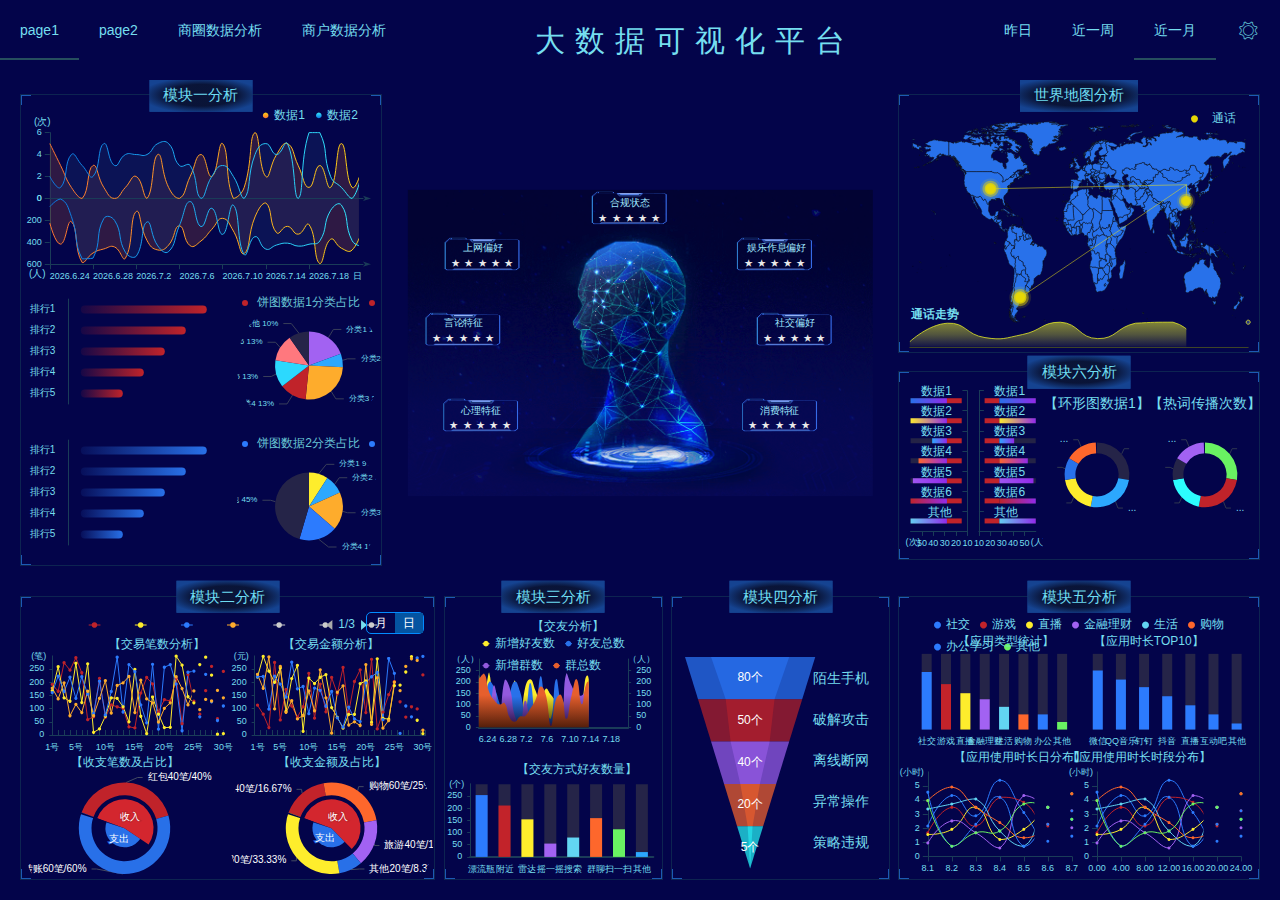
<file: index.html>
<!DOCTYPE html><html lang=""><head><meta charset="utf-8"><meta http-equiv="X-UA-Compatible" content="IE=edge"><meta name="viewport" content="width=device-width,initial-scale=1"><link rel="icon" href="favicon.ico"><title>vue-echarts</title><link href="css/chunk-087cf0ed.c0345b79.css" rel="prefetch"><link href="css/chunk-1100843c.e2dff68f.css" rel="prefetch"><link href="css/chunk-13776d78.15fb7868.css" rel="prefetch"><link href="css/chunk-155dc372.40d5e1bf.css" rel="prefetch"><link href="css/chunk-178ca788.fc63d382.css" rel="prefetch"><link href="css/chunk-1a735919.9f446139.css" rel="prefetch"><link href="css/chunk-1fd2ad98.3e1be57e.css" rel="prefetch"><link href="css/chunk-253d83af.7293dca7.css" rel="prefetch"><link href="css/chunk-279741ba.9408bfcb.css" rel="prefetch"><link href="css/chunk-285ab20e.6c55320b.css" rel="prefetch"><link href="css/chunk-3174a0b1.e8071b66.css" rel="prefetch"><link href="css/chunk-3686b894.2a9c2c71.css" rel="prefetch"><link href="css/chunk-3ec143a8.51748e42.css" rel="prefetch"><link href="css/chunk-4609d694.f9aca3ff.css" rel="prefetch"><link href="css/chunk-496d978c.e67ef600.css" rel="prefetch"><link href="css/chunk-49bce13f.c0847fd4.css" rel="prefetch"><link href="css/chunk-4c183467.2d5cb119.css" rel="prefetch"><link href="css/chunk-53f91b66.6a741239.css" rel="prefetch"><link href="css/chunk-56365722.982745ad.css" rel="prefetch"><link href="css/chunk-5939bd5a.869a0270.css" rel="prefetch"><link href="css/chunk-68d9e2b6.17cf2bab.css" rel="prefetch"><link href="css/chunk-6b915638.d0f3e0d9.css" rel="prefetch"><link href="css/chunk-71f76c63.d9e4b353.css" rel="prefetch"><link href="css/chunk-736dd790.806e64f2.css" rel="prefetch"><link href="css/chunk-7447413a.78d8d780.css" rel="prefetch"><link href="css/chunk-78b60110.3e04edbf.css" rel="prefetch"><link href="css/chunk-aa46c9e4.3d3c9787.css" rel="prefetch"><link href="css/chunk-bcad88b0.ac2dccc8.css" rel="prefetch"><link href="css/chunk-bd5b37a8.bf837e7a.css" rel="prefetch"><link href="css/chunk-c754778e.8d5126d3.css" rel="prefetch"><link href="css/chunk-cbf8414e.f3dc8f4f.css" rel="prefetch"><link href="css/chunk-dbb9c816.55970207.css" rel="prefetch"><link href="css/chunk-f7364840.34da0429.css" rel="prefetch"><link href="css/chunk-f7a430e6.8fff5a30.css" rel="prefetch"><link href="js/chunk-087cf0ed.d91e9cab.js" rel="prefetch"><link href="js/chunk-1100843c.72be1f8e.js" rel="prefetch"><link href="js/chunk-13776d78.d4170505.js" rel="prefetch"><link href="js/chunk-155dc372.edd9a229.js" rel="prefetch"><link href="js/chunk-178ca788.9455d68a.js" rel="prefetch"><link href="js/chunk-1a735919.853bb070.js" rel="prefetch"><link href="js/chunk-1fd2ad98.dc313ddf.js" rel="prefetch"><link href="js/chunk-253d83af.83bf5ee9.js" rel="prefetch"><link href="js/chunk-279741ba.847d2607.js" rel="prefetch"><link href="js/chunk-285ab20e.de0185e2.js" rel="prefetch"><link href="js/chunk-2d230f89.0599bc64.js" rel="prefetch"><link href="js/chunk-3174a0b1.dba11d60.js" rel="prefetch"><link href="js/chunk-3686b894.950072d9.js" rel="prefetch"><link href="js/chunk-3ec143a8.2f8ed329.js" rel="prefetch"><link href="js/chunk-4609d694.3b5891dc.js" rel="prefetch"><link href="js/chunk-496d978c.557a3bce.js" rel="prefetch"><link href="js/chunk-49bce13f.120bd19f.js" rel="prefetch"><link href="js/chunk-4c183467.506fe0d9.js" rel="prefetch"><link href="js/chunk-53f91b66.843a44a3.js" rel="prefetch"><link href="js/chunk-56365722.ddc324a4.js" rel="prefetch"><link href="js/chunk-5939bd5a.3605a710.js" rel="prefetch"><link href="js/chunk-68d9e2b6.95655777.js" rel="prefetch"><link href="js/chunk-6b915638.f74f7e4b.js" rel="prefetch"><link href="js/chunk-71f76c63.d465809f.js" rel="prefetch"><link href="js/chunk-736dd790.c8e15cac.js" rel="prefetch"><link href="js/chunk-7447413a.95d1eeb1.js" rel="prefetch"><link href="js/chunk-78b60110.07151059.js" rel="prefetch"><link href="js/chunk-aa46c9e4.f579d945.js" rel="prefetch"><link href="js/chunk-bcad88b0.d677bda4.js" rel="prefetch"><link href="js/chunk-bd5b37a8.0060d5d2.js" rel="prefetch"><link href="js/chunk-c754778e.83cfcf1f.js" rel="prefetch"><link href="js/chunk-cbf8414e.48d57054.js" rel="prefetch"><link href="js/chunk-dbb9c816.aa409669.js" rel="prefetch"><link href="js/chunk-f7364840.33f694cd.js" rel="prefetch"><link href="js/chunk-f7a430e6.e095fa79.js" rel="prefetch"><link href="css/app.30a0e8b7.css" rel="preload" as="style"><link href="js/app.0730423b.js" rel="preload" as="script"><link href="js/chunk-vendors.d7763226.js" rel="preload" as="script"><link href="css/app.30a0e8b7.css" rel="stylesheet"></head><body><noscript><strong>We're sorry but vue-echarts doesn't work properly without JavaScript enabled. Please enable it to continue.</strong></noscript><div id="app"></div><script src="js/chunk-vendors.d7763226.js"></script><script src="js/app.0730423b.js"></script></body><style>.BMap_cpyCtrl,
    .anchorBL {
      display: none;
     }</style><script src="https://api.map.baidu.com/api?v=3.0&ak=EX0G9G5xihrjWa3ugb5sRXGxtinIwHjq"></script></html>
</file>
<file: css/chunk-087cf0ed.c0345b79.css>
.webBar[data-v-b422ccf6]{float:left;width:60%;height:100%}
</file>
<file: css/chunk-1100843c.e2dff68f.css>
.leftBar[data-v-47143b3e]{height:100%;width:45%;float:left}.rightBar[data-v-24bb0d83]{height:100%;width:55%;float:left}
</file>
<file: css/chunk-13776d78.15fb7868.css>
.ring[data-v-047276b1]{width:100%;height:100%}
</file>
<file: css/chunk-155dc372.40d5e1bf.css>
.webcastsRisk[data-v-439a911c]{height:100%}
</file>
<file: css/chunk-178ca788.fc63d382.css>
.worldMap[data-v-2e1d7b3a]{width:100%;height:100%}
</file>
<file: css/chunk-1a735919.9f446139.css>
.pieMain[data-v-379f75be]{width:100%;height:100%}
</file>
<file: css/chunk-1fd2ad98.3e1be57e.css>
.threeBarChart[data-v-40230a2c]{height:100%;width:100%}
</file>
<file: css/chunk-253d83af.7293dca7.css>
.funnel[data-v-346964f1]{width:100%;height:100%}
</file>
<file: css/chunk-279741ba.9408bfcb.css>
.barChart[data-v-00c99212]{width:100%;height:100%}
</file>
<file: css/chunk-285ab20e.6c55320b.css>
.singleAreaChart[data-v-021f1e23]{width:100%;height:100%}
</file>
<file: css/chunk-3174a0b1.e8071b66.css>
.ring[data-v-7fd73b74]{width:100%;height:100%}
</file>
<file: css/chunk-3686b894.2a9c2c71.css>
.hot-trend[data-v-13f6b34e]{width:100%;height:100%}
</file>
<file: css/chunk-3ec143a8.51748e42.css>
.behaviorBar[data-v-2c28ab88]{height:45%}
</file>
<file: css/chunk-4609d694.f9aca3ff.css>
.hotWords[data-v-7c3e244e]{height:100%;width:70%;float:right}
</file>
<file: css/chunk-496d978c.e67ef600.css>
.store-rate[data-v-5099a8ab]{width:100%;height:100%}
</file>
<file: css/chunk-49bce13f.c0847fd4.css>
.doubleBars[data-v-490f9398]{width:100%;height:100%}
</file>
<file: css/chunk-4c183467.2d5cb119.css>
.webPie[data-v-2e6f024c]{width:100%;height:100%}.webPie .webPie-title[data-v-2e6f024c]{height:20%;text-align:center}.webPie .webPie-title .subtitle[data-v-2e6f024c]{color:#68c6d6;position:relative;font-size:12px}.webPie .webPie-title .subtitle .leftCircle[data-v-2e6f024c]{display:block;width:6px;height:6px;border-radius:50%;position:absolute;left:-15px;top:5px}.webPie .webPie-title .subtitle .rightCircle[data-v-2e6f024c]{display:block;width:6px;height:6px;border-radius:50%;position:absolute;right:-15px;top:5px}.webPie .webPie-content[data-v-2e6f024c]{height:80%}
</file>
<file: css/chunk-53f91b66.6a741239.css>
.chart[data-v-0ccc31e4]{height:100%}
</file>
<file: css/chunk-56365722.982745ad.css>
.doubleLine[data-v-48e6fc23]{height:100%;width:100%}
</file>
<file: css/chunk-5939bd5a.869a0270.css>
@keyframes scrollTop-data-v-4d902cea{0%{transform:translateZ(0)}to{transform:translate3d(0,var(--dynamic-offset),0)}}.title[data-v-4d902cea]{position:absolute;display:inline-block;color:#6eddf1;border:2px solid #6eddf1;height:18px;padding:0 2px}.title .title-text[data-v-4d902cea]{position:relative;font-size:16px;background:#09102e;display:inline-block;padding:0 4px;transform:translateY(-5px)}.public-event[data-v-4d902cea]{display:flex;padding:.5rem 5px .5rem 5px;background-color:#0c0c2c;align-items:center;transition:color .3s}.public-event div[data-v-4d902cea]:first-of-type{display:block!important;width:calc(60% - 20px)}.public-event div[data-v-4d902cea]:nth-of-type(2){justify-content:center;width:15%}.public-event div[data-v-4d902cea]:nth-of-type(3){justify-content:center;width:25%}.public-event div[data-v-4d902cea]{display:flex;align-items:center;height:100%;white-space:nowrap;overflow:hidden;text-overflow:ellipsis}.container[data-v-4d902cea]{height:calc(100% - 2rem);width:100%;margin-top:2rem}.container .ranking[data-v-4d902cea]{height:100%;cursor:default}.container .ranking #rank-top .public-event[data-v-4d902cea]{color:rgba(138,192,236,.842);height:2.2rem}.container .ranking #rank-top .public-event div[data-v-4d902cea]:hover{color:rgba(184,217,245,.842)}.container .ranking #rank-top li[data-v-4d902cea]:first-of-type{font-size:.9rem}.container .ranking #rank-top li[data-v-4d902cea]:nth-of-type(2){font-size:.8rem}.container .ranking #rank-top li[data-v-4d902cea]:nth-of-type(3){font-size:.7rem}.container .ranking #rank-other[data-v-4d902cea]{height:calc(100% - 6.6rem);overflow:hidden}.container .ranking #rank-other #scroll-area[data-v-4d902cea]{animation:scrollTop-data-v-4d902cea 8s linear infinite normal}.container .ranking #rank-other #scroll-area .public-event[data-v-4d902cea]{color:#6eddf2;height:2rem}.container .ranking #rank-other #scroll-area .public-event div[data-v-4d902cea]:hover{color:#a1edfc}
</file>
<file: css/chunk-68d9e2b6.17cf2bab.css>
#container[data-v-19bb9564]{width:100%;height:100%;display:flex;flex-direction:column;align-items:center;justify-content:center}.title[data-v-19bb9564]{margin-bottom:70px;text-align:center;background-color:#151456}.title-text[data-v-19bb9564]{color:#6eddf1;font-size:16px;font-weight:700;line-height:1.2}img.center-image[data-v-19bb9564]{max-width:100%;width:440px;height:auto;margin-top:250px}
</file>
<file: css/chunk-6b915638.d0f3e0d9.css>
.lines[data-v-576965d4]{height:100%;width:100%;position:relative}.lines #bottom_1[data-v-576965d4]{height:100%;width:100%}.lines .switchButton[data-v-576965d4]{position:absolute;z-index:5;right:10px;top:15px;border:1px solid #028bff;border-radius:5px;padding:0}.lines .switchButton .active[data-v-576965d4]{background:#0454a1}.lines .switchButton a[data-v-576965d4]{display:inline-block;color:#fff;padding:1px 8px}
</file>
<file: css/chunk-71f76c63.d9e4b353.css>
.page2[data-v-8a06fd3c]{height:100%;width:100%;padding:14px 20px 20px;background:#03044a;overflow:hidden}.page2 .content[data-v-8a06fd3c]{height:65%}.page2 .content .ivu-col[data-v-8a06fd3c]{height:100%}.page2 .content .circlePie[data-v-8a06fd3c]{height:100%;padding:0 0 40px;text-align:center;position:relative}.page2 .content .circlePie canvas[data-v-8a06fd3c]{position:absolute;left:50%;top:0;transform:translate(-50%)}.page2 .content .circlePie #dot[data-v-8a06fd3c]{background:transparent}.page2 .content .list[data-v-8a06fd3c]{height:48%}.page2 .content .list .left[data-v-8a06fd3c],.page2 .content .list .right[data-v-8a06fd3c]{background:#0d1341}.page2 .content .list .center[data-v-8a06fd3c],.page2 .content .list .left[data-v-8a06fd3c],.page2 .content .list .right[data-v-8a06fd3c]{width:100%;height:90%;border:1px solid #0d2451;position:relative}.page2 .content .list .center #center2[data-v-8a06fd3c],.page2 .content .list .center #left1[data-v-8a06fd3c],.page2 .content .list .center #left2[data-v-8a06fd3c],.page2 .content .list .center #left3[data-v-8a06fd3c],.page2 .content .list .center #right1[data-v-8a06fd3c],.page2 .content .list .center #right2[data-v-8a06fd3c],.page2 .content .list .center #right3[data-v-8a06fd3c],.page2 .content .list .left #center2[data-v-8a06fd3c],.page2 .content .list .left #left1[data-v-8a06fd3c],.page2 .content .list .left #left2[data-v-8a06fd3c],.page2 .content .list .left #left3[data-v-8a06fd3c],.page2 .content .list .left #right1[data-v-8a06fd3c],.page2 .content .list .left #right2[data-v-8a06fd3c],.page2 .content .list .left #right3[data-v-8a06fd3c],.page2 .content .list .right #center2[data-v-8a06fd3c],.page2 .content .list .right #left1[data-v-8a06fd3c],.page2 .content .list .right #left2[data-v-8a06fd3c],.page2 .content .list .right #left3[data-v-8a06fd3c],.page2 .content .list .right #right1[data-v-8a06fd3c],.page2 .content .list .right #right2[data-v-8a06fd3c],.page2 .content .list .right #right3[data-v-8a06fd3c]{height:100%}.page2 .content .list .center .chart-68[data-v-8a06fd3c],.page2 .content .list .left .chart-68[data-v-8a06fd3c],.page2 .content .list .right .chart-68[data-v-8a06fd3c]{width:68%;height:100%;float:left}.page2 .content .list .center .chart-32[data-v-8a06fd3c],.page2 .content .list .left .chart-32[data-v-8a06fd3c],.page2 .content .list .right .chart-32[data-v-8a06fd3c]{width:32%;height:100%;float:left}.page2 .bottom-list[data-v-8a06fd3c]{height:35%}.page2 .bottom-list .ivu-col[data-v-8a06fd3c]{height:100%}.page2 .bottom-list .ivu-col .list[data-v-8a06fd3c]{height:100%;width:33.3333%;padding-right:1.5%;float:left}.page2 .bottom-list .ivu-col .list #bottom_4[data-v-8a06fd3c]{padding:0 20px}.page2 .bottom-list .ivu-col .list .bottom[data-v-8a06fd3c]{width:100%;height:100%;border:1px solid #0d2451;position:relative}.page2 .bottom-list .ivu-col .right-bottom[data-v-8a06fd3c]{width:100%;padding-right:0}.page2 .bottom-list .ivu-col .right-bottom .bottom1[data-v-8a06fd3c]{width:100%}
</file>
<file: css/chunk-736dd790.806e64f2.css>
.main[data-v-9b24ceec]{width:100%;height:100%;position:relative}.main .guideLine[data-v-9b24ceec]{width:100%;height:100%}.main .guideLine #textBox_1[data-v-9b24ceec]{opacity:0}.main .guideLine .title_1[data-v-9b24ceec]{font-size:15px;cursor:pointer}.main .guideLine .title_1 .title-text-box[data-v-9b24ceec]{background:transparent;justify-content:center;align-items:center;display:-webkit-flex;height:100%}.main .guideLine .title_1 .title-text-box p[data-v-9b24ceec]{width:100%;background:transparent;color:#a0e8ff;font-size:15px;text-align:center}.main .guideLine .title_1 .title-text-box p .titleText[data-v-9b24ceec]{margin-left:-5px;font-size:15px;display:block}.main .guideLine .title_1 .title-text-box p[data-v-9b24ceec] .ivu-rate{font-size:14px}.main .guideLine .title_1 .title-text-box p[data-v-9b24ceec] .ivu-rate .ivu-rate-star{margin-right:6px}.main .guideLine .text[data-v-9b24ceec]{opacity:0;color:#fff;font-size:15px;text-align:center}.main .guideLine .text .text-box[data-v-9b24ceec]{background:transparent;justify-content:center;align-items:center;display:-webkit-flex}.main .guideLine .text .text-box .promptBox[data-v-9b24ceec]{width:100%;height:100%;padding:10px 20px}.main .guideLine .text .text-box .promptBox .promptTitle[data-v-9b24ceec]{color:#fff;font-size:16px;font-weight:700;margin-bottom:5px}.main .guideLine .text .text-box .promptBox p[data-v-9b24ceec]{background:transparent;color:#a0e8ff;font-size:16px;text-align:left}.main .guideLine .text .text-box .psychologyContent[data-v-9b24ceec]{color:#afe5fb;font-size:16px;text-align:left}.main .guideLine .text .text-box .psychologyContent div[data-v-9b24ceec]{line-height:2em}.main .guideLine .text .text-box .psychologyContent div span[data-v-9b24ceec]:first-child{color:#fed723;cursor:pointer}.main .guideLine .swap1[data-v-9b24ceec]{stroke-dasharray:130;stroke-dashoffset:130}.main .guideLine .swap2[data-v-9b24ceec]{stroke-dasharray:190;stroke-dashoffset:190}.main .guideLine .swap3[data-v-9b24ceec]{stroke-dasharray:240;stroke-dashoffset:240}.main .guideLine .swap4[data-v-9b24ceec]{stroke-dasharray:295;stroke-dashoffset:295}.main .guideLine .circle-point[data-v-9b24ceec]:hover{fill:#000}
</file>
<file: css/chunk-7447413a.78d8d780.css>
.doubleBarChart[data-v-a7d26160]{width:100%;height:100%}
</file>
<file: css/chunk-78b60110.3e04edbf.css>
.ring[data-v-20c8244e]{width:100%;height:33.33333%;text-align:center}
</file>
<file: css/chunk-aa46c9e4.3d3c9787.css>
.page3[data-v-26e48d41]{height:100%;width:100%;padding:14px 20px 20px;background:#03044a;overflow:hidden}.page3 .ivu-col[data-v-26e48d41]{height:100%;float:left}.page3 .center-bottom[data-v-26e48d41],.page3 .center-top[data-v-26e48d41],.page3 .left[data-v-26e48d41],.page3 .right1-1[data-v-26e48d41]{height:100%;border:1px solid #0d2451;position:relative;background:#151456}.page3 .center-bottom #left_5[data-v-26e48d41],.page3 .center-top #left_5[data-v-26e48d41],.page3 .left #left_5[data-v-26e48d41],.page3 .right1-1 #left_5[data-v-26e48d41]{height:100%;width:45%;float:left}.page3 .center-bottom #left_6[data-v-26e48d41],.page3 .center-top #left_6[data-v-26e48d41],.page3 .left #left_6[data-v-26e48d41],.page3 .right1-1 #left_6[data-v-26e48d41]{height:100%;width:55%;float:left}.page3 .center-bottom .circular[data-v-26e48d41],.page3 .center-top .circular[data-v-26e48d41],.page3 .left .circular[data-v-26e48d41],.page3 .right1-1 .circular[data-v-26e48d41]{height:100%}.page3 .center-bottom .circular .canvas[data-v-26e48d41],.page3 .center-top .circular .canvas[data-v-26e48d41],.page3 .left .circular .canvas[data-v-26e48d41],.page3 .right1-1 .circular .canvas[data-v-26e48d41]{height:100%;width:30%;float:left}.page3 .center-bottom .circular .canvas .subtitle[data-v-26e48d41],.page3 .center-top .circular .canvas .subtitle[data-v-26e48d41],.page3 .left .circular .canvas .subtitle[data-v-26e48d41],.page3 .right1-1 .circular .canvas .subtitle[data-v-26e48d41]{font-size:12px;font-weight:700;color:#fff;height:25px;padding:10px 0;text-align:center}.page3 .center-bottom .circular .canvas .canvasList[data-v-26e48d41],.page3 .center-top .circular .canvas .canvasList[data-v-26e48d41],.page3 .left .circular .canvas .canvasList[data-v-26e48d41],.page3 .right1-1 .circular .canvas .canvasList[data-v-26e48d41]{height:calc(100% - 25px);text-align:center;margin-top:15px}.page3 .center-bottom .left1[data-v-26e48d41],.page3 .center-top .left1[data-v-26e48d41],.page3 .left .left1[data-v-26e48d41],.page3 .right1-1 .left1[data-v-26e48d41]{border-bottom:1px solid #0d2451;background:#151456}.page3 .center-bottom .title[data-v-26e48d41],.page3 .center-top .title[data-v-26e48d41],.page3 .left .title[data-v-26e48d41],.page3 .right1-1 .title[data-v-26e48d41]{position:absolute;display:inline-block;color:#6eddf1;border:2px solid #6eddf1;height:18px;padding:0 2px;left:50%;transform:translate(-50%,-50%)}.page3 .center-bottom .title .title-text[data-v-26e48d41],.page3 .center-top .title .title-text[data-v-26e48d41],.page3 .left .title .title-text[data-v-26e48d41],.page3 .right1-1 .title .title-text[data-v-26e48d41]{position:relative;font-size:16px;background:#09102e;display:inline-block;padding:0 4px;transform:translateY(-5px)}.page3 .center-top[data-v-26e48d41]{height:60%}.page3 .center-bottom[data-v-26e48d41]{height:40%}.page3 .center-bottom .bottom-radars[data-v-26e48d41]{height:55%}.page3 .center-bottom .bottom-bars[data-v-26e48d41]{height:45%}.page3 .right-1[data-v-26e48d41]{height:40%}.page3 .right-1 .right1-1[data-v-26e48d41]{height:92%}.page3 .right-2[data-v-26e48d41]{height:60%}.page3 .ring-container[data-v-26e48d41]{width:100%;height:100%;display:grid;grid-template-columns:1fr 1fr;gap:20px}.page3 .list[data-v-26e48d41]{width:100%;height:100%;float:left}
</file>
<file: css/chunk-bcad88b0.ac2dccc8.css>
.page3[data-v-97951de0]{height:100%;width:100%;padding:14px 20px 20px;background:#03044a;overflow:hidden}.page3 .ivu-col[data-v-97951de0]{height:100%;float:left}.page3 .center-bottom[data-v-97951de0],.page3 .left[data-v-97951de0],.page3 .right1-1[data-v-97951de0]{height:100%;border:1px solid #0d2451;position:relative;background:#151456}.page3 .center-bottom #left_5[data-v-97951de0],.page3 .left #left_5[data-v-97951de0],.page3 .right1-1 #left_5[data-v-97951de0]{height:100%;width:45%;float:left}.page3 .center-bottom #left_6[data-v-97951de0],.page3 .left #left_6[data-v-97951de0],.page3 .right1-1 #left_6[data-v-97951de0]{height:100%;width:55%;float:left}.page3 .center-bottom .circular[data-v-97951de0],.page3 .left .circular[data-v-97951de0],.page3 .right1-1 .circular[data-v-97951de0]{height:100%}.page3 .center-bottom .circular .canvas[data-v-97951de0],.page3 .left .circular .canvas[data-v-97951de0],.page3 .right1-1 .circular .canvas[data-v-97951de0]{height:100%;width:30%;float:left}.page3 .center-bottom .circular .canvas .subtitle[data-v-97951de0],.page3 .left .circular .canvas .subtitle[data-v-97951de0],.page3 .right1-1 .circular .canvas .subtitle[data-v-97951de0]{font-size:12px;font-weight:700;color:#fff;height:25px;padding:10px 0;text-align:center}.page3 .center-bottom .circular .canvas .canvasList[data-v-97951de0],.page3 .left .circular .canvas .canvasList[data-v-97951de0],.page3 .right1-1 .circular .canvas .canvasList[data-v-97951de0]{height:calc(100% - 25px);text-align:center;margin-top:15px}.page3 .center-bottom .left1[data-v-97951de0],.page3 .left .left1[data-v-97951de0],.page3 .right1-1 .left1[data-v-97951de0]{border-bottom:1px solid #0d2451;background:#151456}.page3 .center-bottom .title[data-v-97951de0],.page3 .left .title[data-v-97951de0],.page3 .right1-1 .title[data-v-97951de0]{position:absolute;display:inline-block;color:#6eddf1;border:2px solid #6eddf1;height:18px;padding:0 2px;left:50%;transform:translate(-50%,-50%)}.page3 .center-bottom .title .title-text[data-v-97951de0],.page3 .left .title .title-text[data-v-97951de0],.page3 .right1-1 .title .title-text[data-v-97951de0]{position:relative;font-size:16px;background:#09102e;display:inline-block;padding:0 4px;transform:translateY(-5px)}.page3 .center-top[data-v-97951de0]{height:60%}.page3 .center-bottom[data-v-97951de0]{height:40%}.page3 .center-bottom .bottom-radars[data-v-97951de0]{height:55%}.page3 .center-bottom .bottom-bars[data-v-97951de0]{height:45%}.page3 .right-1[data-v-97951de0]{height:40%}.page3 .right-1 .right1-1[data-v-97951de0]{height:92%}.page3 .right-2[data-v-97951de0]{height:60%}.page3 .ring-container[data-v-97951de0]{width:100%;height:100%;display:grid;grid-template-columns:1fr 1fr;gap:20px}.page3 .list[data-v-97951de0]{width:100%;height:100%;float:left}
</file>
<file: css/chunk-bd5b37a8.bf837e7a.css>
.popularBar[data-v-f286bf2e]{height:100%;width:100%}
</file>
<file: css/chunk-c754778e.8d5126d3.css>
.pieChart[data-v-2b0fa4d6]{height:100%;width:100%;padding:0 20px}
</file>
<file: css/chunk-cbf8414e.f3dc8f4f.css>
.page1{height:100%;width:100%;padding:14px 20px 20px;background:#03044a;overflow:hidden}.page1 .listTop{height:60%}.page1 .listTop .ivu-col{height:100%}.page1 .listTop .ivu-col .leftTop{width:100%;height:100%;border:1px solid #0d2451;position:relative}.page1 .listTop .ivu-col .leftTop .left1{width:100%;height:40%}.page1 .listTop .ivu-col .leftTop .left2,.page1 .listTop .ivu-col .leftTop .left3{width:100%;height:30%;padding:10px 0}.page1 .listTop .ivu-col .rightTop-1{width:100%;height:55%;border:1px solid #0d2451;position:relative}.page1 .listTop .ivu-col .rightTop-2{width:100%;margin-top:5%;height:40%;border:1px solid #0d2451;position:relative}.page1 .listTop .ivu-col .rightTop-2 .rightTop-list{width:100%;height:100%}.page1 .listTop .ivu-col .rightTop-2 .rightTop-list .list{width:30%;height:100%;float:left}.page1 .listTop .ivu-col .rightTop-2 .rightTop-list .list:first-child{width:40%}.page1 .listBottom{height:40%}.page1 .listBottom .ivu-col-span-9{width:33.5%;margin-right:.6667%}.page1 .listBottom .ivu-col-span-4{width:17.66667%;margin-right:.6667%}.page1 .listBottom .ivu-col{height:100%}.page1 .listBottom .ivu-col .content{margin-top:30px;height:calc(100% - 30px);border:1px solid #0d2451;position:relative}.page1 .listBottom .ivu-col .content .ivu-row.topLine{height:55%}.page1 .listBottom .ivu-col .content .ivu-row.bottomPie{height:45%}.page1 .listBottom .ivu-col .content .ivu-row .ivu-col{height:100%}.page1 .listBottom .ivu-col .content .appUse,.page1 .listBottom .ivu-col .content .behavior,.page1 .listBottom .ivu-col .content .ivu-row .ivu-col .charts-list{height:100%;width:100%}
</file>
<file: css/chunk-dbb9c816.55970207.css>
.anchorBL[data-v-7e937c7c],.BMap_cpyCtrl[data-v-7e937c7c]{display:none}.map[data-v-7e937c7c]{width:100%;height:430px}.button-container[data-v-7e937c7c]{display:flex;flex-direction:column;align-items:flex-start}.info-box[data-v-7e937c7c]{display:flex;align-items:center}.color-box[data-v-7e937c7c]{width:20px;height:20px;margin-right:10px}.text-box[data-v-7e937c7c]{flex:1}
</file>
<file: css/chunk-f7364840.34da0429.css>
.area[data-v-a29d2834]{height:100%}
</file>
<file: css/chunk-f7a430e6.8fff5a30.css>
.doubleArea[data-v-32f804ff]{width:100%;height:100%}
</file>
<file: css/app.30a0e8b7.css>
body,html{height:100%;width:100%;padding:0;margin:0}html{font-size:20px}body{transform-origin:left top;background-size:100% 100%}#app{height:100%;font-family:Avenir,Helvetica,Arial,sans-serif;-webkit-font-smoothing:antialiased;-moz-osx-font-smoothing:grayscale}.ivu-modal .ivu-modal-content{background:#071332}.ivu-modal .ivu-modal-content .ivu-modal-header{border-bottom:1px solid #1a3c58}.ivu-modal .ivu-modal-content .ivu-modal-header .ivu-modal-header-inner{color:#75deef}.ivu-modal .ivu-modal-content .ivu-modal-body{text-align:center}.ivu-modal .ivu-modal-content .ivu-modal-body .ivu-icon{color:#75deef}.ivu-modal .ivu-modal-content .ivu-modal-body .ivu-modal-confirm-body{padding-left:0;color:#75deef}.ivu-modal .ivu-modal-content .ivu-modal-body .ivu-input{background-color:transparent;border:1px solid #1a3c58;color:#75deef}.ivu-modal .ivu-modal-content .ivu-modal-body .ivu-input::-webkit-input-placeholder{color:#75deef}.ivu-modal .ivu-modal-content .ivu-modal-body .ivu-input::-moz-placeholder{color:#75deef}.ivu-modal .ivu-modal-content .ivu-modal-body .ivu-input::-ms-input-placeholder{color:#75deef}.ivu-modal .ivu-modal-content .ivu-modal-body .ivu-picker-panel-body{background:#071332}.ivu-modal .ivu-modal-content .ivu-modal-body .ivu-picker-panel-body .ivu-date-picker-header{color:#75deef;border-bottom:1px solid #1a3c58}.ivu-modal .ivu-modal-content .ivu-modal-body .ivu-picker-panel-body .ivu-date-picker-cells-cell{color:#75deef}.ivu-modal .ivu-modal-content .ivu-modal-body .ivu-picker-panel-body .ivu-date-picker-cells-cell:hover em{background:#1a3c58}.ivu-modal .ivu-modal-content .ivu-modal-body .ivu-picker-panel-body .ivu-date-picker-cells-cell-disabled{background:transparent;color:#eee}.ivu-modal .ivu-modal-content .ivu-modal-body .ivu-picker-panel-body .ivu-date-picker-cells-focused em{box-shadow:inset 0 0 0 1px #1a3c58}.ivu-modal .ivu-modal-content .ivu-modal-body .ivu-picker-panel-body .ivu-date-picker-cells-focused em:after{background:#1a3c58}.ivu-modal .ivu-modal-content .ivu-modal-footer{border-top:1px solid #1a3c58}.ivu-modal .ivu-modal-content .ivu-modal-footer .ivu-btn-primary{color:#75deef;background:#1a3c58}.ivu-modal .ivu-modal-content .ivu-modal-footer .ivu-btn-text{color:#ddd}.ivu-modal .ivu-modal-content .ivu-modal-footer .ivu-btn-text:hover{color:#75deef;background:#1a3c58}.header{height:80px;background:#03044a;display:flex;justify-content:space-between;align-items:center}.header-title{color:#75deef;font-size:30px;letter-spacing:10px}.header .selectRange{height:100%}.header .selectRange .ivu-menu-horizontal{background:hsla(0,0%,100%,0)}.header .selectRange .ivu-menu-horizontal:after{height:0}.header .selectRange .ivu-menu-horizontal .ivu-menu-item-active{border-bottom:2px solid #264e5e}.header .selectRange .ivu-menu-horizontal .ivu-menu-item,.header .selectRange .ivu-menu-horizontal .ivu-menu-submenu{color:#75deef}.header .selectRange .ivu-menu-horizontal .ivu-menu-item:hover,.header .selectRange .ivu-menu-horizontal .ivu-menu-submenu:hover{border-bottom:2px solid #264e5e}.header .selectRange .ivu-menu-horizontal .ivu-select-dropdown{background:#09102e}.header .selectRange .ivu-menu-horizontal .ivu-select-dropdown .ivu-menu-item{color:#75deef}.header .selectRange .ivu-menu-horizontal .ivu-select-dropdown .ivu-menu-item:hover{border-bottom:2px solid #264e5e;background-color:hsla(0,0%,100%,0)}.header .selectRange .ivu-menu-horizontal .ivu-menu-submenu-title i{margin-right:0}.header .selectRange .ivu-menu-horizontal .ivu-menu-submenu-title .ivu-icon-ios-arrow-down{display:none}.page{height:calc(100% - 80px)}.ivu-load-loop{animation:ani-load-loop 1s linear infinite}@keyframes ani-load-loop{0%{transform:rotate(0deg)}50%{transform:rotate(180deg)}to{transform:rotate(1turn)}}.input-group-error-append,.input-group-error-prepend{background-color:#fff;border:1px solid #ed4014}.input-group-error-append .ivu-select-selection,.input-group-error-prepend .ivu-select-selection{background-color:inherit;border:1px solid transparent}.input-group-error-prepend{border-right:0}.input-group-error-append{border-left:0}
/*! normalize.css v5.0.0 | MIT License | github.com/necolas/normalize.css */html{font-family:sans-serif;line-height:1.15;-ms-text-size-adjust:100%;-webkit-text-size-adjust:100%}body{margin:0}article,aside,footer,header,nav,section{display:block}h1{font-size:2em;margin:.67em 0}figcaption,figure,main{display:block}figure{margin:1em 40px}hr{box-sizing:content-box;height:0;overflow:visible}pre{font-family:monospace,monospace;font-size:1em}a{background-color:transparent;-webkit-text-decoration-skip:objects}a:active,a:hover{outline-width:0}abbr[title]{border-bottom:none;text-decoration:underline;-webkit-text-decoration:underline dotted;text-decoration:underline dotted}b,strong{font-weight:inherit;font-weight:bolder}code,kbd,samp{font-family:monospace,monospace;font-size:1em}dfn{font-style:italic}mark{background-color:#ff0;color:#000}small{font-size:80%}sub,sup{font-size:75%;line-height:0;position:relative;vertical-align:baseline}sub{bottom:-.25em}sup{top:-.5em}audio,video{display:inline-block}audio:not([controls]){display:none;height:0}img{border-style:none}svg:not(:root){overflow:hidden}button,input,optgroup,select,textarea{font-family:sans-serif;font-size:100%;line-height:1.15;margin:0}button,input{overflow:visible}button,select{text-transform:none}[type=reset],[type=submit],button,html [type=button]{-webkit-appearance:button}[type=button]::-moz-focus-inner,[type=reset]::-moz-focus-inner,[type=submit]::-moz-focus-inner,button::-moz-focus-inner{border-style:none;padding:0}[type=button]:-moz-focusring,[type=reset]:-moz-focusring,[type=submit]:-moz-focusring,button:-moz-focusring{outline:1px dotted ButtonText}fieldset{border:1px solid silver;margin:0 2px;padding:.35em .625em .75em}legend{box-sizing:border-box;color:inherit;display:table;max-width:100%;padding:0;white-space:normal}progress{display:inline-block;vertical-align:baseline}textarea{overflow:auto;resize:vertical}[type=checkbox],[type=radio]{box-sizing:border-box;padding:0}[type=number]::-webkit-inner-spin-button,[type=number]::-webkit-outer-spin-button{height:auto}[type=search]{-webkit-appearance:textfield;outline-offset:-2px}[type=search]::-webkit-search-cancel-button,[type=search]::-webkit-search-decoration{-webkit-appearance:none}::-webkit-file-upload-button{-webkit-appearance:button;font:inherit}details,menu{display:block}summary{display:list-item}canvas{display:inline-block}[hidden],template{display:none}*{-webkit-tap-highlight-color:rgba(0,0,0,0)}*,:after,:before{box-sizing:border-box}body{font-family:Helvetica Neue,Helvetica,PingFang SC,Hiragino Sans GB,Microsoft YaHei,微软雅黑,Arial,sans-serif;font-size:12px;line-height:1.5;color:#515a6e;background-color:#fff;-webkit-font-smoothing:antialiased;-moz-osx-font-smoothing:grayscale}article,aside,blockquote,body,button,dd,details,div,dl,dt,fieldset,figcaption,figure,footer,form,h1,h2,h3,h4,h5,h6,header,hgroup,hr,input,legend,li,menu,nav,ol,p,section,td,textarea,th,ul{margin:0;padding:0}button,input,select,textarea{font-family:inherit;font-size:inherit;line-height:inherit}input::-ms-clear,input::-ms-reveal{display:none}a{color:#2d8cf0;background:transparent;text-decoration:none;outline:none;cursor:pointer;transition:color .2s ease}a:hover{color:#57a3f3}a:active{color:#2b85e4}a:active,a:hover{outline:0;text-decoration:none}a[disabled]{color:#ccc;cursor:not-allowed;pointer-events:none}code,kbd,pre,samp{font-family:Consolas,Menlo,Courier,monospace}@font-face{font-family:Ionicons;src:url(../fonts/ionicons.143146fa.woff2) format("woff2"),url(../fonts/ionicons.99ac3308.woff) format("woff"),url(../fonts/ionicons.d535a25a.ttf) format("truetype"),url(../img/ionicons.a2c4a261.svg#Ionicons) format("svg");font-weight:400;font-style:normal}.ivu-icon{display:inline-block;font-family:Ionicons;speak:none;font-style:normal;font-weight:400;font-variant:normal;text-transform:none;text-rendering:auto;line-height:1;-webkit-font-smoothing:antialiased;-moz-osx-font-smoothing:grayscale;vertical-align:middle}.ivu-icon-ios-add-circle-outline:before{content:"\f100"}.ivu-icon-ios-add-circle:before{content:"\f101"}.ivu-icon-ios-add:before{content:"\f102"}.ivu-icon-ios-alarm-outline:before{content:"\f103"}.ivu-icon-ios-alarm:before{content:"\f104"}.ivu-icon-ios-albums-outline:before{content:"\f105"}.ivu-icon-ios-albums:before{content:"\f106"}.ivu-icon-ios-alert-outline:before{content:"\f107"}.ivu-icon-ios-alert:before{content:"\f108"}.ivu-icon-ios-american-football-outline:before{content:"\f109"}.ivu-icon-ios-american-football:before{content:"\f10a"}.ivu-icon-ios-analytics-outline:before{content:"\f10b"}.ivu-icon-ios-analytics:before{content:"\f10c"}.ivu-icon-ios-aperture-outline:before{content:"\f10d"}.ivu-icon-ios-aperture:before{content:"\f10e"}.ivu-icon-ios-apps-outline:before{content:"\f10f"}.ivu-icon-ios-apps:before{content:"\f110"}.ivu-icon-ios-appstore-outline:before{content:"\f111"}.ivu-icon-ios-appstore:before{content:"\f112"}.ivu-icon-ios-archive-outline:before{content:"\f113"}.ivu-icon-ios-archive:before{content:"\f114"}.ivu-icon-ios-arrow-back:before{content:"\f115"}.ivu-icon-ios-arrow-down:before{content:"\f116"}.ivu-icon-ios-arrow-dropdown-circle:before{content:"\f117"}.ivu-icon-ios-arrow-dropdown:before{content:"\f118"}.ivu-icon-ios-arrow-dropleft-circle:before{content:"\f119"}.ivu-icon-ios-arrow-dropleft:before{content:"\f11a"}.ivu-icon-ios-arrow-dropright-circle:before{content:"\f11b"}.ivu-icon-ios-arrow-dropright:before{content:"\f11c"}.ivu-icon-ios-arrow-dropup-circle:before{content:"\f11d"}.ivu-icon-ios-arrow-dropup:before{content:"\f11e"}.ivu-icon-ios-arrow-forward:before{content:"\f11f"}.ivu-icon-ios-arrow-round-back:before{content:"\f120"}.ivu-icon-ios-arrow-round-down:before{content:"\f121"}.ivu-icon-ios-arrow-round-forward:before{content:"\f122"}.ivu-icon-ios-arrow-round-up:before{content:"\f123"}.ivu-icon-ios-arrow-up:before{content:"\f124"}.ivu-icon-ios-at-outline:before{content:"\f125"}.ivu-icon-ios-at:before{content:"\f126"}.ivu-icon-ios-attach:before{content:"\f127"}.ivu-icon-ios-backspace-outline:before{content:"\f128"}.ivu-icon-ios-backspace:before{content:"\f129"}.ivu-icon-ios-barcode-outline:before{content:"\f12a"}.ivu-icon-ios-barcode:before{content:"\f12b"}.ivu-icon-ios-baseball-outline:before{content:"\f12c"}.ivu-icon-ios-baseball:before{content:"\f12d"}.ivu-icon-ios-basket-outline:before{content:"\f12e"}.ivu-icon-ios-basket:before{content:"\f12f"}.ivu-icon-ios-basketball-outline:before{content:"\f130"}.ivu-icon-ios-basketball:before{content:"\f131"}.ivu-icon-ios-battery-charging:before{content:"\f132"}.ivu-icon-ios-battery-dead:before{content:"\f133"}.ivu-icon-ios-battery-full:before{content:"\f134"}.ivu-icon-ios-beaker-outline:before{content:"\f135"}.ivu-icon-ios-beaker:before{content:"\f136"}.ivu-icon-ios-beer-outline:before{content:"\f137"}.ivu-icon-ios-beer:before{content:"\f138"}.ivu-icon-ios-bicycle:before{content:"\f139"}.ivu-icon-ios-bluetooth:before{content:"\f13a"}.ivu-icon-ios-boat-outline:before{content:"\f13b"}.ivu-icon-ios-boat:before{content:"\f13c"}.ivu-icon-ios-body-outline:before{content:"\f13d"}.ivu-icon-ios-body:before{content:"\f13e"}.ivu-icon-ios-bonfire-outline:before{content:"\f13f"}.ivu-icon-ios-bonfire:before{content:"\f140"}.ivu-icon-ios-book-outline:before{content:"\f141"}.ivu-icon-ios-book:before{content:"\f142"}.ivu-icon-ios-bookmark-outline:before{content:"\f143"}.ivu-icon-ios-bookmark:before{content:"\f144"}.ivu-icon-ios-bookmarks-outline:before{content:"\f145"}.ivu-icon-ios-bookmarks:before{content:"\f146"}.ivu-icon-ios-bowtie-outline:before{content:"\f147"}.ivu-icon-ios-bowtie:before{content:"\f148"}.ivu-icon-ios-briefcase-outline:before{content:"\f149"}.ivu-icon-ios-briefcase:before{content:"\f14a"}.ivu-icon-ios-browsers-outline:before{content:"\f14b"}.ivu-icon-ios-browsers:before{content:"\f14c"}.ivu-icon-ios-brush-outline:before{content:"\f14d"}.ivu-icon-ios-brush:before{content:"\f14e"}.ivu-icon-ios-bug-outline:before{content:"\f14f"}.ivu-icon-ios-bug:before{content:"\f150"}.ivu-icon-ios-build-outline:before{content:"\f151"}.ivu-icon-ios-build:before{content:"\f152"}.ivu-icon-ios-bulb-outline:before{content:"\f153"}.ivu-icon-ios-bulb:before{content:"\f154"}.ivu-icon-ios-bus-outline:before{content:"\f155"}.ivu-icon-ios-bus:before{content:"\f156"}.ivu-icon-ios-cafe-outline:before{content:"\f157"}.ivu-icon-ios-cafe:before{content:"\f158"}.ivu-icon-ios-calculator-outline:before{content:"\f159"}.ivu-icon-ios-calculator:before{content:"\f15a"}.ivu-icon-ios-calendar-outline:before{content:"\f15b"}.ivu-icon-ios-calendar:before{content:"\f15c"}.ivu-icon-ios-call-outline:before{content:"\f15d"}.ivu-icon-ios-call:before{content:"\f15e"}.ivu-icon-ios-camera-outline:before{content:"\f15f"}.ivu-icon-ios-camera:before{content:"\f160"}.ivu-icon-ios-car-outline:before{content:"\f161"}.ivu-icon-ios-car:before{content:"\f162"}.ivu-icon-ios-card-outline:before{content:"\f163"}.ivu-icon-ios-card:before{content:"\f164"}.ivu-icon-ios-cart-outline:before{content:"\f165"}.ivu-icon-ios-cart:before{content:"\f166"}.ivu-icon-ios-cash-outline:before{content:"\f167"}.ivu-icon-ios-cash:before{content:"\f168"}.ivu-icon-ios-chatboxes-outline:before{content:"\f169"}.ivu-icon-ios-chatboxes:before{content:"\f16a"}.ivu-icon-ios-chatbubbles-outline:before{content:"\f16b"}.ivu-icon-ios-chatbubbles:before{content:"\f16c"}.ivu-icon-ios-checkbox-outline:before{content:"\f16d"}.ivu-icon-ios-checkbox:before{content:"\f16e"}.ivu-icon-ios-checkmark-circle-outline:before{content:"\f16f"}.ivu-icon-ios-checkmark-circle:before{content:"\f170"}.ivu-icon-ios-checkmark:before{content:"\f171"}.ivu-icon-ios-clipboard-outline:before{content:"\f172"}.ivu-icon-ios-clipboard:before{content:"\f173"}.ivu-icon-ios-clock-outline:before{content:"\f174"}.ivu-icon-ios-clock:before{content:"\f175"}.ivu-icon-ios-close-circle-outline:before{content:"\f176"}.ivu-icon-ios-close-circle:before{content:"\f177"}.ivu-icon-ios-close:before{content:"\f178"}.ivu-icon-ios-closed-captioning-outline:before{content:"\f179"}.ivu-icon-ios-closed-captioning:before{content:"\f17a"}.ivu-icon-ios-cloud-circle-outline:before{content:"\f17b"}.ivu-icon-ios-cloud-circle:before{content:"\f17c"}.ivu-icon-ios-cloud-done-outline:before{content:"\f17d"}.ivu-icon-ios-cloud-done:before{content:"\f17e"}.ivu-icon-ios-cloud-download-outline:before{content:"\f17f"}.ivu-icon-ios-cloud-download:before{content:"\f180"}.ivu-icon-ios-cloud-outline:before{content:"\f181"}.ivu-icon-ios-cloud-upload-outline:before{content:"\f182"}.ivu-icon-ios-cloud-upload:before{content:"\f183"}.ivu-icon-ios-cloud:before{content:"\f184"}.ivu-icon-ios-cloudy-night-outline:before{content:"\f185"}.ivu-icon-ios-cloudy-night:before{content:"\f186"}.ivu-icon-ios-cloudy-outline:before{content:"\f187"}.ivu-icon-ios-cloudy:before{content:"\f188"}.ivu-icon-ios-code-download:before{content:"\f189"}.ivu-icon-ios-code-working:before{content:"\f18a"}.ivu-icon-ios-code:before{content:"\f18b"}.ivu-icon-ios-cog-outline:before{content:"\f18c"}.ivu-icon-ios-cog:before{content:"\f18d"}.ivu-icon-ios-color-fill-outline:before{content:"\f18e"}.ivu-icon-ios-color-fill:before{content:"\f18f"}.ivu-icon-ios-color-filter-outline:before{content:"\f190"}.ivu-icon-ios-color-filter:before{content:"\f191"}.ivu-icon-ios-color-palette-outline:before{content:"\f192"}.ivu-icon-ios-color-palette:before{content:"\f193"}.ivu-icon-ios-color-wand-outline:before{content:"\f194"}.ivu-icon-ios-color-wand:before{content:"\f195"}.ivu-icon-ios-compass-outline:before{content:"\f196"}.ivu-icon-ios-compass:before{content:"\f197"}.ivu-icon-ios-construct-outline:before{content:"\f198"}.ivu-icon-ios-construct:before{content:"\f199"}.ivu-icon-ios-contact-outline:before{content:"\f19a"}.ivu-icon-ios-contact:before{content:"\f19b"}.ivu-icon-ios-contacts-outline:before{content:"\f19c"}.ivu-icon-ios-contacts:before{content:"\f19d"}.ivu-icon-ios-contract:before{content:"\f19e"}.ivu-icon-ios-contrast:before{content:"\f19f"}.ivu-icon-ios-copy-outline:before{content:"\f1a0"}.ivu-icon-ios-copy:before{content:"\f1a1"}.ivu-icon-ios-create-outline:before{content:"\f1a2"}.ivu-icon-ios-create:before{content:"\f1a3"}.ivu-icon-ios-crop-outline:before{content:"\f1a4"}.ivu-icon-ios-crop:before{content:"\f1a5"}.ivu-icon-ios-cube-outline:before{content:"\f1a6"}.ivu-icon-ios-cube:before{content:"\f1a7"}.ivu-icon-ios-cut-outline:before{content:"\f1a8"}.ivu-icon-ios-cut:before{content:"\f1a9"}.ivu-icon-ios-desktop-outline:before{content:"\f1aa"}.ivu-icon-ios-desktop:before{content:"\f1ab"}.ivu-icon-ios-disc-outline:before{content:"\f1ac"}.ivu-icon-ios-disc:before{content:"\f1ad"}.ivu-icon-ios-document-outline:before{content:"\f1ae"}.ivu-icon-ios-document:before{content:"\f1af"}.ivu-icon-ios-done-all:before{content:"\f1b0"}.ivu-icon-ios-download-outline:before{content:"\f1b1"}.ivu-icon-ios-download:before{content:"\f1b2"}.ivu-icon-ios-easel-outline:before{content:"\f1b3"}.ivu-icon-ios-easel:before{content:"\f1b4"}.ivu-icon-ios-egg-outline:before{content:"\f1b5"}.ivu-icon-ios-egg:before{content:"\f1b6"}.ivu-icon-ios-exit-outline:before{content:"\f1b7"}.ivu-icon-ios-exit:before{content:"\f1b8"}.ivu-icon-ios-expand:before{content:"\f1b9"}.ivu-icon-ios-eye-off-outline:before{content:"\f1ba"}.ivu-icon-ios-eye-off:before{content:"\f1bb"}.ivu-icon-ios-eye-outline:before{content:"\f1bc"}.ivu-icon-ios-eye:before{content:"\f1bd"}.ivu-icon-ios-fastforward-outline:before{content:"\f1be"}.ivu-icon-ios-fastforward:before{content:"\f1bf"}.ivu-icon-ios-female:before{content:"\f1c0"}.ivu-icon-ios-filing-outline:before{content:"\f1c1"}.ivu-icon-ios-filing:before{content:"\f1c2"}.ivu-icon-ios-film-outline:before{content:"\f1c3"}.ivu-icon-ios-film:before{content:"\f1c4"}.ivu-icon-ios-finger-print:before{content:"\f1c5"}.ivu-icon-ios-flag-outline:before{content:"\f1c6"}.ivu-icon-ios-flag:before{content:"\f1c7"}.ivu-icon-ios-flame-outline:before{content:"\f1c8"}.ivu-icon-ios-flame:before{content:"\f1c9"}.ivu-icon-ios-flash-outline:before{content:"\f1ca"}.ivu-icon-ios-flash:before{content:"\f1cb"}.ivu-icon-ios-flask-outline:before{content:"\f1cc"}.ivu-icon-ios-flask:before{content:"\f1cd"}.ivu-icon-ios-flower-outline:before{content:"\f1ce"}.ivu-icon-ios-flower:before{content:"\f1cf"}.ivu-icon-ios-folder-open-outline:before{content:"\f1d0"}.ivu-icon-ios-folder-open:before{content:"\f1d1"}.ivu-icon-ios-folder-outline:before{content:"\f1d2"}.ivu-icon-ios-folder:before{content:"\f1d3"}.ivu-icon-ios-football-outline:before{content:"\f1d4"}.ivu-icon-ios-football:before{content:"\f1d5"}.ivu-icon-ios-funnel-outline:before{content:"\f1d6"}.ivu-icon-ios-funnel:before{content:"\f1d7"}.ivu-icon-ios-game-controller-a-outline:before{content:"\f1d8"}.ivu-icon-ios-game-controller-a:before{content:"\f1d9"}.ivu-icon-ios-game-controller-b-outline:before{content:"\f1da"}.ivu-icon-ios-game-controller-b:before{content:"\f1db"}.ivu-icon-ios-git-branch:before{content:"\f1dc"}.ivu-icon-ios-git-commit:before{content:"\f1dd"}.ivu-icon-ios-git-compare:before{content:"\f1de"}.ivu-icon-ios-git-merge:before{content:"\f1df"}.ivu-icon-ios-git-network:before{content:"\f1e0"}.ivu-icon-ios-git-pull-request:before{content:"\f1e1"}.ivu-icon-ios-glasses-outline:before{content:"\f1e2"}.ivu-icon-ios-glasses:before{content:"\f1e3"}.ivu-icon-ios-globe-outline:before{content:"\f1e4"}.ivu-icon-ios-globe:before{content:"\f1e5"}.ivu-icon-ios-grid-outline:before{content:"\f1e6"}.ivu-icon-ios-grid:before{content:"\f1e7"}.ivu-icon-ios-hammer-outline:before{content:"\f1e8"}.ivu-icon-ios-hammer:before{content:"\f1e9"}.ivu-icon-ios-hand-outline:before{content:"\f1ea"}.ivu-icon-ios-hand:before{content:"\f1eb"}.ivu-icon-ios-happy-outline:before{content:"\f1ec"}.ivu-icon-ios-happy:before{content:"\f1ed"}.ivu-icon-ios-headset-outline:before{content:"\f1ee"}.ivu-icon-ios-headset:before{content:"\f1ef"}.ivu-icon-ios-heart-outline:before{content:"\f1f0"}.ivu-icon-ios-heart:before{content:"\f1f1"}.ivu-icon-ios-help-buoy-outline:before{content:"\f1f2"}.ivu-icon-ios-help-buoy:before{content:"\f1f3"}.ivu-icon-ios-help-circle-outline:before{content:"\f1f4"}.ivu-icon-ios-help-circle:before{content:"\f1f5"}.ivu-icon-ios-help:before{content:"\f1f6"}.ivu-icon-ios-home-outline:before{content:"\f1f7"}.ivu-icon-ios-home:before{content:"\f1f8"}.ivu-icon-ios-ice-cream-outline:before{content:"\f1f9"}.ivu-icon-ios-ice-cream:before{content:"\f1fa"}.ivu-icon-ios-image-outline:before{content:"\f1fb"}.ivu-icon-ios-image:before{content:"\f1fc"}.ivu-icon-ios-images-outline:before{content:"\f1fd"}.ivu-icon-ios-images:before{content:"\f1fe"}.ivu-icon-ios-infinite-outline:before{content:"\f1ff"}.ivu-icon-ios-infinite:before{content:"\f200"}.ivu-icon-ios-information-circle-outline:before{content:"\f201"}.ivu-icon-ios-information-circle:before{content:"\f202"}.ivu-icon-ios-information:before{content:"\f203"}.ivu-icon-ios-ionic-outline:before{content:"\f204"}.ivu-icon-ios-ionic:before{content:"\f205"}.ivu-icon-ios-ionitron-outline:before{content:"\f206"}.ivu-icon-ios-ionitron:before{content:"\f207"}.ivu-icon-ios-jet-outline:before{content:"\f208"}.ivu-icon-ios-jet:before{content:"\f209"}.ivu-icon-ios-key-outline:before{content:"\f20a"}.ivu-icon-ios-key:before{content:"\f20b"}.ivu-icon-ios-keypad-outline:before{content:"\f20c"}.ivu-icon-ios-keypad:before{content:"\f20d"}.ivu-icon-ios-laptop:before{content:"\f20e"}.ivu-icon-ios-leaf-outline:before{content:"\f20f"}.ivu-icon-ios-leaf:before{content:"\f210"}.ivu-icon-ios-link-outline:before{content:"\f211"}.ivu-icon-ios-link:before{content:"\f212"}.ivu-icon-ios-list-box-outline:before{content:"\f213"}.ivu-icon-ios-list-box:before{content:"\f214"}.ivu-icon-ios-list:before{content:"\f215"}.ivu-icon-ios-locate-outline:before{content:"\f216"}.ivu-icon-ios-locate:before{content:"\f217"}.ivu-icon-ios-lock-outline:before{content:"\f218"}.ivu-icon-ios-lock:before{content:"\f219"}.ivu-icon-ios-log-in:before{content:"\f21a"}.ivu-icon-ios-log-out:before{content:"\f21b"}.ivu-icon-ios-magnet-outline:before{content:"\f21c"}.ivu-icon-ios-magnet:before{content:"\f21d"}.ivu-icon-ios-mail-open-outline:before{content:"\f21e"}.ivu-icon-ios-mail-open:before{content:"\f21f"}.ivu-icon-ios-mail-outline:before{content:"\f220"}.ivu-icon-ios-mail:before{content:"\f221"}.ivu-icon-ios-male:before{content:"\f222"}.ivu-icon-ios-man-outline:before{content:"\f223"}.ivu-icon-ios-man:before{content:"\f224"}.ivu-icon-ios-map-outline:before{content:"\f225"}.ivu-icon-ios-map:before{content:"\f226"}.ivu-icon-ios-medal-outline:before{content:"\f227"}.ivu-icon-ios-medal:before{content:"\f228"}.ivu-icon-ios-medical-outline:before{content:"\f229"}.ivu-icon-ios-medical:before{content:"\f22a"}.ivu-icon-ios-medkit-outline:before{content:"\f22b"}.ivu-icon-ios-medkit:before{content:"\f22c"}.ivu-icon-ios-megaphone-outline:before{content:"\f22d"}.ivu-icon-ios-megaphone:before{content:"\f22e"}.ivu-icon-ios-menu-outline:before{content:"\f22f"}.ivu-icon-ios-menu:before{content:"\f230"}.ivu-icon-ios-mic-off-outline:before{content:"\f231"}.ivu-icon-ios-mic-off:before{content:"\f232"}.ivu-icon-ios-mic-outline:before{content:"\f233"}.ivu-icon-ios-mic:before{content:"\f234"}.ivu-icon-ios-microphone-outline:before{content:"\f235"}.ivu-icon-ios-microphone:before{content:"\f236"}.ivu-icon-ios-moon-outline:before{content:"\f237"}.ivu-icon-ios-moon:before{content:"\f238"}.ivu-icon-ios-more-outline:before{content:"\f239"}.ivu-icon-ios-more:before{content:"\f23a"}.ivu-icon-ios-move:before{content:"\f23b"}.ivu-icon-ios-musical-note-outline:before{content:"\f23c"}.ivu-icon-ios-musical-note:before{content:"\f23d"}.ivu-icon-ios-musical-notes-outline:before{content:"\f23e"}.ivu-icon-ios-musical-notes:before{content:"\f23f"}.ivu-icon-ios-navigate-outline:before{content:"\f240"}.ivu-icon-ios-navigate:before{content:"\f241"}.ivu-icon-ios-no-smoking-outline:before{content:"\f242"}.ivu-icon-ios-no-smoking:before{content:"\f243"}.ivu-icon-ios-notifications-off-outline:before{content:"\f244"}.ivu-icon-ios-notifications-off:before{content:"\f245"}.ivu-icon-ios-notifications-outline:before{content:"\f246"}.ivu-icon-ios-notifications:before{content:"\f247"}.ivu-icon-ios-nuclear-outline:before{content:"\f248"}.ivu-icon-ios-nuclear:before{content:"\f249"}.ivu-icon-ios-nutrition-outline:before{content:"\f24a"}.ivu-icon-ios-nutrition:before{content:"\f24b"}.ivu-icon-ios-open-outline:before{content:"\f24c"}.ivu-icon-ios-open:before{content:"\f24d"}.ivu-icon-ios-options-outline:before{content:"\f24e"}.ivu-icon-ios-options:before{content:"\f24f"}.ivu-icon-ios-outlet-outline:before{content:"\f250"}.ivu-icon-ios-outlet:before{content:"\f251"}.ivu-icon-ios-paper-outline:before{content:"\f252"}.ivu-icon-ios-paper-plane-outline:before{content:"\f253"}.ivu-icon-ios-paper-plane:before{content:"\f254"}.ivu-icon-ios-paper:before{content:"\f255"}.ivu-icon-ios-partly-sunny-outline:before{content:"\f256"}.ivu-icon-ios-partly-sunny:before{content:"\f257"}.ivu-icon-ios-pause-outline:before{content:"\f258"}.ivu-icon-ios-pause:before{content:"\f259"}.ivu-icon-ios-paw-outline:before{content:"\f25a"}.ivu-icon-ios-paw:before{content:"\f25b"}.ivu-icon-ios-people-outline:before{content:"\f25c"}.ivu-icon-ios-people:before{content:"\f25d"}.ivu-icon-ios-person-add-outline:before{content:"\f25e"}.ivu-icon-ios-person-add:before{content:"\f25f"}.ivu-icon-ios-person-outline:before{content:"\f260"}.ivu-icon-ios-person:before{content:"\f261"}.ivu-icon-ios-phone-landscape:before{content:"\f262"}.ivu-icon-ios-phone-portrait:before{content:"\f263"}.ivu-icon-ios-photos-outline:before{content:"\f264"}.ivu-icon-ios-photos:before{content:"\f265"}.ivu-icon-ios-pie-outline:before{content:"\f266"}.ivu-icon-ios-pie:before{content:"\f267"}.ivu-icon-ios-pin-outline:before{content:"\f268"}.ivu-icon-ios-pin:before{content:"\f269"}.ivu-icon-ios-pint-outline:before{content:"\f26a"}.ivu-icon-ios-pint:before{content:"\f26b"}.ivu-icon-ios-pizza-outline:before{content:"\f26c"}.ivu-icon-ios-pizza:before{content:"\f26d"}.ivu-icon-ios-plane-outline:before{content:"\f26e"}.ivu-icon-ios-plane:before{content:"\f26f"}.ivu-icon-ios-planet-outline:before{content:"\f270"}.ivu-icon-ios-planet:before{content:"\f271"}.ivu-icon-ios-play-outline:before{content:"\f272"}.ivu-icon-ios-play:before{content:"\f273"}.ivu-icon-ios-podium-outline:before{content:"\f274"}.ivu-icon-ios-podium:before{content:"\f275"}.ivu-icon-ios-power-outline:before{content:"\f276"}.ivu-icon-ios-power:before{content:"\f277"}.ivu-icon-ios-pricetag-outline:before{content:"\f278"}.ivu-icon-ios-pricetag:before{content:"\f279"}.ivu-icon-ios-pricetags-outline:before{content:"\f27a"}.ivu-icon-ios-pricetags:before{content:"\f27b"}.ivu-icon-ios-print-outline:before{content:"\f27c"}.ivu-icon-ios-print:before{content:"\f27d"}.ivu-icon-ios-pulse-outline:before{content:"\f27e"}.ivu-icon-ios-pulse:before{content:"\f27f"}.ivu-icon-ios-qr-scanner:before{content:"\f280"}.ivu-icon-ios-quote-outline:before{content:"\f281"}.ivu-icon-ios-quote:before{content:"\f282"}.ivu-icon-ios-radio-button-off:before{content:"\f283"}.ivu-icon-ios-radio-button-on:before{content:"\f284"}.ivu-icon-ios-radio-outline:before{content:"\f285"}.ivu-icon-ios-radio:before{content:"\f286"}.ivu-icon-ios-rainy-outline:before{content:"\f287"}.ivu-icon-ios-rainy:before{content:"\f288"}.ivu-icon-ios-recording-outline:before{content:"\f289"}.ivu-icon-ios-recording:before{content:"\f28a"}.ivu-icon-ios-redo-outline:before{content:"\f28b"}.ivu-icon-ios-redo:before{content:"\f28c"}.ivu-icon-ios-refresh-circle-outline:before{content:"\f28d"}.ivu-icon-ios-refresh-circle:before{content:"\f28e"}.ivu-icon-ios-refresh:before{content:"\f28f"}.ivu-icon-ios-remove-circle-outline:before{content:"\f290"}.ivu-icon-ios-remove-circle:before{content:"\f291"}.ivu-icon-ios-remove:before{content:"\f292"}.ivu-icon-ios-reorder:before{content:"\f293"}.ivu-icon-ios-repeat:before{content:"\f294"}.ivu-icon-ios-resize:before{content:"\f295"}.ivu-icon-ios-restaurant-outline:before{content:"\f296"}.ivu-icon-ios-restaurant:before{content:"\f297"}.ivu-icon-ios-return-left:before{content:"\f298"}.ivu-icon-ios-return-right:before{content:"\f299"}.ivu-icon-ios-reverse-camera-outline:before{content:"\f29a"}.ivu-icon-ios-reverse-camera:before{content:"\f29b"}.ivu-icon-ios-rewind-outline:before{content:"\f29c"}.ivu-icon-ios-rewind:before{content:"\f29d"}.ivu-icon-ios-ribbon-outline:before{content:"\f29e"}.ivu-icon-ios-ribbon:before{content:"\f29f"}.ivu-icon-ios-rose-outline:before{content:"\f2a0"}.ivu-icon-ios-rose:before{content:"\f2a1"}.ivu-icon-ios-sad-outline:before{content:"\f2a2"}.ivu-icon-ios-sad:before{content:"\f2a3"}.ivu-icon-ios-school-outline:before{content:"\f2a4"}.ivu-icon-ios-school:before{content:"\f2a5"}.ivu-icon-ios-search-outline:before{content:"\f2a6"}.ivu-icon-ios-search:before{content:"\f2a7"}.ivu-icon-ios-send-outline:before{content:"\f2a8"}.ivu-icon-ios-send:before{content:"\f2a9"}.ivu-icon-ios-settings-outline:before{content:"\f2aa"}.ivu-icon-ios-settings:before{content:"\f2ab"}.ivu-icon-ios-share-alt-outline:before{content:"\f2ac"}.ivu-icon-ios-share-alt:before{content:"\f2ad"}.ivu-icon-ios-share-outline:before{content:"\f2ae"}.ivu-icon-ios-share:before{content:"\f2af"}.ivu-icon-ios-shirt-outline:before{content:"\f2b0"}.ivu-icon-ios-shirt:before{content:"\f2b1"}.ivu-icon-ios-shuffle:before{content:"\f2b2"}.ivu-icon-ios-skip-backward-outline:before{content:"\f2b3"}.ivu-icon-ios-skip-backward:before{content:"\f2b4"}.ivu-icon-ios-skip-forward-outline:before{content:"\f2b5"}.ivu-icon-ios-skip-forward:before{content:"\f2b6"}.ivu-icon-ios-snow-outline:before{content:"\f2b7"}.ivu-icon-ios-snow:before{content:"\f2b8"}.ivu-icon-ios-speedometer-outline:before{content:"\f2b9"}.ivu-icon-ios-speedometer:before{content:"\f2ba"}.ivu-icon-ios-square-outline:before{content:"\f2bb"}.ivu-icon-ios-square:before{content:"\f2bc"}.ivu-icon-ios-star-half:before{content:"\f2bd"}.ivu-icon-ios-star-outline:before{content:"\f2be"}.ivu-icon-ios-star:before{content:"\f2bf"}.ivu-icon-ios-stats-outline:before{content:"\f2c0"}.ivu-icon-ios-stats:before{content:"\f2c1"}.ivu-icon-ios-stopwatch-outline:before{content:"\f2c2"}.ivu-icon-ios-stopwatch:before{content:"\f2c3"}.ivu-icon-ios-subway-outline:before{content:"\f2c4"}.ivu-icon-ios-subway:before{content:"\f2c5"}.ivu-icon-ios-sunny-outline:before{content:"\f2c6"}.ivu-icon-ios-sunny:before{content:"\f2c7"}.ivu-icon-ios-swap:before{content:"\f2c8"}.ivu-icon-ios-switch-outline:before{content:"\f2c9"}.ivu-icon-ios-switch:before{content:"\f2ca"}.ivu-icon-ios-sync:before{content:"\f2cb"}.ivu-icon-ios-tablet-landscape:before{content:"\f2cc"}.ivu-icon-ios-tablet-portrait:before{content:"\f2cd"}.ivu-icon-ios-tennisball-outline:before{content:"\f2ce"}.ivu-icon-ios-tennisball:before{content:"\f2cf"}.ivu-icon-ios-text-outline:before{content:"\f2d0"}.ivu-icon-ios-text:before{content:"\f2d1"}.ivu-icon-ios-thermometer-outline:before{content:"\f2d2"}.ivu-icon-ios-thermometer:before{content:"\f2d3"}.ivu-icon-ios-thumbs-down-outline:before{content:"\f2d4"}.ivu-icon-ios-thumbs-down:before{content:"\f2d5"}.ivu-icon-ios-thumbs-up-outline:before{content:"\f2d6"}.ivu-icon-ios-thumbs-up:before{content:"\f2d7"}.ivu-icon-ios-thunderstorm-outline:before{content:"\f2d8"}.ivu-icon-ios-thunderstorm:before{content:"\f2d9"}.ivu-icon-ios-time-outline:before{content:"\f2da"}.ivu-icon-ios-time:before{content:"\f2db"}.ivu-icon-ios-timer-outline:before{content:"\f2dc"}.ivu-icon-ios-timer:before{content:"\f2dd"}.ivu-icon-ios-train-outline:before{content:"\f2de"}.ivu-icon-ios-train:before{content:"\f2df"}.ivu-icon-ios-transgender:before{content:"\f2e0"}.ivu-icon-ios-trash-outline:before{content:"\f2e1"}.ivu-icon-ios-trash:before{content:"\f2e2"}.ivu-icon-ios-trending-down:before{content:"\f2e3"}.ivu-icon-ios-trending-up:before{content:"\f2e4"}.ivu-icon-ios-trophy-outline:before{content:"\f2e5"}.ivu-icon-ios-trophy:before{content:"\f2e6"}.ivu-icon-ios-umbrella-outline:before{content:"\f2e7"}.ivu-icon-ios-umbrella:before{content:"\f2e8"}.ivu-icon-ios-undo-outline:before{content:"\f2e9"}.ivu-icon-ios-undo:before{content:"\f2ea"}.ivu-icon-ios-unlock-outline:before{content:"\f2eb"}.ivu-icon-ios-unlock:before{content:"\f2ec"}.ivu-icon-ios-videocam-outline:before{content:"\f2ed"}.ivu-icon-ios-videocam:before{content:"\f2ee"}.ivu-icon-ios-volume-down:before{content:"\f2ef"}.ivu-icon-ios-volume-mute:before{content:"\f2f0"}.ivu-icon-ios-volume-off:before{content:"\f2f1"}.ivu-icon-ios-volume-up:before{content:"\f2f2"}.ivu-icon-ios-walk:before{content:"\f2f3"}.ivu-icon-ios-warning-outline:before{content:"\f2f4"}.ivu-icon-ios-warning:before{content:"\f2f5"}.ivu-icon-ios-watch:before{content:"\f2f6"}.ivu-icon-ios-water-outline:before{content:"\f2f7"}.ivu-icon-ios-water:before{content:"\f2f8"}.ivu-icon-ios-wifi-outline:before{content:"\f2f9"}.ivu-icon-ios-wifi:before{content:"\f2fa"}.ivu-icon-ios-wine-outline:before{content:"\f2fb"}.ivu-icon-ios-wine:before{content:"\f2fc"}.ivu-icon-ios-woman-outline:before{content:"\f2fd"}.ivu-icon-ios-woman:before{content:"\f2fe"}.ivu-icon-logo-android:before{content:"\f2ff"}.ivu-icon-logo-angular:before{content:"\f300"}.ivu-icon-logo-apple:before{content:"\f301"}.ivu-icon-logo-bitcoin:before{content:"\f302"}.ivu-icon-logo-buffer:before{content:"\f303"}.ivu-icon-logo-chrome:before{content:"\f304"}.ivu-icon-logo-codepen:before{content:"\f305"}.ivu-icon-logo-css3:before{content:"\f306"}.ivu-icon-logo-designernews:before{content:"\f307"}.ivu-icon-logo-dribbble:before{content:"\f308"}.ivu-icon-logo-dropbox:before{content:"\f309"}.ivu-icon-logo-euro:before{content:"\f30a"}.ivu-icon-logo-facebook:before{content:"\f30b"}.ivu-icon-logo-foursquare:before{content:"\f30c"}.ivu-icon-logo-freebsd-devil:before{content:"\f30d"}.ivu-icon-logo-github:before{content:"\f30e"}.ivu-icon-logo-google:before{content:"\f30f"}.ivu-icon-logo-googleplus:before{content:"\f310"}.ivu-icon-logo-hackernews:before{content:"\f311"}.ivu-icon-logo-html5:before{content:"\f312"}.ivu-icon-logo-instagram:before{content:"\f313"}.ivu-icon-logo-javascript:before{content:"\f314"}.ivu-icon-logo-linkedin:before{content:"\f315"}.ivu-icon-logo-markdown:before{content:"\f316"}.ivu-icon-logo-nodejs:before{content:"\f317"}.ivu-icon-logo-octocat:before{content:"\f318"}.ivu-icon-logo-pinterest:before{content:"\f319"}.ivu-icon-logo-playstation:before{content:"\f31a"}.ivu-icon-logo-python:before{content:"\f31b"}.ivu-icon-logo-reddit:before{content:"\f31c"}.ivu-icon-logo-rss:before{content:"\f31d"}.ivu-icon-logo-sass:before{content:"\f31e"}.ivu-icon-logo-skype:before{content:"\f31f"}.ivu-icon-logo-snapchat:before{content:"\f320"}.ivu-icon-logo-steam:before{content:"\f321"}.ivu-icon-logo-tumblr:before{content:"\f322"}.ivu-icon-logo-tux:before{content:"\f323"}.ivu-icon-logo-twitch:before{content:"\f324"}.ivu-icon-logo-twitter:before{content:"\f325"}.ivu-icon-logo-usd:before{content:"\f326"}.ivu-icon-logo-vimeo:before{content:"\f327"}.ivu-icon-logo-whatsapp:before{content:"\f328"}.ivu-icon-logo-windows:before{content:"\f329"}.ivu-icon-logo-wordpress:before{content:"\f32a"}.ivu-icon-logo-xbox:before{content:"\f32b"}.ivu-icon-logo-yahoo:before{content:"\f32c"}.ivu-icon-logo-yen:before{content:"\f32d"}.ivu-icon-logo-youtube:before{content:"\f32e"}.ivu-icon-md-add-circle:before{content:"\f32f"}.ivu-icon-md-add:before{content:"\f330"}.ivu-icon-md-alarm:before{content:"\f331"}.ivu-icon-md-albums:before{content:"\f332"}.ivu-icon-md-alert:before{content:"\f333"}.ivu-icon-md-american-football:before{content:"\f334"}.ivu-icon-md-analytics:before{content:"\f335"}.ivu-icon-md-aperture:before{content:"\f336"}.ivu-icon-md-apps:before{content:"\f337"}.ivu-icon-md-appstore:before{content:"\f338"}.ivu-icon-md-archive:before{content:"\f339"}.ivu-icon-md-arrow-back:before{content:"\f33a"}.ivu-icon-md-arrow-down:before{content:"\f33b"}.ivu-icon-md-arrow-dropdown-circle:before{content:"\f33c"}.ivu-icon-md-arrow-dropdown:before{content:"\f33d"}.ivu-icon-md-arrow-dropleft-circle:before{content:"\f33e"}.ivu-icon-md-arrow-dropleft:before{content:"\f33f"}.ivu-icon-md-arrow-dropright-circle:before{content:"\f340"}.ivu-icon-md-arrow-dropright:before{content:"\f341"}.ivu-icon-md-arrow-dropup-circle:before{content:"\f342"}.ivu-icon-md-arrow-dropup:before{content:"\f343"}.ivu-icon-md-arrow-forward:before{content:"\f344"}.ivu-icon-md-arrow-round-back:before{content:"\f345"}.ivu-icon-md-arrow-round-down:before{content:"\f346"}.ivu-icon-md-arrow-round-forward:before{content:"\f347"}.ivu-icon-md-arrow-round-up:before{content:"\f348"}.ivu-icon-md-arrow-up:before{content:"\f349"}.ivu-icon-md-at:before{content:"\f34a"}.ivu-icon-md-attach:before{content:"\f34b"}.ivu-icon-md-backspace:before{content:"\f34c"}.ivu-icon-md-barcode:before{content:"\f34d"}.ivu-icon-md-baseball:before{content:"\f34e"}.ivu-icon-md-basket:before{content:"\f34f"}.ivu-icon-md-basketball:before{content:"\f350"}.ivu-icon-md-battery-charging:before{content:"\f351"}.ivu-icon-md-battery-dead:before{content:"\f352"}.ivu-icon-md-battery-full:before{content:"\f353"}.ivu-icon-md-beaker:before{content:"\f354"}.ivu-icon-md-beer:before{content:"\f355"}.ivu-icon-md-bicycle:before{content:"\f356"}.ivu-icon-md-bluetooth:before{content:"\f357"}.ivu-icon-md-boat:before{content:"\f358"}.ivu-icon-md-body:before{content:"\f359"}.ivu-icon-md-bonfire:before{content:"\f35a"}.ivu-icon-md-book:before{content:"\f35b"}.ivu-icon-md-bookmark:before{content:"\f35c"}.ivu-icon-md-bookmarks:before{content:"\f35d"}.ivu-icon-md-bowtie:before{content:"\f35e"}.ivu-icon-md-briefcase:before{content:"\f35f"}.ivu-icon-md-browsers:before{content:"\f360"}.ivu-icon-md-brush:before{content:"\f361"}.ivu-icon-md-bug:before{content:"\f362"}.ivu-icon-md-build:before{content:"\f363"}.ivu-icon-md-bulb:before{content:"\f364"}.ivu-icon-md-bus:before{content:"\f365"}.ivu-icon-md-cafe:before{content:"\f366"}.ivu-icon-md-calculator:before{content:"\f367"}.ivu-icon-md-calendar:before{content:"\f368"}.ivu-icon-md-call:before{content:"\f369"}.ivu-icon-md-camera:before{content:"\f36a"}.ivu-icon-md-car:before{content:"\f36b"}.ivu-icon-md-card:before{content:"\f36c"}.ivu-icon-md-cart:before{content:"\f36d"}.ivu-icon-md-cash:before{content:"\f36e"}.ivu-icon-md-chatboxes:before{content:"\f36f"}.ivu-icon-md-chatbubbles:before{content:"\f370"}.ivu-icon-md-checkbox-outline:before{content:"\f371"}.ivu-icon-md-checkbox:before{content:"\f372"}.ivu-icon-md-checkmark-circle-outline:before{content:"\f373"}.ivu-icon-md-checkmark-circle:before{content:"\f374"}.ivu-icon-md-checkmark:before{content:"\f375"}.ivu-icon-md-clipboard:before{content:"\f376"}.ivu-icon-md-clock:before{content:"\f377"}.ivu-icon-md-close-circle:before{content:"\f378"}.ivu-icon-md-close:before{content:"\f379"}.ivu-icon-md-closed-captioning:before{content:"\f37a"}.ivu-icon-md-cloud-circle:before{content:"\f37b"}.ivu-icon-md-cloud-done:before{content:"\f37c"}.ivu-icon-md-cloud-download:before{content:"\f37d"}.ivu-icon-md-cloud-outline:before{content:"\f37e"}.ivu-icon-md-cloud-upload:before{content:"\f37f"}.ivu-icon-md-cloud:before{content:"\f380"}.ivu-icon-md-cloudy-night:before{content:"\f381"}.ivu-icon-md-cloudy:before{content:"\f382"}.ivu-icon-md-code-download:before{content:"\f383"}.ivu-icon-md-code-working:before{content:"\f384"}.ivu-icon-md-code:before{content:"\f385"}.ivu-icon-md-cog:before{content:"\f386"}.ivu-icon-md-color-fill:before{content:"\f387"}.ivu-icon-md-color-filter:before{content:"\f388"}.ivu-icon-md-color-palette:before{content:"\f389"}.ivu-icon-md-color-wand:before{content:"\f38a"}.ivu-icon-md-compass:before{content:"\f38b"}.ivu-icon-md-construct:before{content:"\f38c"}.ivu-icon-md-contact:before{content:"\f38d"}.ivu-icon-md-contacts:before{content:"\f38e"}.ivu-icon-md-contract:before{content:"\f38f"}.ivu-icon-md-contrast:before{content:"\f390"}.ivu-icon-md-copy:before{content:"\f391"}.ivu-icon-md-create:before{content:"\f392"}.ivu-icon-md-crop:before{content:"\f393"}.ivu-icon-md-cube:before{content:"\f394"}.ivu-icon-md-cut:before{content:"\f395"}.ivu-icon-md-desktop:before{content:"\f396"}.ivu-icon-md-disc:before{content:"\f397"}.ivu-icon-md-document:before{content:"\f398"}.ivu-icon-md-done-all:before{content:"\f399"}.ivu-icon-md-download:before{content:"\f39a"}.ivu-icon-md-easel:before{content:"\f39b"}.ivu-icon-md-egg:before{content:"\f39c"}.ivu-icon-md-exit:before{content:"\f39d"}.ivu-icon-md-expand:before{content:"\f39e"}.ivu-icon-md-eye-off:before{content:"\f39f"}.ivu-icon-md-eye:before{content:"\f3a0"}.ivu-icon-md-fastforward:before{content:"\f3a1"}.ivu-icon-md-female:before{content:"\f3a2"}.ivu-icon-md-filing:before{content:"\f3a3"}.ivu-icon-md-film:before{content:"\f3a4"}.ivu-icon-md-finger-print:before{content:"\f3a5"}.ivu-icon-md-flag:before{content:"\f3a6"}.ivu-icon-md-flame:before{content:"\f3a7"}.ivu-icon-md-flash:before{content:"\f3a8"}.ivu-icon-md-flask:before{content:"\f3a9"}.ivu-icon-md-flower:before{content:"\f3aa"}.ivu-icon-md-folder-open:before{content:"\f3ab"}.ivu-icon-md-folder:before{content:"\f3ac"}.ivu-icon-md-football:before{content:"\f3ad"}.ivu-icon-md-funnel:before{content:"\f3ae"}.ivu-icon-md-game-controller-a:before{content:"\f3af"}.ivu-icon-md-game-controller-b:before{content:"\f3b0"}.ivu-icon-md-git-branch:before{content:"\f3b1"}.ivu-icon-md-git-commit:before{content:"\f3b2"}.ivu-icon-md-git-compare:before{content:"\f3b3"}.ivu-icon-md-git-merge:before{content:"\f3b4"}.ivu-icon-md-git-network:before{content:"\f3b5"}.ivu-icon-md-git-pull-request:before{content:"\f3b6"}.ivu-icon-md-glasses:before{content:"\f3b7"}.ivu-icon-md-globe:before{content:"\f3b8"}.ivu-icon-md-grid:before{content:"\f3b9"}.ivu-icon-md-hammer:before{content:"\f3ba"}.ivu-icon-md-hand:before{content:"\f3bb"}.ivu-icon-md-happy:before{content:"\f3bc"}.ivu-icon-md-headset:before{content:"\f3bd"}.ivu-icon-md-heart-outline:before{content:"\f3be"}.ivu-icon-md-heart:before{content:"\f3bf"}.ivu-icon-md-help-buoy:before{content:"\f3c0"}.ivu-icon-md-help-circle:before{content:"\f3c1"}.ivu-icon-md-help:before{content:"\f3c2"}.ivu-icon-md-home:before{content:"\f3c3"}.ivu-icon-md-ice-cream:before{content:"\f3c4"}.ivu-icon-md-image:before{content:"\f3c5"}.ivu-icon-md-images:before{content:"\f3c6"}.ivu-icon-md-infinite:before{content:"\f3c7"}.ivu-icon-md-information-circle:before{content:"\f3c8"}.ivu-icon-md-information:before{content:"\f3c9"}.ivu-icon-md-ionic:before{content:"\f3ca"}.ivu-icon-md-ionitron:before{content:"\f3cb"}.ivu-icon-md-jet:before{content:"\f3cc"}.ivu-icon-md-key:before{content:"\f3cd"}.ivu-icon-md-keypad:before{content:"\f3ce"}.ivu-icon-md-laptop:before{content:"\f3cf"}.ivu-icon-md-leaf:before{content:"\f3d0"}.ivu-icon-md-link:before{content:"\f3d1"}.ivu-icon-md-list-box:before{content:"\f3d2"}.ivu-icon-md-list:before{content:"\f3d3"}.ivu-icon-md-locate:before{content:"\f3d4"}.ivu-icon-md-lock:before{content:"\f3d5"}.ivu-icon-md-log-in:before{content:"\f3d6"}.ivu-icon-md-log-out:before{content:"\f3d7"}.ivu-icon-md-magnet:before{content:"\f3d8"}.ivu-icon-md-mail-open:before{content:"\f3d9"}.ivu-icon-md-mail:before{content:"\f3da"}.ivu-icon-md-male:before{content:"\f3db"}.ivu-icon-md-man:before{content:"\f3dc"}.ivu-icon-md-map:before{content:"\f3dd"}.ivu-icon-md-medal:before{content:"\f3de"}.ivu-icon-md-medical:before{content:"\f3df"}.ivu-icon-md-medkit:before{content:"\f3e0"}.ivu-icon-md-megaphone:before{content:"\f3e1"}.ivu-icon-md-menu:before{content:"\f3e2"}.ivu-icon-md-mic-off:before{content:"\f3e3"}.ivu-icon-md-mic:before{content:"\f3e4"}.ivu-icon-md-microphone:before{content:"\f3e5"}.ivu-icon-md-moon:before{content:"\f3e6"}.ivu-icon-md-more:before{content:"\f3e7"}.ivu-icon-md-move:before{content:"\f3e8"}.ivu-icon-md-musical-note:before{content:"\f3e9"}.ivu-icon-md-musical-notes:before{content:"\f3ea"}.ivu-icon-md-navigate:before{content:"\f3eb"}.ivu-icon-md-no-smoking:before{content:"\f3ec"}.ivu-icon-md-notifications-off:before{content:"\f3ed"}.ivu-icon-md-notifications-outline:before{content:"\f3ee"}.ivu-icon-md-notifications:before{content:"\f3ef"}.ivu-icon-md-nuclear:before{content:"\f3f0"}.ivu-icon-md-nutrition:before{content:"\f3f1"}.ivu-icon-md-open:before{content:"\f3f2"}.ivu-icon-md-options:before{content:"\f3f3"}.ivu-icon-md-outlet:before{content:"\f3f4"}.ivu-icon-md-paper-plane:before{content:"\f3f5"}.ivu-icon-md-paper:before{content:"\f3f6"}.ivu-icon-md-partly-sunny:before{content:"\f3f7"}.ivu-icon-md-pause:before{content:"\f3f8"}.ivu-icon-md-paw:before{content:"\f3f9"}.ivu-icon-md-people:before{content:"\f3fa"}.ivu-icon-md-person-add:before{content:"\f3fb"}.ivu-icon-md-person:before{content:"\f3fc"}.ivu-icon-md-phone-landscape:before{content:"\f3fd"}.ivu-icon-md-phone-portrait:before{content:"\f3fe"}.ivu-icon-md-photos:before{content:"\f3ff"}.ivu-icon-md-pie:before{content:"\f400"}.ivu-icon-md-pin:before{content:"\f401"}.ivu-icon-md-pint:before{content:"\f402"}.ivu-icon-md-pizza:before{content:"\f403"}.ivu-icon-md-plane:before{content:"\f404"}.ivu-icon-md-planet:before{content:"\f405"}.ivu-icon-md-play:before{content:"\f406"}.ivu-icon-md-podium:before{content:"\f407"}.ivu-icon-md-power:before{content:"\f408"}.ivu-icon-md-pricetag:before{content:"\f409"}.ivu-icon-md-pricetags:before{content:"\f40a"}.ivu-icon-md-print:before{content:"\f40b"}.ivu-icon-md-pulse:before{content:"\f40c"}.ivu-icon-md-qr-scanner:before{content:"\f40d"}.ivu-icon-md-quote:before{content:"\f40e"}.ivu-icon-md-radio-button-off:before{content:"\f40f"}.ivu-icon-md-radio-button-on:before{content:"\f410"}.ivu-icon-md-radio:before{content:"\f411"}.ivu-icon-md-rainy:before{content:"\f412"}.ivu-icon-md-recording:before{content:"\f413"}.ivu-icon-md-redo:before{content:"\f414"}.ivu-icon-md-refresh-circle:before{content:"\f415"}.ivu-icon-md-refresh:before{content:"\f416"}.ivu-icon-md-remove-circle:before{content:"\f417"}.ivu-icon-md-remove:before{content:"\f418"}.ivu-icon-md-reorder:before{content:"\f419"}.ivu-icon-md-repeat:before{content:"\f41a"}.ivu-icon-md-resize:before{content:"\f41b"}.ivu-icon-md-restaurant:before{content:"\f41c"}.ivu-icon-md-return-left:before{content:"\f41d"}.ivu-icon-md-return-right:before{content:"\f41e"}.ivu-icon-md-reverse-camera:before{content:"\f41f"}.ivu-icon-md-rewind:before{content:"\f420"}.ivu-icon-md-ribbon:before{content:"\f421"}.ivu-icon-md-rose:before{content:"\f422"}.ivu-icon-md-sad:before{content:"\f423"}.ivu-icon-md-school:before{content:"\f424"}.ivu-icon-md-search:before{content:"\f425"}.ivu-icon-md-send:before{content:"\f426"}.ivu-icon-md-settings:before{content:"\f427"}.ivu-icon-md-share-alt:before{content:"\f428"}.ivu-icon-md-share:before{content:"\f429"}.ivu-icon-md-shirt:before{content:"\f42a"}.ivu-icon-md-shuffle:before{content:"\f42b"}.ivu-icon-md-skip-backward:before{content:"\f42c"}.ivu-icon-md-skip-forward:before{content:"\f42d"}.ivu-icon-md-snow:before{content:"\f42e"}.ivu-icon-md-speedometer:before{content:"\f42f"}.ivu-icon-md-square-outline:before{content:"\f430"}.ivu-icon-md-square:before{content:"\f431"}.ivu-icon-md-star-half:before{content:"\f432"}.ivu-icon-md-star-outline:before{content:"\f433"}.ivu-icon-md-star:before{content:"\f434"}.ivu-icon-md-stats:before{content:"\f435"}.ivu-icon-md-stopwatch:before{content:"\f436"}.ivu-icon-md-subway:before{content:"\f437"}.ivu-icon-md-sunny:before{content:"\f438"}.ivu-icon-md-swap:before{content:"\f439"}.ivu-icon-md-switch:before{content:"\f43a"}.ivu-icon-md-sync:before{content:"\f43b"}.ivu-icon-md-tablet-landscape:before{content:"\f43c"}.ivu-icon-md-tablet-portrait:before{content:"\f43d"}.ivu-icon-md-tennisball:before{content:"\f43e"}.ivu-icon-md-text:before{content:"\f43f"}.ivu-icon-md-thermometer:before{content:"\f440"}.ivu-icon-md-thumbs-down:before{content:"\f441"}.ivu-icon-md-thumbs-up:before{content:"\f442"}.ivu-icon-md-thunderstorm:before{content:"\f443"}.ivu-icon-md-time:before{content:"\f444"}.ivu-icon-md-timer:before{content:"\f445"}.ivu-icon-md-train:before{content:"\f446"}.ivu-icon-md-transgender:before{content:"\f447"}.ivu-icon-md-trash:before{content:"\f448"}.ivu-icon-md-trending-down:before{content:"\f449"}.ivu-icon-md-trending-up:before{content:"\f44a"}.ivu-icon-md-trophy:before{content:"\f44b"}.ivu-icon-md-umbrella:before{content:"\f44c"}.ivu-icon-md-undo:before{content:"\f44d"}.ivu-icon-md-unlock:before{content:"\f44e"}.ivu-icon-md-videocam:before{content:"\f44f"}.ivu-icon-md-volume-down:before{content:"\f450"}.ivu-icon-md-volume-mute:before{content:"\f451"}.ivu-icon-md-volume-off:before{content:"\f452"}.ivu-icon-md-volume-up:before{content:"\f453"}.ivu-icon-md-walk:before{content:"\f454"}.ivu-icon-md-warning:before{content:"\f455"}.ivu-icon-md-watch:before{content:"\f456"}.ivu-icon-md-water:before{content:"\f457"}.ivu-icon-md-wifi:before{content:"\f458"}.ivu-icon-md-wine:before{content:"\f459"}.ivu-icon-md-woman:before{content:"\f45a"}.ivu-icon-ios-loading:before{content:"\f45b"}.ivu-row{position:relative;margin-left:0;margin-right:0;height:auto;zoom:1;display:block}.ivu-row:after,.ivu-row:before{content:"";display:table}.ivu-row:after{clear:both;visibility:hidden;font-size:0;height:0}.ivu-row-flex{display:flex;flex-direction:row;flex-wrap:wrap}.ivu-row-flex:after,.ivu-row-flex:before{display:flex}.ivu-row-flex-start{justify-content:flex-start}.ivu-row-flex-center{justify-content:center}.ivu-row-flex-end{justify-content:flex-end}.ivu-row-flex-space-between{justify-content:space-between}.ivu-row-flex-space-around{justify-content:space-around}.ivu-row-flex-top{align-items:flex-start}.ivu-row-flex-middle{align-items:center}.ivu-row-flex-bottom{align-items:flex-end}.ivu-col{position:relative;display:block}.ivu-col-span-1,.ivu-col-span-2,.ivu-col-span-3,.ivu-col-span-4,.ivu-col-span-5,.ivu-col-span-6,.ivu-col-span-7,.ivu-col-span-8,.ivu-col-span-9,.ivu-col-span-10,.ivu-col-span-11,.ivu-col-span-12,.ivu-col-span-13,.ivu-col-span-14,.ivu-col-span-15,.ivu-col-span-16,.ivu-col-span-17,.ivu-col-span-18,.ivu-col-span-19,.ivu-col-span-20,.ivu-col-span-21,.ivu-col-span-22,.ivu-col-span-23,.ivu-col-span-24{float:left;flex:0 0 auto}.ivu-col-span-24{display:block;width:100%}.ivu-col-push-24{left:100%}.ivu-col-pull-24{right:100%}.ivu-col-offset-24{margin-left:100%}.ivu-col-order-24{order:24}.ivu-col-span-23{display:block;width:95.83333333%}.ivu-col-push-23{left:95.83333333%}.ivu-col-pull-23{right:95.83333333%}.ivu-col-offset-23{margin-left:95.83333333%}.ivu-col-order-23{order:23}.ivu-col-span-22{display:block;width:91.66666667%}.ivu-col-push-22{left:91.66666667%}.ivu-col-pull-22{right:91.66666667%}.ivu-col-offset-22{margin-left:91.66666667%}.ivu-col-order-22{order:22}.ivu-col-span-21{display:block;width:87.5%}.ivu-col-push-21{left:87.5%}.ivu-col-pull-21{right:87.5%}.ivu-col-offset-21{margin-left:87.5%}.ivu-col-order-21{order:21}.ivu-col-span-20{display:block;width:83.33333333%}.ivu-col-push-20{left:83.33333333%}.ivu-col-pull-20{right:83.33333333%}.ivu-col-offset-20{margin-left:83.33333333%}.ivu-col-order-20{order:20}.ivu-col-span-19{display:block;width:79.16666667%}.ivu-col-push-19{left:79.16666667%}.ivu-col-pull-19{right:79.16666667%}.ivu-col-offset-19{margin-left:79.16666667%}.ivu-col-order-19{order:19}.ivu-col-span-18{display:block;width:75%}.ivu-col-push-18{left:75%}.ivu-col-pull-18{right:75%}.ivu-col-offset-18{margin-left:75%}.ivu-col-order-18{order:18}.ivu-col-span-17{display:block;width:70.83333333%}.ivu-col-push-17{left:70.83333333%}.ivu-col-pull-17{right:70.83333333%}.ivu-col-offset-17{margin-left:70.83333333%}.ivu-col-order-17{order:17}.ivu-col-span-16{display:block;width:66.66666667%}.ivu-col-push-16{left:66.66666667%}.ivu-col-pull-16{right:66.66666667%}.ivu-col-offset-16{margin-left:66.66666667%}.ivu-col-order-16{order:16}.ivu-col-span-15{display:block;width:62.5%}.ivu-col-push-15{left:62.5%}.ivu-col-pull-15{right:62.5%}.ivu-col-offset-15{margin-left:62.5%}.ivu-col-order-15{order:15}.ivu-col-span-14{display:block;width:58.33333333%}.ivu-col-push-14{left:58.33333333%}.ivu-col-pull-14{right:58.33333333%}.ivu-col-offset-14{margin-left:58.33333333%}.ivu-col-order-14{order:14}.ivu-col-span-13{display:block;width:54.16666667%}.ivu-col-push-13{left:54.16666667%}.ivu-col-pull-13{right:54.16666667%}.ivu-col-offset-13{margin-left:54.16666667%}.ivu-col-order-13{order:13}.ivu-col-span-12{display:block;width:50%}.ivu-col-push-12{left:50%}.ivu-col-pull-12{right:50%}.ivu-col-offset-12{margin-left:50%}.ivu-col-order-12{order:12}.ivu-col-span-11{display:block;width:45.83333333%}.ivu-col-push-11{left:45.83333333%}.ivu-col-pull-11{right:45.83333333%}.ivu-col-offset-11{margin-left:45.83333333%}.ivu-col-order-11{order:11}.ivu-col-span-10{display:block;width:41.66666667%}.ivu-col-push-10{left:41.66666667%}.ivu-col-pull-10{right:41.66666667%}.ivu-col-offset-10{margin-left:41.66666667%}.ivu-col-order-10{order:10}.ivu-col-span-9{display:block;width:37.5%}.ivu-col-push-9{left:37.5%}.ivu-col-pull-9{right:37.5%}.ivu-col-offset-9{margin-left:37.5%}.ivu-col-order-9{order:9}.ivu-col-span-8{display:block;width:33.33333333%}.ivu-col-push-8{left:33.33333333%}.ivu-col-pull-8{right:33.33333333%}.ivu-col-offset-8{margin-left:33.33333333%}.ivu-col-order-8{order:8}.ivu-col-span-7{display:block;width:29.16666667%}.ivu-col-push-7{left:29.16666667%}.ivu-col-pull-7{right:29.16666667%}.ivu-col-offset-7{margin-left:29.16666667%}.ivu-col-order-7{order:7}.ivu-col-span-6{display:block;width:25%}.ivu-col-push-6{left:25%}.ivu-col-pull-6{right:25%}.ivu-col-offset-6{margin-left:25%}.ivu-col-order-6{order:6}.ivu-col-span-5{display:block;width:20.83333333%}.ivu-col-push-5{left:20.83333333%}.ivu-col-pull-5{right:20.83333333%}.ivu-col-offset-5{margin-left:20.83333333%}.ivu-col-order-5{order:5}.ivu-col-span-4{display:block;width:16.66666667%}.ivu-col-push-4{left:16.66666667%}.ivu-col-pull-4{right:16.66666667%}.ivu-col-offset-4{margin-left:16.66666667%}.ivu-col-order-4{order:4}.ivu-col-span-3{display:block;width:12.5%}.ivu-col-push-3{left:12.5%}.ivu-col-pull-3{right:12.5%}.ivu-col-offset-3{margin-left:12.5%}.ivu-col-order-3{order:3}.ivu-col-span-2{display:block;width:8.33333333%}.ivu-col-push-2{left:8.33333333%}.ivu-col-pull-2{right:8.33333333%}.ivu-col-offset-2{margin-left:8.33333333%}.ivu-col-order-2{order:2}.ivu-col-span-1{display:block;width:4.16666667%}.ivu-col-push-1{left:4.16666667%}.ivu-col-pull-1{right:4.16666667%}.ivu-col-offset-1{margin-left:4.16666667%}.ivu-col-order-1{order:1}.ivu-col-span-0{display:none}.ivu-col-push-0{left:auto}.ivu-col-pull-0{right:auto}.ivu-col-offset-0{margin-left:0}.ivu-col-order-0{order:0}.ivu-col-span-xs-1,.ivu-col-span-xs-2,.ivu-col-span-xs-3,.ivu-col-span-xs-4,.ivu-col-span-xs-5,.ivu-col-span-xs-6,.ivu-col-span-xs-7,.ivu-col-span-xs-8,.ivu-col-span-xs-9,.ivu-col-span-xs-10,.ivu-col-span-xs-11,.ivu-col-span-xs-12,.ivu-col-span-xs-13,.ivu-col-span-xs-14,.ivu-col-span-xs-15,.ivu-col-span-xs-16,.ivu-col-span-xs-17,.ivu-col-span-xs-18,.ivu-col-span-xs-19,.ivu-col-span-xs-20,.ivu-col-span-xs-21,.ivu-col-span-xs-22,.ivu-col-span-xs-23,.ivu-col-span-xs-24{float:left;flex:0 0 auto}.ivu-col-span-xs-24{display:block;width:100%}.ivu-col-xs-push-24{left:100%}.ivu-col-xs-pull-24{right:100%}.ivu-col-xs-offset-24{margin-left:100%}.ivu-col-xs-order-24{order:24}.ivu-col-span-xs-23{display:block;width:95.83333333%}.ivu-col-xs-push-23{left:95.83333333%}.ivu-col-xs-pull-23{right:95.83333333%}.ivu-col-xs-offset-23{margin-left:95.83333333%}.ivu-col-xs-order-23{order:23}.ivu-col-span-xs-22{display:block;width:91.66666667%}.ivu-col-xs-push-22{left:91.66666667%}.ivu-col-xs-pull-22{right:91.66666667%}.ivu-col-xs-offset-22{margin-left:91.66666667%}.ivu-col-xs-order-22{order:22}.ivu-col-span-xs-21{display:block;width:87.5%}.ivu-col-xs-push-21{left:87.5%}.ivu-col-xs-pull-21{right:87.5%}.ivu-col-xs-offset-21{margin-left:87.5%}.ivu-col-xs-order-21{order:21}.ivu-col-span-xs-20{display:block;width:83.33333333%}.ivu-col-xs-push-20{left:83.33333333%}.ivu-col-xs-pull-20{right:83.33333333%}.ivu-col-xs-offset-20{margin-left:83.33333333%}.ivu-col-xs-order-20{order:20}.ivu-col-span-xs-19{display:block;width:79.16666667%}.ivu-col-xs-push-19{left:79.16666667%}.ivu-col-xs-pull-19{right:79.16666667%}.ivu-col-xs-offset-19{margin-left:79.16666667%}.ivu-col-xs-order-19{order:19}.ivu-col-span-xs-18{display:block;width:75%}.ivu-col-xs-push-18{left:75%}.ivu-col-xs-pull-18{right:75%}.ivu-col-xs-offset-18{margin-left:75%}.ivu-col-xs-order-18{order:18}.ivu-col-span-xs-17{display:block;width:70.83333333%}.ivu-col-xs-push-17{left:70.83333333%}.ivu-col-xs-pull-17{right:70.83333333%}.ivu-col-xs-offset-17{margin-left:70.83333333%}.ivu-col-xs-order-17{order:17}.ivu-col-span-xs-16{display:block;width:66.66666667%}.ivu-col-xs-push-16{left:66.66666667%}.ivu-col-xs-pull-16{right:66.66666667%}.ivu-col-xs-offset-16{margin-left:66.66666667%}.ivu-col-xs-order-16{order:16}.ivu-col-span-xs-15{display:block;width:62.5%}.ivu-col-xs-push-15{left:62.5%}.ivu-col-xs-pull-15{right:62.5%}.ivu-col-xs-offset-15{margin-left:62.5%}.ivu-col-xs-order-15{order:15}.ivu-col-span-xs-14{display:block;width:58.33333333%}.ivu-col-xs-push-14{left:58.33333333%}.ivu-col-xs-pull-14{right:58.33333333%}.ivu-col-xs-offset-14{margin-left:58.33333333%}.ivu-col-xs-order-14{order:14}.ivu-col-span-xs-13{display:block;width:54.16666667%}.ivu-col-xs-push-13{left:54.16666667%}.ivu-col-xs-pull-13{right:54.16666667%}.ivu-col-xs-offset-13{margin-left:54.16666667%}.ivu-col-xs-order-13{order:13}.ivu-col-span-xs-12{display:block;width:50%}.ivu-col-xs-push-12{left:50%}.ivu-col-xs-pull-12{right:50%}.ivu-col-xs-offset-12{margin-left:50%}.ivu-col-xs-order-12{order:12}.ivu-col-span-xs-11{display:block;width:45.83333333%}.ivu-col-xs-push-11{left:45.83333333%}.ivu-col-xs-pull-11{right:45.83333333%}.ivu-col-xs-offset-11{margin-left:45.83333333%}.ivu-col-xs-order-11{order:11}.ivu-col-span-xs-10{display:block;width:41.66666667%}.ivu-col-xs-push-10{left:41.66666667%}.ivu-col-xs-pull-10{right:41.66666667%}.ivu-col-xs-offset-10{margin-left:41.66666667%}.ivu-col-xs-order-10{order:10}.ivu-col-span-xs-9{display:block;width:37.5%}.ivu-col-xs-push-9{left:37.5%}.ivu-col-xs-pull-9{right:37.5%}.ivu-col-xs-offset-9{margin-left:37.5%}.ivu-col-xs-order-9{order:9}.ivu-col-span-xs-8{display:block;width:33.33333333%}.ivu-col-xs-push-8{left:33.33333333%}.ivu-col-xs-pull-8{right:33.33333333%}.ivu-col-xs-offset-8{margin-left:33.33333333%}.ivu-col-xs-order-8{order:8}.ivu-col-span-xs-7{display:block;width:29.16666667%}.ivu-col-xs-push-7{left:29.16666667%}.ivu-col-xs-pull-7{right:29.16666667%}.ivu-col-xs-offset-7{margin-left:29.16666667%}.ivu-col-xs-order-7{order:7}.ivu-col-span-xs-6{display:block;width:25%}.ivu-col-xs-push-6{left:25%}.ivu-col-xs-pull-6{right:25%}.ivu-col-xs-offset-6{margin-left:25%}.ivu-col-xs-order-6{order:6}.ivu-col-span-xs-5{display:block;width:20.83333333%}.ivu-col-xs-push-5{left:20.83333333%}.ivu-col-xs-pull-5{right:20.83333333%}.ivu-col-xs-offset-5{margin-left:20.83333333%}.ivu-col-xs-order-5{order:5}.ivu-col-span-xs-4{display:block;width:16.66666667%}.ivu-col-xs-push-4{left:16.66666667%}.ivu-col-xs-pull-4{right:16.66666667%}.ivu-col-xs-offset-4{margin-left:16.66666667%}.ivu-col-xs-order-4{order:4}.ivu-col-span-xs-3{display:block;width:12.5%}.ivu-col-xs-push-3{left:12.5%}.ivu-col-xs-pull-3{right:12.5%}.ivu-col-xs-offset-3{margin-left:12.5%}.ivu-col-xs-order-3{order:3}.ivu-col-span-xs-2{display:block;width:8.33333333%}.ivu-col-xs-push-2{left:8.33333333%}.ivu-col-xs-pull-2{right:8.33333333%}.ivu-col-xs-offset-2{margin-left:8.33333333%}.ivu-col-xs-order-2{order:2}.ivu-col-span-xs-1{display:block;width:4.16666667%}.ivu-col-xs-push-1{left:4.16666667%}.ivu-col-xs-pull-1{right:4.16666667%}.ivu-col-xs-offset-1{margin-left:4.16666667%}.ivu-col-xs-order-1{order:1}.ivu-col-span-xs-0{display:none}.ivu-col-xs-push-0{left:auto}.ivu-col-xs-pull-0{right:auto}.ivu-col-xs-offset-0{margin-left:0}.ivu-col-xs-order-0{order:0}@media (min-width:576px){.ivu-col-span-sm-1,.ivu-col-span-sm-2,.ivu-col-span-sm-3,.ivu-col-span-sm-4,.ivu-col-span-sm-5,.ivu-col-span-sm-6,.ivu-col-span-sm-7,.ivu-col-span-sm-8,.ivu-col-span-sm-9,.ivu-col-span-sm-10,.ivu-col-span-sm-11,.ivu-col-span-sm-12,.ivu-col-span-sm-13,.ivu-col-span-sm-14,.ivu-col-span-sm-15,.ivu-col-span-sm-16,.ivu-col-span-sm-17,.ivu-col-span-sm-18,.ivu-col-span-sm-19,.ivu-col-span-sm-20,.ivu-col-span-sm-21,.ivu-col-span-sm-22,.ivu-col-span-sm-23,.ivu-col-span-sm-24{float:left;flex:0 0 auto}.ivu-col-span-sm-24{display:block;width:100%}.ivu-col-sm-push-24{left:100%}.ivu-col-sm-pull-24{right:100%}.ivu-col-sm-offset-24{margin-left:100%}.ivu-col-sm-order-24{order:24}.ivu-col-span-sm-23{display:block;width:95.83333333%}.ivu-col-sm-push-23{left:95.83333333%}.ivu-col-sm-pull-23{right:95.83333333%}.ivu-col-sm-offset-23{margin-left:95.83333333%}.ivu-col-sm-order-23{order:23}.ivu-col-span-sm-22{display:block;width:91.66666667%}.ivu-col-sm-push-22{left:91.66666667%}.ivu-col-sm-pull-22{right:91.66666667%}.ivu-col-sm-offset-22{margin-left:91.66666667%}.ivu-col-sm-order-22{order:22}.ivu-col-span-sm-21{display:block;width:87.5%}.ivu-col-sm-push-21{left:87.5%}.ivu-col-sm-pull-21{right:87.5%}.ivu-col-sm-offset-21{margin-left:87.5%}.ivu-col-sm-order-21{order:21}.ivu-col-span-sm-20{display:block;width:83.33333333%}.ivu-col-sm-push-20{left:83.33333333%}.ivu-col-sm-pull-20{right:83.33333333%}.ivu-col-sm-offset-20{margin-left:83.33333333%}.ivu-col-sm-order-20{order:20}.ivu-col-span-sm-19{display:block;width:79.16666667%}.ivu-col-sm-push-19{left:79.16666667%}.ivu-col-sm-pull-19{right:79.16666667%}.ivu-col-sm-offset-19{margin-left:79.16666667%}.ivu-col-sm-order-19{order:19}.ivu-col-span-sm-18{display:block;width:75%}.ivu-col-sm-push-18{left:75%}.ivu-col-sm-pull-18{right:75%}.ivu-col-sm-offset-18{margin-left:75%}.ivu-col-sm-order-18{order:18}.ivu-col-span-sm-17{display:block;width:70.83333333%}.ivu-col-sm-push-17{left:70.83333333%}.ivu-col-sm-pull-17{right:70.83333333%}.ivu-col-sm-offset-17{margin-left:70.83333333%}.ivu-col-sm-order-17{order:17}.ivu-col-span-sm-16{display:block;width:66.66666667%}.ivu-col-sm-push-16{left:66.66666667%}.ivu-col-sm-pull-16{right:66.66666667%}.ivu-col-sm-offset-16{margin-left:66.66666667%}.ivu-col-sm-order-16{order:16}.ivu-col-span-sm-15{display:block;width:62.5%}.ivu-col-sm-push-15{left:62.5%}.ivu-col-sm-pull-15{right:62.5%}.ivu-col-sm-offset-15{margin-left:62.5%}.ivu-col-sm-order-15{order:15}.ivu-col-span-sm-14{display:block;width:58.33333333%}.ivu-col-sm-push-14{left:58.33333333%}.ivu-col-sm-pull-14{right:58.33333333%}.ivu-col-sm-offset-14{margin-left:58.33333333%}.ivu-col-sm-order-14{order:14}.ivu-col-span-sm-13{display:block;width:54.16666667%}.ivu-col-sm-push-13{left:54.16666667%}.ivu-col-sm-pull-13{right:54.16666667%}.ivu-col-sm-offset-13{margin-left:54.16666667%}.ivu-col-sm-order-13{order:13}.ivu-col-span-sm-12{display:block;width:50%}.ivu-col-sm-push-12{left:50%}.ivu-col-sm-pull-12{right:50%}.ivu-col-sm-offset-12{margin-left:50%}.ivu-col-sm-order-12{order:12}.ivu-col-span-sm-11{display:block;width:45.83333333%}.ivu-col-sm-push-11{left:45.83333333%}.ivu-col-sm-pull-11{right:45.83333333%}.ivu-col-sm-offset-11{margin-left:45.83333333%}.ivu-col-sm-order-11{order:11}.ivu-col-span-sm-10{display:block;width:41.66666667%}.ivu-col-sm-push-10{left:41.66666667%}.ivu-col-sm-pull-10{right:41.66666667%}.ivu-col-sm-offset-10{margin-left:41.66666667%}.ivu-col-sm-order-10{order:10}.ivu-col-span-sm-9{display:block;width:37.5%}.ivu-col-sm-push-9{left:37.5%}.ivu-col-sm-pull-9{right:37.5%}.ivu-col-sm-offset-9{margin-left:37.5%}.ivu-col-sm-order-9{order:9}.ivu-col-span-sm-8{display:block;width:33.33333333%}.ivu-col-sm-push-8{left:33.33333333%}.ivu-col-sm-pull-8{right:33.33333333%}.ivu-col-sm-offset-8{margin-left:33.33333333%}.ivu-col-sm-order-8{order:8}.ivu-col-span-sm-7{display:block;width:29.16666667%}.ivu-col-sm-push-7{left:29.16666667%}.ivu-col-sm-pull-7{right:29.16666667%}.ivu-col-sm-offset-7{margin-left:29.16666667%}.ivu-col-sm-order-7{order:7}.ivu-col-span-sm-6{display:block;width:25%}.ivu-col-sm-push-6{left:25%}.ivu-col-sm-pull-6{right:25%}.ivu-col-sm-offset-6{margin-left:25%}.ivu-col-sm-order-6{order:6}.ivu-col-span-sm-5{display:block;width:20.83333333%}.ivu-col-sm-push-5{left:20.83333333%}.ivu-col-sm-pull-5{right:20.83333333%}.ivu-col-sm-offset-5{margin-left:20.83333333%}.ivu-col-sm-order-5{order:5}.ivu-col-span-sm-4{display:block;width:16.66666667%}.ivu-col-sm-push-4{left:16.66666667%}.ivu-col-sm-pull-4{right:16.66666667%}.ivu-col-sm-offset-4{margin-left:16.66666667%}.ivu-col-sm-order-4{order:4}.ivu-col-span-sm-3{display:block;width:12.5%}.ivu-col-sm-push-3{left:12.5%}.ivu-col-sm-pull-3{right:12.5%}.ivu-col-sm-offset-3{margin-left:12.5%}.ivu-col-sm-order-3{order:3}.ivu-col-span-sm-2{display:block;width:8.33333333%}.ivu-col-sm-push-2{left:8.33333333%}.ivu-col-sm-pull-2{right:8.33333333%}.ivu-col-sm-offset-2{margin-left:8.33333333%}.ivu-col-sm-order-2{order:2}.ivu-col-span-sm-1{display:block;width:4.16666667%}.ivu-col-sm-push-1{left:4.16666667%}.ivu-col-sm-pull-1{right:4.16666667%}.ivu-col-sm-offset-1{margin-left:4.16666667%}.ivu-col-sm-order-1{order:1}.ivu-col-span-sm-0{display:none}.ivu-col-sm-push-0{left:auto}.ivu-col-sm-pull-0{right:auto}.ivu-col-sm-offset-0{margin-left:0}.ivu-col-sm-order-0{order:0}}@media (min-width:768px){.ivu-col-span-md-1,.ivu-col-span-md-2,.ivu-col-span-md-3,.ivu-col-span-md-4,.ivu-col-span-md-5,.ivu-col-span-md-6,.ivu-col-span-md-7,.ivu-col-span-md-8,.ivu-col-span-md-9,.ivu-col-span-md-10,.ivu-col-span-md-11,.ivu-col-span-md-12,.ivu-col-span-md-13,.ivu-col-span-md-14,.ivu-col-span-md-15,.ivu-col-span-md-16,.ivu-col-span-md-17,.ivu-col-span-md-18,.ivu-col-span-md-19,.ivu-col-span-md-20,.ivu-col-span-md-21,.ivu-col-span-md-22,.ivu-col-span-md-23,.ivu-col-span-md-24{float:left;flex:0 0 auto}.ivu-col-span-md-24{display:block;width:100%}.ivu-col-md-push-24{left:100%}.ivu-col-md-pull-24{right:100%}.ivu-col-md-offset-24{margin-left:100%}.ivu-col-md-order-24{order:24}.ivu-col-span-md-23{display:block;width:95.83333333%}.ivu-col-md-push-23{left:95.83333333%}.ivu-col-md-pull-23{right:95.83333333%}.ivu-col-md-offset-23{margin-left:95.83333333%}.ivu-col-md-order-23{order:23}.ivu-col-span-md-22{display:block;width:91.66666667%}.ivu-col-md-push-22{left:91.66666667%}.ivu-col-md-pull-22{right:91.66666667%}.ivu-col-md-offset-22{margin-left:91.66666667%}.ivu-col-md-order-22{order:22}.ivu-col-span-md-21{display:block;width:87.5%}.ivu-col-md-push-21{left:87.5%}.ivu-col-md-pull-21{right:87.5%}.ivu-col-md-offset-21{margin-left:87.5%}.ivu-col-md-order-21{order:21}.ivu-col-span-md-20{display:block;width:83.33333333%}.ivu-col-md-push-20{left:83.33333333%}.ivu-col-md-pull-20{right:83.33333333%}.ivu-col-md-offset-20{margin-left:83.33333333%}.ivu-col-md-order-20{order:20}.ivu-col-span-md-19{display:block;width:79.16666667%}.ivu-col-md-push-19{left:79.16666667%}.ivu-col-md-pull-19{right:79.16666667%}.ivu-col-md-offset-19{margin-left:79.16666667%}.ivu-col-md-order-19{order:19}.ivu-col-span-md-18{display:block;width:75%}.ivu-col-md-push-18{left:75%}.ivu-col-md-pull-18{right:75%}.ivu-col-md-offset-18{margin-left:75%}.ivu-col-md-order-18{order:18}.ivu-col-span-md-17{display:block;width:70.83333333%}.ivu-col-md-push-17{left:70.83333333%}.ivu-col-md-pull-17{right:70.83333333%}.ivu-col-md-offset-17{margin-left:70.83333333%}.ivu-col-md-order-17{order:17}.ivu-col-span-md-16{display:block;width:66.66666667%}.ivu-col-md-push-16{left:66.66666667%}.ivu-col-md-pull-16{right:66.66666667%}.ivu-col-md-offset-16{margin-left:66.66666667%}.ivu-col-md-order-16{order:16}.ivu-col-span-md-15{display:block;width:62.5%}.ivu-col-md-push-15{left:62.5%}.ivu-col-md-pull-15{right:62.5%}.ivu-col-md-offset-15{margin-left:62.5%}.ivu-col-md-order-15{order:15}.ivu-col-span-md-14{display:block;width:58.33333333%}.ivu-col-md-push-14{left:58.33333333%}.ivu-col-md-pull-14{right:58.33333333%}.ivu-col-md-offset-14{margin-left:58.33333333%}.ivu-col-md-order-14{order:14}.ivu-col-span-md-13{display:block;width:54.16666667%}.ivu-col-md-push-13{left:54.16666667%}.ivu-col-md-pull-13{right:54.16666667%}.ivu-col-md-offset-13{margin-left:54.16666667%}.ivu-col-md-order-13{order:13}.ivu-col-span-md-12{display:block;width:50%}.ivu-col-md-push-12{left:50%}.ivu-col-md-pull-12{right:50%}.ivu-col-md-offset-12{margin-left:50%}.ivu-col-md-order-12{order:12}.ivu-col-span-md-11{display:block;width:45.83333333%}.ivu-col-md-push-11{left:45.83333333%}.ivu-col-md-pull-11{right:45.83333333%}.ivu-col-md-offset-11{margin-left:45.83333333%}.ivu-col-md-order-11{order:11}.ivu-col-span-md-10{display:block;width:41.66666667%}.ivu-col-md-push-10{left:41.66666667%}.ivu-col-md-pull-10{right:41.66666667%}.ivu-col-md-offset-10{margin-left:41.66666667%}.ivu-col-md-order-10{order:10}.ivu-col-span-md-9{display:block;width:37.5%}.ivu-col-md-push-9{left:37.5%}.ivu-col-md-pull-9{right:37.5%}.ivu-col-md-offset-9{margin-left:37.5%}.ivu-col-md-order-9{order:9}.ivu-col-span-md-8{display:block;width:33.33333333%}.ivu-col-md-push-8{left:33.33333333%}.ivu-col-md-pull-8{right:33.33333333%}.ivu-col-md-offset-8{margin-left:33.33333333%}.ivu-col-md-order-8{order:8}.ivu-col-span-md-7{display:block;width:29.16666667%}.ivu-col-md-push-7{left:29.16666667%}.ivu-col-md-pull-7{right:29.16666667%}.ivu-col-md-offset-7{margin-left:29.16666667%}.ivu-col-md-order-7{order:7}.ivu-col-span-md-6{display:block;width:25%}.ivu-col-md-push-6{left:25%}.ivu-col-md-pull-6{right:25%}.ivu-col-md-offset-6{margin-left:25%}.ivu-col-md-order-6{order:6}.ivu-col-span-md-5{display:block;width:20.83333333%}.ivu-col-md-push-5{left:20.83333333%}.ivu-col-md-pull-5{right:20.83333333%}.ivu-col-md-offset-5{margin-left:20.83333333%}.ivu-col-md-order-5{order:5}.ivu-col-span-md-4{display:block;width:16.66666667%}.ivu-col-md-push-4{left:16.66666667%}.ivu-col-md-pull-4{right:16.66666667%}.ivu-col-md-offset-4{margin-left:16.66666667%}.ivu-col-md-order-4{order:4}.ivu-col-span-md-3{display:block;width:12.5%}.ivu-col-md-push-3{left:12.5%}.ivu-col-md-pull-3{right:12.5%}.ivu-col-md-offset-3{margin-left:12.5%}.ivu-col-md-order-3{order:3}.ivu-col-span-md-2{display:block;width:8.33333333%}.ivu-col-md-push-2{left:8.33333333%}.ivu-col-md-pull-2{right:8.33333333%}.ivu-col-md-offset-2{margin-left:8.33333333%}.ivu-col-md-order-2{order:2}.ivu-col-span-md-1{display:block;width:4.16666667%}.ivu-col-md-push-1{left:4.16666667%}.ivu-col-md-pull-1{right:4.16666667%}.ivu-col-md-offset-1{margin-left:4.16666667%}.ivu-col-md-order-1{order:1}.ivu-col-span-md-0{display:none}.ivu-col-md-push-0{left:auto}.ivu-col-md-pull-0{right:auto}.ivu-col-md-offset-0{margin-left:0}.ivu-col-md-order-0{order:0}}@media (min-width:992px){.ivu-col-span-lg-1,.ivu-col-span-lg-2,.ivu-col-span-lg-3,.ivu-col-span-lg-4,.ivu-col-span-lg-5,.ivu-col-span-lg-6,.ivu-col-span-lg-7,.ivu-col-span-lg-8,.ivu-col-span-lg-9,.ivu-col-span-lg-10,.ivu-col-span-lg-11,.ivu-col-span-lg-12,.ivu-col-span-lg-13,.ivu-col-span-lg-14,.ivu-col-span-lg-15,.ivu-col-span-lg-16,.ivu-col-span-lg-17,.ivu-col-span-lg-18,.ivu-col-span-lg-19,.ivu-col-span-lg-20,.ivu-col-span-lg-21,.ivu-col-span-lg-22,.ivu-col-span-lg-23,.ivu-col-span-lg-24{float:left;flex:0 0 auto}.ivu-col-span-lg-24{display:block;width:100%}.ivu-col-lg-push-24{left:100%}.ivu-col-lg-pull-24{right:100%}.ivu-col-lg-offset-24{margin-left:100%}.ivu-col-lg-order-24{order:24}.ivu-col-span-lg-23{display:block;width:95.83333333%}.ivu-col-lg-push-23{left:95.83333333%}.ivu-col-lg-pull-23{right:95.83333333%}.ivu-col-lg-offset-23{margin-left:95.83333333%}.ivu-col-lg-order-23{order:23}.ivu-col-span-lg-22{display:block;width:91.66666667%}.ivu-col-lg-push-22{left:91.66666667%}.ivu-col-lg-pull-22{right:91.66666667%}.ivu-col-lg-offset-22{margin-left:91.66666667%}.ivu-col-lg-order-22{order:22}.ivu-col-span-lg-21{display:block;width:87.5%}.ivu-col-lg-push-21{left:87.5%}.ivu-col-lg-pull-21{right:87.5%}.ivu-col-lg-offset-21{margin-left:87.5%}.ivu-col-lg-order-21{order:21}.ivu-col-span-lg-20{display:block;width:83.33333333%}.ivu-col-lg-push-20{left:83.33333333%}.ivu-col-lg-pull-20{right:83.33333333%}.ivu-col-lg-offset-20{margin-left:83.33333333%}.ivu-col-lg-order-20{order:20}.ivu-col-span-lg-19{display:block;width:79.16666667%}.ivu-col-lg-push-19{left:79.16666667%}.ivu-col-lg-pull-19{right:79.16666667%}.ivu-col-lg-offset-19{margin-left:79.16666667%}.ivu-col-lg-order-19{order:19}.ivu-col-span-lg-18{display:block;width:75%}.ivu-col-lg-push-18{left:75%}.ivu-col-lg-pull-18{right:75%}.ivu-col-lg-offset-18{margin-left:75%}.ivu-col-lg-order-18{order:18}.ivu-col-span-lg-17{display:block;width:70.83333333%}.ivu-col-lg-push-17{left:70.83333333%}.ivu-col-lg-pull-17{right:70.83333333%}.ivu-col-lg-offset-17{margin-left:70.83333333%}.ivu-col-lg-order-17{order:17}.ivu-col-span-lg-16{display:block;width:66.66666667%}.ivu-col-lg-push-16{left:66.66666667%}.ivu-col-lg-pull-16{right:66.66666667%}.ivu-col-lg-offset-16{margin-left:66.66666667%}.ivu-col-lg-order-16{order:16}.ivu-col-span-lg-15{display:block;width:62.5%}.ivu-col-lg-push-15{left:62.5%}.ivu-col-lg-pull-15{right:62.5%}.ivu-col-lg-offset-15{margin-left:62.5%}.ivu-col-lg-order-15{order:15}.ivu-col-span-lg-14{display:block;width:58.33333333%}.ivu-col-lg-push-14{left:58.33333333%}.ivu-col-lg-pull-14{right:58.33333333%}.ivu-col-lg-offset-14{margin-left:58.33333333%}.ivu-col-lg-order-14{order:14}.ivu-col-span-lg-13{display:block;width:54.16666667%}.ivu-col-lg-push-13{left:54.16666667%}.ivu-col-lg-pull-13{right:54.16666667%}.ivu-col-lg-offset-13{margin-left:54.16666667%}.ivu-col-lg-order-13{order:13}.ivu-col-span-lg-12{display:block;width:50%}.ivu-col-lg-push-12{left:50%}.ivu-col-lg-pull-12{right:50%}.ivu-col-lg-offset-12{margin-left:50%}.ivu-col-lg-order-12{order:12}.ivu-col-span-lg-11{display:block;width:45.83333333%}.ivu-col-lg-push-11{left:45.83333333%}.ivu-col-lg-pull-11{right:45.83333333%}.ivu-col-lg-offset-11{margin-left:45.83333333%}.ivu-col-lg-order-11{order:11}.ivu-col-span-lg-10{display:block;width:41.66666667%}.ivu-col-lg-push-10{left:41.66666667%}.ivu-col-lg-pull-10{right:41.66666667%}.ivu-col-lg-offset-10{margin-left:41.66666667%}.ivu-col-lg-order-10{order:10}.ivu-col-span-lg-9{display:block;width:37.5%}.ivu-col-lg-push-9{left:37.5%}.ivu-col-lg-pull-9{right:37.5%}.ivu-col-lg-offset-9{margin-left:37.5%}.ivu-col-lg-order-9{order:9}.ivu-col-span-lg-8{display:block;width:33.33333333%}.ivu-col-lg-push-8{left:33.33333333%}.ivu-col-lg-pull-8{right:33.33333333%}.ivu-col-lg-offset-8{margin-left:33.33333333%}.ivu-col-lg-order-8{order:8}.ivu-col-span-lg-7{display:block;width:29.16666667%}.ivu-col-lg-push-7{left:29.16666667%}.ivu-col-lg-pull-7{right:29.16666667%}.ivu-col-lg-offset-7{margin-left:29.16666667%}.ivu-col-lg-order-7{order:7}.ivu-col-span-lg-6{display:block;width:25%}.ivu-col-lg-push-6{left:25%}.ivu-col-lg-pull-6{right:25%}.ivu-col-lg-offset-6{margin-left:25%}.ivu-col-lg-order-6{order:6}.ivu-col-span-lg-5{display:block;width:20.83333333%}.ivu-col-lg-push-5{left:20.83333333%}.ivu-col-lg-pull-5{right:20.83333333%}.ivu-col-lg-offset-5{margin-left:20.83333333%}.ivu-col-lg-order-5{order:5}.ivu-col-span-lg-4{display:block;width:16.66666667%}.ivu-col-lg-push-4{left:16.66666667%}.ivu-col-lg-pull-4{right:16.66666667%}.ivu-col-lg-offset-4{margin-left:16.66666667%}.ivu-col-lg-order-4{order:4}.ivu-col-span-lg-3{display:block;width:12.5%}.ivu-col-lg-push-3{left:12.5%}.ivu-col-lg-pull-3{right:12.5%}.ivu-col-lg-offset-3{margin-left:12.5%}.ivu-col-lg-order-3{order:3}.ivu-col-span-lg-2{display:block;width:8.33333333%}.ivu-col-lg-push-2{left:8.33333333%}.ivu-col-lg-pull-2{right:8.33333333%}.ivu-col-lg-offset-2{margin-left:8.33333333%}.ivu-col-lg-order-2{order:2}.ivu-col-span-lg-1{display:block;width:4.16666667%}.ivu-col-lg-push-1{left:4.16666667%}.ivu-col-lg-pull-1{right:4.16666667%}.ivu-col-lg-offset-1{margin-left:4.16666667%}.ivu-col-lg-order-1{order:1}.ivu-col-span-lg-0{display:none}.ivu-col-lg-push-0{left:auto}.ivu-col-lg-pull-0{right:auto}.ivu-col-lg-offset-0{margin-left:0}.ivu-col-lg-order-0{order:0}}@media (min-width:1200px){.ivu-col-span-xl-1,.ivu-col-span-xl-2,.ivu-col-span-xl-3,.ivu-col-span-xl-4,.ivu-col-span-xl-5,.ivu-col-span-xl-6,.ivu-col-span-xl-7,.ivu-col-span-xl-8,.ivu-col-span-xl-9,.ivu-col-span-xl-10,.ivu-col-span-xl-11,.ivu-col-span-xl-12,.ivu-col-span-xl-13,.ivu-col-span-xl-14,.ivu-col-span-xl-15,.ivu-col-span-xl-16,.ivu-col-span-xl-17,.ivu-col-span-xl-18,.ivu-col-span-xl-19,.ivu-col-span-xl-20,.ivu-col-span-xl-21,.ivu-col-span-xl-22,.ivu-col-span-xl-23,.ivu-col-span-xl-24{float:left;flex:0 0 auto}.ivu-col-span-xl-24{display:block;width:100%}.ivu-col-xl-push-24{left:100%}.ivu-col-xl-pull-24{right:100%}.ivu-col-xl-offset-24{margin-left:100%}.ivu-col-xl-order-24{order:24}.ivu-col-span-xl-23{display:block;width:95.83333333%}.ivu-col-xl-push-23{left:95.83333333%}.ivu-col-xl-pull-23{right:95.83333333%}.ivu-col-xl-offset-23{margin-left:95.83333333%}.ivu-col-xl-order-23{order:23}.ivu-col-span-xl-22{display:block;width:91.66666667%}.ivu-col-xl-push-22{left:91.66666667%}.ivu-col-xl-pull-22{right:91.66666667%}.ivu-col-xl-offset-22{margin-left:91.66666667%}.ivu-col-xl-order-22{order:22}.ivu-col-span-xl-21{display:block;width:87.5%}.ivu-col-xl-push-21{left:87.5%}.ivu-col-xl-pull-21{right:87.5%}.ivu-col-xl-offset-21{margin-left:87.5%}.ivu-col-xl-order-21{order:21}.ivu-col-span-xl-20{display:block;width:83.33333333%}.ivu-col-xl-push-20{left:83.33333333%}.ivu-col-xl-pull-20{right:83.33333333%}.ivu-col-xl-offset-20{margin-left:83.33333333%}.ivu-col-xl-order-20{order:20}.ivu-col-span-xl-19{display:block;width:79.16666667%}.ivu-col-xl-push-19{left:79.16666667%}.ivu-col-xl-pull-19{right:79.16666667%}.ivu-col-xl-offset-19{margin-left:79.16666667%}.ivu-col-xl-order-19{order:19}.ivu-col-span-xl-18{display:block;width:75%}.ivu-col-xl-push-18{left:75%}.ivu-col-xl-pull-18{right:75%}.ivu-col-xl-offset-18{margin-left:75%}.ivu-col-xl-order-18{order:18}.ivu-col-span-xl-17{display:block;width:70.83333333%}.ivu-col-xl-push-17{left:70.83333333%}.ivu-col-xl-pull-17{right:70.83333333%}.ivu-col-xl-offset-17{margin-left:70.83333333%}.ivu-col-xl-order-17{order:17}.ivu-col-span-xl-16{display:block;width:66.66666667%}.ivu-col-xl-push-16{left:66.66666667%}.ivu-col-xl-pull-16{right:66.66666667%}.ivu-col-xl-offset-16{margin-left:66.66666667%}.ivu-col-xl-order-16{order:16}.ivu-col-span-xl-15{display:block;width:62.5%}.ivu-col-xl-push-15{left:62.5%}.ivu-col-xl-pull-15{right:62.5%}.ivu-col-xl-offset-15{margin-left:62.5%}.ivu-col-xl-order-15{order:15}.ivu-col-span-xl-14{display:block;width:58.33333333%}.ivu-col-xl-push-14{left:58.33333333%}.ivu-col-xl-pull-14{right:58.33333333%}.ivu-col-xl-offset-14{margin-left:58.33333333%}.ivu-col-xl-order-14{order:14}.ivu-col-span-xl-13{display:block;width:54.16666667%}.ivu-col-xl-push-13{left:54.16666667%}.ivu-col-xl-pull-13{right:54.16666667%}.ivu-col-xl-offset-13{margin-left:54.16666667%}.ivu-col-xl-order-13{order:13}.ivu-col-span-xl-12{display:block;width:50%}.ivu-col-xl-push-12{left:50%}.ivu-col-xl-pull-12{right:50%}.ivu-col-xl-offset-12{margin-left:50%}.ivu-col-xl-order-12{order:12}.ivu-col-span-xl-11{display:block;width:45.83333333%}.ivu-col-xl-push-11{left:45.83333333%}.ivu-col-xl-pull-11{right:45.83333333%}.ivu-col-xl-offset-11{margin-left:45.83333333%}.ivu-col-xl-order-11{order:11}.ivu-col-span-xl-10{display:block;width:41.66666667%}.ivu-col-xl-push-10{left:41.66666667%}.ivu-col-xl-pull-10{right:41.66666667%}.ivu-col-xl-offset-10{margin-left:41.66666667%}.ivu-col-xl-order-10{order:10}.ivu-col-span-xl-9{display:block;width:37.5%}.ivu-col-xl-push-9{left:37.5%}.ivu-col-xl-pull-9{right:37.5%}.ivu-col-xl-offset-9{margin-left:37.5%}.ivu-col-xl-order-9{order:9}.ivu-col-span-xl-8{display:block;width:33.33333333%}.ivu-col-xl-push-8{left:33.33333333%}.ivu-col-xl-pull-8{right:33.33333333%}.ivu-col-xl-offset-8{margin-left:33.33333333%}.ivu-col-xl-order-8{order:8}.ivu-col-span-xl-7{display:block;width:29.16666667%}.ivu-col-xl-push-7{left:29.16666667%}.ivu-col-xl-pull-7{right:29.16666667%}.ivu-col-xl-offset-7{margin-left:29.16666667%}.ivu-col-xl-order-7{order:7}.ivu-col-span-xl-6{display:block;width:25%}.ivu-col-xl-push-6{left:25%}.ivu-col-xl-pull-6{right:25%}.ivu-col-xl-offset-6{margin-left:25%}.ivu-col-xl-order-6{order:6}.ivu-col-span-xl-5{display:block;width:20.83333333%}.ivu-col-xl-push-5{left:20.83333333%}.ivu-col-xl-pull-5{right:20.83333333%}.ivu-col-xl-offset-5{margin-left:20.83333333%}.ivu-col-xl-order-5{order:5}.ivu-col-span-xl-4{display:block;width:16.66666667%}.ivu-col-xl-push-4{left:16.66666667%}.ivu-col-xl-pull-4{right:16.66666667%}.ivu-col-xl-offset-4{margin-left:16.66666667%}.ivu-col-xl-order-4{order:4}.ivu-col-span-xl-3{display:block;width:12.5%}.ivu-col-xl-push-3{left:12.5%}.ivu-col-xl-pull-3{right:12.5%}.ivu-col-xl-offset-3{margin-left:12.5%}.ivu-col-xl-order-3{order:3}.ivu-col-span-xl-2{display:block;width:8.33333333%}.ivu-col-xl-push-2{left:8.33333333%}.ivu-col-xl-pull-2{right:8.33333333%}.ivu-col-xl-offset-2{margin-left:8.33333333%}.ivu-col-xl-order-2{order:2}.ivu-col-span-xl-1{display:block;width:4.16666667%}.ivu-col-xl-push-1{left:4.16666667%}.ivu-col-xl-pull-1{right:4.16666667%}.ivu-col-xl-offset-1{margin-left:4.16666667%}.ivu-col-xl-order-1{order:1}.ivu-col-span-xl-0{display:none}.ivu-col-xl-push-0{left:auto}.ivu-col-xl-pull-0{right:auto}.ivu-col-xl-offset-0{margin-left:0}.ivu-col-xl-order-0{order:0}}@media (min-width:1600px){.ivu-col-span-xxl-1,.ivu-col-span-xxl-2,.ivu-col-span-xxl-3,.ivu-col-span-xxl-4,.ivu-col-span-xxl-5,.ivu-col-span-xxl-6,.ivu-col-span-xxl-7,.ivu-col-span-xxl-8,.ivu-col-span-xxl-9,.ivu-col-span-xxl-10,.ivu-col-span-xxl-11,.ivu-col-span-xxl-12,.ivu-col-span-xxl-13,.ivu-col-span-xxl-14,.ivu-col-span-xxl-15,.ivu-col-span-xxl-16,.ivu-col-span-xxl-17,.ivu-col-span-xxl-18,.ivu-col-span-xxl-19,.ivu-col-span-xxl-20,.ivu-col-span-xxl-21,.ivu-col-span-xxl-22,.ivu-col-span-xxl-23,.ivu-col-span-xxl-24{float:left;flex:0 0 auto}.ivu-col-span-xxl-24{display:block;width:100%}.ivu-col-xxl-push-24{left:100%}.ivu-col-xxl-pull-24{right:100%}.ivu-col-xxl-offset-24{margin-left:100%}.ivu-col-xxl-order-24{order:24}.ivu-col-span-xxl-23{display:block;width:95.83333333%}.ivu-col-xxl-push-23{left:95.83333333%}.ivu-col-xxl-pull-23{right:95.83333333%}.ivu-col-xxl-offset-23{margin-left:95.83333333%}.ivu-col-xxl-order-23{order:23}.ivu-col-span-xxl-22{display:block;width:91.66666667%}.ivu-col-xxl-push-22{left:91.66666667%}.ivu-col-xxl-pull-22{right:91.66666667%}.ivu-col-xxl-offset-22{margin-left:91.66666667%}.ivu-col-xxl-order-22{order:22}.ivu-col-span-xxl-21{display:block;width:87.5%}.ivu-col-xxl-push-21{left:87.5%}.ivu-col-xxl-pull-21{right:87.5%}.ivu-col-xxl-offset-21{margin-left:87.5%}.ivu-col-xxl-order-21{order:21}.ivu-col-span-xxl-20{display:block;width:83.33333333%}.ivu-col-xxl-push-20{left:83.33333333%}.ivu-col-xxl-pull-20{right:83.33333333%}.ivu-col-xxl-offset-20{margin-left:83.33333333%}.ivu-col-xxl-order-20{order:20}.ivu-col-span-xxl-19{display:block;width:79.16666667%}.ivu-col-xxl-push-19{left:79.16666667%}.ivu-col-xxl-pull-19{right:79.16666667%}.ivu-col-xxl-offset-19{margin-left:79.16666667%}.ivu-col-xxl-order-19{order:19}.ivu-col-span-xxl-18{display:block;width:75%}.ivu-col-xxl-push-18{left:75%}.ivu-col-xxl-pull-18{right:75%}.ivu-col-xxl-offset-18{margin-left:75%}.ivu-col-xxl-order-18{order:18}.ivu-col-span-xxl-17{display:block;width:70.83333333%}.ivu-col-xxl-push-17{left:70.83333333%}.ivu-col-xxl-pull-17{right:70.83333333%}.ivu-col-xxl-offset-17{margin-left:70.83333333%}.ivu-col-xxl-order-17{order:17}.ivu-col-span-xxl-16{display:block;width:66.66666667%}.ivu-col-xxl-push-16{left:66.66666667%}.ivu-col-xxl-pull-16{right:66.66666667%}.ivu-col-xxl-offset-16{margin-left:66.66666667%}.ivu-col-xxl-order-16{order:16}.ivu-col-span-xxl-15{display:block;width:62.5%}.ivu-col-xxl-push-15{left:62.5%}.ivu-col-xxl-pull-15{right:62.5%}.ivu-col-xxl-offset-15{margin-left:62.5%}.ivu-col-xxl-order-15{order:15}.ivu-col-span-xxl-14{display:block;width:58.33333333%}.ivu-col-xxl-push-14{left:58.33333333%}.ivu-col-xxl-pull-14{right:58.33333333%}.ivu-col-xxl-offset-14{margin-left:58.33333333%}.ivu-col-xxl-order-14{order:14}.ivu-col-span-xxl-13{display:block;width:54.16666667%}.ivu-col-xxl-push-13{left:54.16666667%}.ivu-col-xxl-pull-13{right:54.16666667%}.ivu-col-xxl-offset-13{margin-left:54.16666667%}.ivu-col-xxl-order-13{order:13}.ivu-col-span-xxl-12{display:block;width:50%}.ivu-col-xxl-push-12{left:50%}.ivu-col-xxl-pull-12{right:50%}.ivu-col-xxl-offset-12{margin-left:50%}.ivu-col-xxl-order-12{order:12}.ivu-col-span-xxl-11{display:block;width:45.83333333%}.ivu-col-xxl-push-11{left:45.83333333%}.ivu-col-xxl-pull-11{right:45.83333333%}.ivu-col-xxl-offset-11{margin-left:45.83333333%}.ivu-col-xxl-order-11{order:11}.ivu-col-span-xxl-10{display:block;width:41.66666667%}.ivu-col-xxl-push-10{left:41.66666667%}.ivu-col-xxl-pull-10{right:41.66666667%}.ivu-col-xxl-offset-10{margin-left:41.66666667%}.ivu-col-xxl-order-10{order:10}.ivu-col-span-xxl-9{display:block;width:37.5%}.ivu-col-xxl-push-9{left:37.5%}.ivu-col-xxl-pull-9{right:37.5%}.ivu-col-xxl-offset-9{margin-left:37.5%}.ivu-col-xxl-order-9{order:9}.ivu-col-span-xxl-8{display:block;width:33.33333333%}.ivu-col-xxl-push-8{left:33.33333333%}.ivu-col-xxl-pull-8{right:33.33333333%}.ivu-col-xxl-offset-8{margin-left:33.33333333%}.ivu-col-xxl-order-8{order:8}.ivu-col-span-xxl-7{display:block;width:29.16666667%}.ivu-col-xxl-push-7{left:29.16666667%}.ivu-col-xxl-pull-7{right:29.16666667%}.ivu-col-xxl-offset-7{margin-left:29.16666667%}.ivu-col-xxl-order-7{order:7}.ivu-col-span-xxl-6{display:block;width:25%}.ivu-col-xxl-push-6{left:25%}.ivu-col-xxl-pull-6{right:25%}.ivu-col-xxl-offset-6{margin-left:25%}.ivu-col-xxl-order-6{order:6}.ivu-col-span-xxl-5{display:block;width:20.83333333%}.ivu-col-xxl-push-5{left:20.83333333%}.ivu-col-xxl-pull-5{right:20.83333333%}.ivu-col-xxl-offset-5{margin-left:20.83333333%}.ivu-col-xxl-order-5{order:5}.ivu-col-span-xxl-4{display:block;width:16.66666667%}.ivu-col-xxl-push-4{left:16.66666667%}.ivu-col-xxl-pull-4{right:16.66666667%}.ivu-col-xxl-offset-4{margin-left:16.66666667%}.ivu-col-xxl-order-4{order:4}.ivu-col-span-xxl-3{display:block;width:12.5%}.ivu-col-xxl-push-3{left:12.5%}.ivu-col-xxl-pull-3{right:12.5%}.ivu-col-xxl-offset-3{margin-left:12.5%}.ivu-col-xxl-order-3{order:3}.ivu-col-span-xxl-2{display:block;width:8.33333333%}.ivu-col-xxl-push-2{left:8.33333333%}.ivu-col-xxl-pull-2{right:8.33333333%}.ivu-col-xxl-offset-2{margin-left:8.33333333%}.ivu-col-xxl-order-2{order:2}.ivu-col-span-xxl-1{display:block;width:4.16666667%}.ivu-col-xxl-push-1{left:4.16666667%}.ivu-col-xxl-pull-1{right:4.16666667%}.ivu-col-xxl-offset-1{margin-left:4.16666667%}.ivu-col-xxl-order-1{order:1}.ivu-col-span-xxl-0{display:none}.ivu-col-xxl-push-0{left:auto}.ivu-col-xxl-pull-0{right:auto}.ivu-col-xxl-offset-0{margin-left:0}.ivu-col-xxl-order-0{order:0}}.ivu-article h1{font-size:26px;font-weight:400}.ivu-article h2{font-size:20px;font-weight:400}.ivu-article h3{font-size:16px;font-weight:400}.ivu-article h4{font-size:14px;font-weight:400}.ivu-article h5,.ivu-article h6{font-size:12px;font-weight:400}.ivu-article blockquote{padding:5px 5px 3px 10px;line-height:1.5;border-left:4px solid #ddd;margin-bottom:20px;color:#666;font-size:14px}.ivu-article ul:not([class^=ivu-]){padding-left:40px;list-style-type:disc}.ivu-article li:not([class^=ivu-]){margin-bottom:5px;font-size:14px}.ivu-article ol ul:not([class^=ivu-]),.ivu-article ul ul:not([class^=ivu-]){list-style-type:circle}.ivu-article p{margin:5px;font-size:14px}.ivu-article a:not([class^=ivu-])[target=_blank]:after{content:"\F3F2";font-family:Ionicons;color:#aaa;margin-left:3px}.fade-appear,.fade-enter-active,.fade-leave-active{animation-duration:.15s;animation-fill-mode:both;animation-play-state:paused}.fade-appear,.fade-enter-active{animation-name:ivuFadeIn;animation-play-state:running}.fade-leave-active{animation-name:ivuFadeOut;animation-play-state:running}.fade-appear,.fade-enter-active{opacity:0}.fade-appear,.fade-enter-active,.fade-leave-active{animation-timing-function:linear}@keyframes ivuFadeIn{0%{opacity:0}to{opacity:1}}@keyframes ivuFadeOut{0%{opacity:1}to{opacity:0}}.move-up-appear,.move-up-enter-active,.move-up-leave-active{animation-duration:.3s;animation-fill-mode:both;animation-play-state:paused}.move-up-appear,.move-up-enter-active{animation-name:ivuMoveUpIn;animation-play-state:running}.move-up-leave-active{animation-name:ivuMoveUpOut;animation-play-state:running}.move-up-appear,.move-up-enter-active{opacity:0;animation-timing-function:ease-in-out}.move-up-leave-active{animation-timing-function:ease-in-out}.move-down-appear,.move-down-enter-active,.move-down-leave-active{animation-duration:.3s;animation-fill-mode:both;animation-play-state:paused}.move-down-appear,.move-down-enter-active{animation-name:ivuMoveDownIn;animation-play-state:running}.move-down-leave-active{animation-name:ivuMoveDownOut;animation-play-state:running}.move-down-appear,.move-down-enter-active{opacity:0;animation-timing-function:ease-in-out}.move-down-leave-active{animation-timing-function:ease-in-out}.move-left-appear,.move-left-enter-active,.move-left-leave-active{animation-duration:.3s;animation-fill-mode:both;animation-play-state:paused}.move-left-appear,.move-left-enter-active{animation-name:ivuMoveLeftIn;animation-play-state:running}.move-left-leave-active{animation-name:ivuMoveLeftOut;animation-play-state:running}.move-left-appear,.move-left-enter-active{opacity:0;animation-timing-function:ease-in-out}.move-left-leave-active{animation-timing-function:ease-in-out}.move-right-appear,.move-right-enter-active,.move-right-leave-active{animation-duration:.3s;animation-fill-mode:both;animation-play-state:paused}.move-right-appear,.move-right-enter-active{animation-name:ivuMoveRightIn;animation-play-state:running}.move-right-leave-active{animation-name:ivuMoveRightOut;animation-play-state:running}.move-right-appear,.move-right-enter-active{opacity:0;animation-timing-function:ease-in-out}.move-right-leave-active{animation-timing-function:ease-in-out}@keyframes ivuMoveDownIn{0%{transform-origin:0 0;transform:translateY(100%);opacity:0}to{transform-origin:0 0;transform:translateY(0);opacity:1}}@keyframes ivuMoveDownOut{0%{transform-origin:0 0;transform:translateY(0);opacity:1}to{transform-origin:0 0;transform:translateY(100%);opacity:0}}@keyframes ivuMoveLeftIn{0%{transform-origin:0 0;transform:translateX(-100%);opacity:0}to{transform-origin:0 0;transform:translateX(0);opacity:1}}@keyframes ivuMoveLeftOut{0%{transform-origin:0 0;transform:translateX(0);opacity:1}to{transform-origin:0 0;transform:translateX(-100%);opacity:0}}@keyframes ivuMoveRightIn{0%{opacity:0;transform-origin:0 0;transform:translateX(100%)}to{opacity:1;transform-origin:0 0;transform:translateX(0)}}@keyframes ivuMoveRightOut{0%{transform-origin:0 0;transform:translateX(0);opacity:1}to{transform-origin:0 0;transform:translateX(100%);opacity:0}}@keyframes ivuMoveUpIn{0%{transform-origin:0 0;transform:translateY(-100%);opacity:0}to{transform-origin:0 0;transform:translateY(0);opacity:1}}@keyframes ivuMoveUpOut{0%{transform-origin:0 0;transform:translateY(0);opacity:1}to{transform-origin:0 0;transform:translateY(-100%);opacity:0}}.move-notice-appear,.move-notice-enter-active,.move-notice-leave-active{animation-duration:.3s;animation-fill-mode:both;animation-play-state:paused}.move-notice-appear,.move-notice-enter-active{animation-name:ivuMoveNoticeIn;animation-play-state:running}.move-notice-leave-active{animation-name:ivuMoveNoticeOut;animation-play-state:running}.move-notice-appear,.move-notice-enter-active{opacity:0;animation-timing-function:ease-in-out}.move-notice-leave-active{animation-timing-function:ease-in-out}@keyframes ivuMoveNoticeIn{0%{opacity:0;transform-origin:0 0;transform:translateX(100%)}to{opacity:1;transform-origin:0 0;transform:translateX(0)}}@keyframes ivuMoveNoticeOut{0%{transform-origin:0 0;transform:translateX(0);opacity:1}70%{transform-origin:0 0;transform:translateX(100%);height:auto;padding:16px;margin-bottom:10px;opacity:0}to{transform-origin:0 0;transform:translateX(100%);height:0;padding:0;margin-bottom:0;opacity:0}}.ease-appear,.ease-enter-active,.ease-leave-active{animation-duration:.3s;animation-fill-mode:both;animation-play-state:paused}.ease-appear,.ease-enter-active{animation-name:ivuEaseIn;animation-play-state:running}.ease-leave-active{animation-name:ivuEaseOut;animation-play-state:running}.ease-appear,.ease-enter-active{opacity:0}.ease-appear,.ease-enter-active,.ease-leave-active{animation-timing-function:linear;animation-duration:.2s}@keyframes ivuEaseIn{0%{opacity:0;transform:scale(.9)}to{opacity:1;transform:scale(1)}}@keyframes ivuEaseOut{0%{opacity:1;transform:scale(1)}to{opacity:0;transform:scale(.9)}}.transition-drop-appear,.transition-drop-enter-active,.transition-drop-leave-active{animation-duration:.3s;animation-fill-mode:both;animation-play-state:paused}.transition-drop-appear,.transition-drop-enter-active{animation-name:ivuTransitionDropIn;animation-play-state:running}.transition-drop-leave-active{animation-name:ivuTransitionDropOut;animation-play-state:running}.transition-drop-appear,.transition-drop-enter-active{opacity:0;animation-timing-function:ease-in-out}.transition-drop-leave-active{animation-timing-function:ease-in-out}.slide-up-appear,.slide-up-enter-active,.slide-up-leave-active{animation-duration:.3s;animation-fill-mode:both;animation-play-state:paused}.slide-up-appear,.slide-up-enter-active{animation-name:ivuSlideUpIn;animation-play-state:running}.slide-up-leave-active{animation-name:ivuSlideUpOut;animation-play-state:running}.slide-up-appear,.slide-up-enter-active{opacity:0;animation-timing-function:ease-in-out}.slide-up-leave-active{animation-timing-function:ease-in-out}.slide-down-appear,.slide-down-enter-active,.slide-down-leave-active{animation-duration:.3s;animation-fill-mode:both;animation-play-state:paused}.slide-down-appear,.slide-down-enter-active{animation-name:ivuSlideDownIn;animation-play-state:running}.slide-down-leave-active{animation-name:ivuSlideDownOut;animation-play-state:running}.slide-down-appear,.slide-down-enter-active{opacity:0;animation-timing-function:ease-in-out}.slide-down-leave-active{animation-timing-function:ease-in-out}.slide-left-appear,.slide-left-enter-active,.slide-left-leave-active{animation-duration:.3s;animation-fill-mode:both;animation-play-state:paused}.slide-left-appear,.slide-left-enter-active{animation-name:ivuSlideLeftIn;animation-play-state:running}.slide-left-leave-active{animation-name:ivuSlideLeftOut;animation-play-state:running}.slide-left-appear,.slide-left-enter-active{opacity:0;animation-timing-function:ease-in-out}.slide-left-leave-active{animation-timing-function:ease-in-out}.slide-right-appear,.slide-right-enter-active,.slide-right-leave-active{animation-duration:.3s;animation-fill-mode:both;animation-play-state:paused}.slide-right-appear,.slide-right-enter-active{animation-name:ivuSlideRightIn;animation-play-state:running}.slide-right-leave-active{animation-name:ivuSlideRightOut;animation-play-state:running}.slide-right-appear,.slide-right-enter-active{opacity:0;animation-timing-function:ease-in-out}.slide-right-leave-active{animation-timing-function:ease-in-out}@keyframes ivuTransitionDropIn{0%{opacity:0;transform:scaleY(.8)}to{opacity:1;transform:scaleY(1)}}@keyframes ivuTransitionDropOut{0%{opacity:1;transform:scaleY(1)}to{opacity:0;transform:scaleY(.8)}}@keyframes ivuSlideUpIn{0%{opacity:0;transform-origin:0 0;transform:scaleY(.8)}to{opacity:1;transform-origin:0 0;transform:scaleY(1)}}@keyframes ivuSlideUpOut{0%{opacity:1;transform-origin:0 0;transform:scaleY(1)}to{opacity:0;transform-origin:0 0;transform:scaleY(.8)}}@keyframes ivuSlideDownIn{0%{opacity:0;transform-origin:100% 100%;transform:scaleY(.8)}to{opacity:1;transform-origin:100% 100%;transform:scaleY(1)}}@keyframes ivuSlideDownOut{0%{opacity:1;transform-origin:100% 100%;transform:scaleY(1)}to{opacity:0;transform-origin:100% 100%;transform:scaleY(.8)}}@keyframes ivuSlideLeftIn{0%{opacity:0;transform-origin:0 0;transform:scaleX(.8)}to{opacity:1;transform-origin:0 0;transform:scaleX(1)}}@keyframes ivuSlideLeftOut{0%{opacity:1;transform-origin:0 0;transform:scaleX(1)}to{opacity:0;transform-origin:0 0;transform:scaleX(.8)}}@keyframes ivuSlideRightIn{0%{opacity:0;transform-origin:100% 0;transform:scaleX(.8)}to{opacity:1;transform-origin:100% 0;transform:scaleX(1)}}@keyframes ivuSlideRightOut{0%{opacity:1;transform-origin:100% 0;transform:scaleX(1)}to{opacity:0;transform-origin:100% 0;transform:scaleX(.8)}}.collapse-transition{transition:height .2s ease-in-out,padding-top .2s ease-in-out,padding-bottom .2s ease-in-out}.ivu-btn{display:inline-block;margin-bottom:0;font-weight:400;text-align:center;touch-action:manipulation;cursor:pointer;background-image:none;border:1px solid transparent;white-space:nowrap;-webkit-user-select:none;-moz-user-select:none;user-select:none;padding:5px 15px 6px;font-size:12px;border-radius:4px;transition:color .2s linear,background-color .2s linear,border .2s linear,box-shadow .2s linear;color:#515a6e;background-color:#fff;border-color:#dcdee2}.ivu-btn,.ivu-btn>.ivu-icon{vertical-align:middle;line-height:1.5}.ivu-btn-icon-only.ivu-btn-circle>.ivu-icon{vertical-align:baseline}.ivu-btn>span{vertical-align:middle}.ivu-btn,.ivu-btn:active,.ivu-btn:focus{outline:0}.ivu-btn:not([disabled]):hover{text-decoration:none}.ivu-btn:not([disabled]):active{outline:0}.ivu-btn.disabled,.ivu-btn[disabled]{cursor:not-allowed}.ivu-btn.disabled>*,.ivu-btn[disabled]>*{pointer-events:none}.ivu-btn-large{padding:6px 15px 6px 15px;font-size:14px;border-radius:4px}.ivu-btn-small{padding:1px 7px 2px;font-size:12px;border-radius:3px}.ivu-btn-icon-only{padding:5px 15px 6px;font-size:12px;border-radius:4px}.ivu-btn-icon-only.ivu-btn-small{padding:1px 7px 2px;font-size:12px;border-radius:3px}.ivu-btn-icon-only.ivu-btn-large{padding:6px 15px 6px 15px;font-size:14px;border-radius:4px}.ivu-btn>a:only-child{color:currentColor}.ivu-btn>a:only-child:after{content:"";position:absolute;top:0;left:0;bottom:0;right:0;background:transparent}.ivu-btn:hover{color:#747b8b;border-color:#e3e5e8}.ivu-btn.active,.ivu-btn:active{color:#4d5669;background-color:#f2f2f2;border-color:#f2f2f2}.ivu-btn.disabled,.ivu-btn.disabled.active,.ivu-btn.disabled:active,.ivu-btn.disabled:focus,.ivu-btn.disabled:hover,.ivu-btn[disabled],.ivu-btn[disabled].active,.ivu-btn[disabled]:active,.ivu-btn[disabled]:focus,.ivu-btn[disabled]:hover,fieldset[disabled] .ivu-btn,fieldset[disabled] .ivu-btn.active,fieldset[disabled] .ivu-btn:active,fieldset[disabled] .ivu-btn:focus,fieldset[disabled] .ivu-btn:hover{color:#c5c8ce;background-color:#f7f7f7;border-color:#dcdee2}.ivu-btn.disabled.active>a:only-child,.ivu-btn.disabled:active>a:only-child,.ivu-btn.disabled:focus>a:only-child,.ivu-btn.disabled:hover>a:only-child,.ivu-btn.disabled>a:only-child,.ivu-btn[disabled].active>a:only-child,.ivu-btn[disabled]:active>a:only-child,.ivu-btn[disabled]:focus>a:only-child,.ivu-btn[disabled]:hover>a:only-child,.ivu-btn[disabled]>a:only-child,fieldset[disabled] .ivu-btn.active>a:only-child,fieldset[disabled] .ivu-btn:active>a:only-child,fieldset[disabled] .ivu-btn:focus>a:only-child,fieldset[disabled] .ivu-btn:hover>a:only-child,fieldset[disabled] .ivu-btn>a:only-child{color:currentColor}.ivu-btn.disabled.active>a:only-child:after,.ivu-btn.disabled:active>a:only-child:after,.ivu-btn.disabled:focus>a:only-child:after,.ivu-btn.disabled:hover>a:only-child:after,.ivu-btn.disabled>a:only-child:after,.ivu-btn[disabled].active>a:only-child:after,.ivu-btn[disabled]:active>a:only-child:after,.ivu-btn[disabled]:focus>a:only-child:after,.ivu-btn[disabled]:hover>a:only-child:after,.ivu-btn[disabled]>a:only-child:after,fieldset[disabled] .ivu-btn.active>a:only-child:after,fieldset[disabled] .ivu-btn:active>a:only-child:after,fieldset[disabled] .ivu-btn:focus>a:only-child:after,fieldset[disabled] .ivu-btn:hover>a:only-child:after,fieldset[disabled] .ivu-btn>a:only-child:after{content:"";position:absolute;top:0;left:0;bottom:0;right:0;background:transparent}.ivu-btn:hover{color:#91e5f2;background-color:#fff;border-color:#91e5f2}.ivu-btn:hover>a:only-child{color:currentColor}.ivu-btn:hover>a:only-child:after{content:"";position:absolute;top:0;left:0;bottom:0;right:0;background:transparent}.ivu-btn.active,.ivu-btn:active{color:#6fd3e3;background-color:#fff;border-color:#6fd3e3}.ivu-btn.active>a:only-child,.ivu-btn:active>a:only-child{color:currentColor}.ivu-btn.active>a:only-child:after,.ivu-btn:active>a:only-child:after{content:"";position:absolute;top:0;left:0;bottom:0;right:0;background:transparent}.ivu-btn:focus{box-shadow:0 0 0 2px rgba(117,222,239,.2)}.ivu-btn-long{width:100%}.ivu-btn>.ivu-icon+span,.ivu-btn>span+.ivu-icon{margin-left:4px}.ivu-btn-primary{color:#fff;background-color:#75deef;border-color:#75deef}.ivu-btn-primary>a:only-child{color:currentColor}.ivu-btn-primary>a:only-child:after{content:"";position:absolute;top:0;left:0;bottom:0;right:0;background:transparent}.ivu-btn-primary:hover{color:#fff;background-color:#91e5f2;border-color:#91e5f2}.ivu-btn-primary:hover>a:only-child{color:currentColor}.ivu-btn-primary:hover>a:only-child:after{content:"";position:absolute;top:0;left:0;bottom:0;right:0;background:transparent}.ivu-btn-primary.active,.ivu-btn-primary:active{color:#f2f2f2;background-color:#6fd3e3;border-color:#6fd3e3}.ivu-btn-primary.active>a:only-child,.ivu-btn-primary:active>a:only-child{color:currentColor}.ivu-btn-primary.active>a:only-child:after,.ivu-btn-primary:active>a:only-child:after{content:"";position:absolute;top:0;left:0;bottom:0;right:0;background:transparent}.ivu-btn-primary.disabled,.ivu-btn-primary.disabled.active,.ivu-btn-primary.disabled:active,.ivu-btn-primary.disabled:focus,.ivu-btn-primary.disabled:hover,.ivu-btn-primary[disabled],.ivu-btn-primary[disabled].active,.ivu-btn-primary[disabled]:active,.ivu-btn-primary[disabled]:focus,.ivu-btn-primary[disabled]:hover,fieldset[disabled] .ivu-btn-primary,fieldset[disabled] .ivu-btn-primary.active,fieldset[disabled] .ivu-btn-primary:active,fieldset[disabled] .ivu-btn-primary:focus,fieldset[disabled] .ivu-btn-primary:hover{color:#c5c8ce;background-color:#f7f7f7;border-color:#dcdee2}.ivu-btn-primary.disabled.active>a:only-child,.ivu-btn-primary.disabled:active>a:only-child,.ivu-btn-primary.disabled:focus>a:only-child,.ivu-btn-primary.disabled:hover>a:only-child,.ivu-btn-primary.disabled>a:only-child,.ivu-btn-primary[disabled].active>a:only-child,.ivu-btn-primary[disabled]:active>a:only-child,.ivu-btn-primary[disabled]:focus>a:only-child,.ivu-btn-primary[disabled]:hover>a:only-child,.ivu-btn-primary[disabled]>a:only-child,fieldset[disabled] .ivu-btn-primary.active>a:only-child,fieldset[disabled] .ivu-btn-primary:active>a:only-child,fieldset[disabled] .ivu-btn-primary:focus>a:only-child,fieldset[disabled] .ivu-btn-primary:hover>a:only-child,fieldset[disabled] .ivu-btn-primary>a:only-child{color:currentColor}.ivu-btn-primary.disabled.active>a:only-child:after,.ivu-btn-primary.disabled:active>a:only-child:after,.ivu-btn-primary.disabled:focus>a:only-child:after,.ivu-btn-primary.disabled:hover>a:only-child:after,.ivu-btn-primary.disabled>a:only-child:after,.ivu-btn-primary[disabled].active>a:only-child:after,.ivu-btn-primary[disabled]:active>a:only-child:after,.ivu-btn-primary[disabled]:focus>a:only-child:after,.ivu-btn-primary[disabled]:hover>a:only-child:after,.ivu-btn-primary[disabled]>a:only-child:after,fieldset[disabled] .ivu-btn-primary.active>a:only-child:after,fieldset[disabled] .ivu-btn-primary:active>a:only-child:after,fieldset[disabled] .ivu-btn-primary:focus>a:only-child:after,fieldset[disabled] .ivu-btn-primary:hover>a:only-child:after,fieldset[disabled] .ivu-btn-primary>a:only-child:after{content:"";position:absolute;top:0;left:0;bottom:0;right:0;background:transparent}.ivu-btn-primary.active,.ivu-btn-primary:active,.ivu-btn-primary:hover{color:#fff}.ivu-btn-primary:focus{box-shadow:0 0 0 2px rgba(117,222,239,.2)}.ivu-btn-group:not(.ivu-btn-group-vertical) .ivu-btn-primary:not(:first-child):not(:last-child){border-right-color:#6fd3e3;border-left-color:#6fd3e3}.ivu-btn-group:not(.ivu-btn-group-vertical) .ivu-btn-primary:first-child:not(:last-child){border-right-color:#6fd3e3}.ivu-btn-group:not(.ivu-btn-group-vertical) .ivu-btn-primary:first-child:not(:last-child)[disabled]{border-right-color:#dcdee2}.ivu-btn-group:not(.ivu-btn-group-vertical) .ivu-btn-primary+.ivu-btn,.ivu-btn-group:not(.ivu-btn-group-vertical) .ivu-btn-primary:last-child:not(:first-child){border-left-color:#6fd3e3}.ivu-btn-group:not(.ivu-btn-group-vertical) .ivu-btn-primary+.ivu-btn[disabled],.ivu-btn-group:not(.ivu-btn-group-vertical) .ivu-btn-primary:last-child:not(:first-child)[disabled]{border-left-color:#dcdee2}.ivu-btn-group-vertical .ivu-btn-primary:not(:first-child):not(:last-child){border-top-color:#6fd3e3;border-bottom-color:#6fd3e3}.ivu-btn-group-vertical .ivu-btn-primary:first-child:not(:last-child){border-bottom-color:#6fd3e3}.ivu-btn-group-vertical .ivu-btn-primary:first-child:not(:last-child)[disabled]{border-top-color:#dcdee2}.ivu-btn-group-vertical .ivu-btn-primary+.ivu-btn,.ivu-btn-group-vertical .ivu-btn-primary:last-child:not(:first-child){border-top-color:#6fd3e3}.ivu-btn-group-vertical .ivu-btn-primary+.ivu-btn[disabled],.ivu-btn-group-vertical .ivu-btn-primary:last-child:not(:first-child)[disabled]{border-bottom-color:#dcdee2}.ivu-btn-dashed{color:#515a6e;background-color:#fff;border-color:#dcdee2;border-style:dashed}.ivu-btn-dashed>a:only-child{color:currentColor}.ivu-btn-dashed>a:only-child:after{content:"";position:absolute;top:0;left:0;bottom:0;right:0;background:transparent}.ivu-btn-dashed:hover{color:#747b8b;border-color:#e3e5e8}.ivu-btn-dashed.active,.ivu-btn-dashed:active{color:#4d5669;background-color:#f2f2f2;border-color:#f2f2f2}.ivu-btn-dashed.disabled,.ivu-btn-dashed.disabled.active,.ivu-btn-dashed.disabled:active,.ivu-btn-dashed.disabled:focus,.ivu-btn-dashed.disabled:hover,.ivu-btn-dashed[disabled],.ivu-btn-dashed[disabled].active,.ivu-btn-dashed[disabled]:active,.ivu-btn-dashed[disabled]:focus,.ivu-btn-dashed[disabled]:hover,fieldset[disabled] .ivu-btn-dashed,fieldset[disabled] .ivu-btn-dashed.active,fieldset[disabled] .ivu-btn-dashed:active,fieldset[disabled] .ivu-btn-dashed:focus,fieldset[disabled] .ivu-btn-dashed:hover{color:#c5c8ce;background-color:#f7f7f7;border-color:#dcdee2}.ivu-btn-dashed.disabled.active>a:only-child,.ivu-btn-dashed.disabled:active>a:only-child,.ivu-btn-dashed.disabled:focus>a:only-child,.ivu-btn-dashed.disabled:hover>a:only-child,.ivu-btn-dashed.disabled>a:only-child,.ivu-btn-dashed[disabled].active>a:only-child,.ivu-btn-dashed[disabled]:active>a:only-child,.ivu-btn-dashed[disabled]:focus>a:only-child,.ivu-btn-dashed[disabled]:hover>a:only-child,.ivu-btn-dashed[disabled]>a:only-child,fieldset[disabled] .ivu-btn-dashed.active>a:only-child,fieldset[disabled] .ivu-btn-dashed:active>a:only-child,fieldset[disabled] .ivu-btn-dashed:focus>a:only-child,fieldset[disabled] .ivu-btn-dashed:hover>a:only-child,fieldset[disabled] .ivu-btn-dashed>a:only-child{color:currentColor}.ivu-btn-dashed.disabled.active>a:only-child:after,.ivu-btn-dashed.disabled:active>a:only-child:after,.ivu-btn-dashed.disabled:focus>a:only-child:after,.ivu-btn-dashed.disabled:hover>a:only-child:after,.ivu-btn-dashed.disabled>a:only-child:after,.ivu-btn-dashed[disabled].active>a:only-child:after,.ivu-btn-dashed[disabled]:active>a:only-child:after,.ivu-btn-dashed[disabled]:focus>a:only-child:after,.ivu-btn-dashed[disabled]:hover>a:only-child:after,.ivu-btn-dashed[disabled]>a:only-child:after,fieldset[disabled] .ivu-btn-dashed.active>a:only-child:after,fieldset[disabled] .ivu-btn-dashed:active>a:only-child:after,fieldset[disabled] .ivu-btn-dashed:focus>a:only-child:after,fieldset[disabled] .ivu-btn-dashed:hover>a:only-child:after,fieldset[disabled] .ivu-btn-dashed>a:only-child:after{content:"";position:absolute;top:0;left:0;bottom:0;right:0;background:transparent}.ivu-btn-dashed:hover{color:#91e5f2;background-color:#fff;border-color:#91e5f2}.ivu-btn-dashed:hover>a:only-child{color:currentColor}.ivu-btn-dashed:hover>a:only-child:after{content:"";position:absolute;top:0;left:0;bottom:0;right:0;background:transparent}.ivu-btn-dashed.active,.ivu-btn-dashed:active{color:#6fd3e3;background-color:#fff;border-color:#6fd3e3}.ivu-btn-dashed.active>a:only-child,.ivu-btn-dashed:active>a:only-child{color:currentColor}.ivu-btn-dashed.active>a:only-child:after,.ivu-btn-dashed:active>a:only-child:after{content:"";position:absolute;top:0;left:0;bottom:0;right:0;background:transparent}.ivu-btn-dashed:focus{box-shadow:0 0 0 2px rgba(117,222,239,.2)}.ivu-btn-text{color:#515a6e;background-color:transparent;border-color:transparent}.ivu-btn-text>a:only-child{color:currentColor}.ivu-btn-text>a:only-child:after{content:"";position:absolute;top:0;left:0;bottom:0;right:0;background:transparent}.ivu-btn-text:hover{color:#747b8b;background-color:hsla(0,0%,100%,.2);border-color:hsla(0,0%,100%,.2)}.ivu-btn-text.active,.ivu-btn-text:active{color:#4d5669;background-color:rgba(0,0,0,.05);border-color:rgba(0,0,0,.05)}.ivu-btn-text.disabled,.ivu-btn-text.disabled.active,.ivu-btn-text.disabled:active,.ivu-btn-text.disabled:focus,.ivu-btn-text.disabled:hover,.ivu-btn-text[disabled],.ivu-btn-text[disabled].active,.ivu-btn-text[disabled]:active,.ivu-btn-text[disabled]:focus,.ivu-btn-text[disabled]:hover,fieldset[disabled] .ivu-btn-text,fieldset[disabled] .ivu-btn-text.active,fieldset[disabled] .ivu-btn-text:active,fieldset[disabled] .ivu-btn-text:focus,fieldset[disabled] .ivu-btn-text:hover{background-color:#f7f7f7;border-color:#dcdee2;color:#c5c8ce;background-color:#fff;border-color:transparent}.ivu-btn-text.disabled.active>a:only-child,.ivu-btn-text.disabled:active>a:only-child,.ivu-btn-text.disabled:focus>a:only-child,.ivu-btn-text.disabled:hover>a:only-child,.ivu-btn-text.disabled>a:only-child,.ivu-btn-text[disabled].active>a:only-child,.ivu-btn-text[disabled]:active>a:only-child,.ivu-btn-text[disabled]:focus>a:only-child,.ivu-btn-text[disabled]:hover>a:only-child,.ivu-btn-text[disabled]>a:only-child,fieldset[disabled] .ivu-btn-text.active>a:only-child,fieldset[disabled] .ivu-btn-text:active>a:only-child,fieldset[disabled] .ivu-btn-text:focus>a:only-child,fieldset[disabled] .ivu-btn-text:hover>a:only-child,fieldset[disabled] .ivu-btn-text>a:only-child{color:currentColor}.ivu-btn-text.disabled.active>a:only-child:after,.ivu-btn-text.disabled:active>a:only-child:after,.ivu-btn-text.disabled:focus>a:only-child:after,.ivu-btn-text.disabled:hover>a:only-child:after,.ivu-btn-text.disabled>a:only-child:after,.ivu-btn-text[disabled].active>a:only-child:after,.ivu-btn-text[disabled]:active>a:only-child:after,.ivu-btn-text[disabled]:focus>a:only-child:after,.ivu-btn-text[disabled]:hover>a:only-child:after,.ivu-btn-text[disabled]>a:only-child:after,fieldset[disabled] .ivu-btn-text.active>a:only-child:after,fieldset[disabled] .ivu-btn-text:active>a:only-child:after,fieldset[disabled] .ivu-btn-text:focus>a:only-child:after,fieldset[disabled] .ivu-btn-text:hover>a:only-child:after,fieldset[disabled] .ivu-btn-text>a:only-child:after{content:"";position:absolute;top:0;left:0;bottom:0;right:0;background:transparent}.ivu-btn-text:hover{color:#91e5f2;background-color:#fff;border-color:transparent}.ivu-btn-text:hover>a:only-child{color:currentColor}.ivu-btn-text:hover>a:only-child:after{content:"";position:absolute;top:0;left:0;bottom:0;right:0;background:transparent}.ivu-btn-text.active,.ivu-btn-text:active{color:#6fd3e3;background-color:#fff;border-color:transparent}.ivu-btn-text.active>a:only-child,.ivu-btn-text:active>a:only-child{color:currentColor}.ivu-btn-text.active>a:only-child:after,.ivu-btn-text:active>a:only-child:after{content:"";position:absolute;top:0;left:0;bottom:0;right:0;background:transparent}.ivu-btn-text:focus{box-shadow:0 0 0 2px rgba(117,222,239,.2)}.ivu-btn-success{color:#fff;background-color:#19be6b;border-color:#19be6b}.ivu-btn-success>a:only-child{color:currentColor}.ivu-btn-success>a:only-child:after{content:"";position:absolute;top:0;left:0;bottom:0;right:0;background:transparent}.ivu-btn-success:hover{color:#fff;background-color:#47cb89;border-color:#47cb89}.ivu-btn-success:hover>a:only-child{color:currentColor}.ivu-btn-success:hover>a:only-child:after{content:"";position:absolute;top:0;left:0;bottom:0;right:0;background:transparent}.ivu-btn-success.active,.ivu-btn-success:active{color:#f2f2f2;background-color:#18b566;border-color:#18b566}.ivu-btn-success.active>a:only-child,.ivu-btn-success:active>a:only-child{color:currentColor}.ivu-btn-success.active>a:only-child:after,.ivu-btn-success:active>a:only-child:after{content:"";position:absolute;top:0;left:0;bottom:0;right:0;background:transparent}.ivu-btn-success.disabled,.ivu-btn-success.disabled.active,.ivu-btn-success.disabled:active,.ivu-btn-success.disabled:focus,.ivu-btn-success.disabled:hover,.ivu-btn-success[disabled],.ivu-btn-success[disabled].active,.ivu-btn-success[disabled]:active,.ivu-btn-success[disabled]:focus,.ivu-btn-success[disabled]:hover,fieldset[disabled] .ivu-btn-success,fieldset[disabled] .ivu-btn-success.active,fieldset[disabled] .ivu-btn-success:active,fieldset[disabled] .ivu-btn-success:focus,fieldset[disabled] .ivu-btn-success:hover{color:#c5c8ce;background-color:#f7f7f7;border-color:#dcdee2}.ivu-btn-success.disabled.active>a:only-child,.ivu-btn-success.disabled:active>a:only-child,.ivu-btn-success.disabled:focus>a:only-child,.ivu-btn-success.disabled:hover>a:only-child,.ivu-btn-success.disabled>a:only-child,.ivu-btn-success[disabled].active>a:only-child,.ivu-btn-success[disabled]:active>a:only-child,.ivu-btn-success[disabled]:focus>a:only-child,.ivu-btn-success[disabled]:hover>a:only-child,.ivu-btn-success[disabled]>a:only-child,fieldset[disabled] .ivu-btn-success.active>a:only-child,fieldset[disabled] .ivu-btn-success:active>a:only-child,fieldset[disabled] .ivu-btn-success:focus>a:only-child,fieldset[disabled] .ivu-btn-success:hover>a:only-child,fieldset[disabled] .ivu-btn-success>a:only-child{color:currentColor}.ivu-btn-success.disabled.active>a:only-child:after,.ivu-btn-success.disabled:active>a:only-child:after,.ivu-btn-success.disabled:focus>a:only-child:after,.ivu-btn-success.disabled:hover>a:only-child:after,.ivu-btn-success.disabled>a:only-child:after,.ivu-btn-success[disabled].active>a:only-child:after,.ivu-btn-success[disabled]:active>a:only-child:after,.ivu-btn-success[disabled]:focus>a:only-child:after,.ivu-btn-success[disabled]:hover>a:only-child:after,.ivu-btn-success[disabled]>a:only-child:after,fieldset[disabled] .ivu-btn-success.active>a:only-child:after,fieldset[disabled] .ivu-btn-success:active>a:only-child:after,fieldset[disabled] .ivu-btn-success:focus>a:only-child:after,fieldset[disabled] .ivu-btn-success:hover>a:only-child:after,fieldset[disabled] .ivu-btn-success>a:only-child:after{content:"";position:absolute;top:0;left:0;bottom:0;right:0;background:transparent}.ivu-btn-success.active,.ivu-btn-success:active,.ivu-btn-success:hover{color:#fff}.ivu-btn-success:focus{box-shadow:0 0 0 2px rgba(25,190,107,.2)}.ivu-btn-warning{color:#fff;background-color:#f90;border-color:#f90}.ivu-btn-warning>a:only-child{color:currentColor}.ivu-btn-warning>a:only-child:after{content:"";position:absolute;top:0;left:0;bottom:0;right:0;background:transparent}.ivu-btn-warning:hover{color:#fff;background-color:#ffad33;border-color:#ffad33}.ivu-btn-warning:hover>a:only-child{color:currentColor}.ivu-btn-warning:hover>a:only-child:after{content:"";position:absolute;top:0;left:0;bottom:0;right:0;background:transparent}.ivu-btn-warning.active,.ivu-btn-warning:active{color:#f2f2f2;background-color:#f29100;border-color:#f29100}.ivu-btn-warning.active>a:only-child,.ivu-btn-warning:active>a:only-child{color:currentColor}.ivu-btn-warning.active>a:only-child:after,.ivu-btn-warning:active>a:only-child:after{content:"";position:absolute;top:0;left:0;bottom:0;right:0;background:transparent}.ivu-btn-warning.disabled,.ivu-btn-warning.disabled.active,.ivu-btn-warning.disabled:active,.ivu-btn-warning.disabled:focus,.ivu-btn-warning.disabled:hover,.ivu-btn-warning[disabled],.ivu-btn-warning[disabled].active,.ivu-btn-warning[disabled]:active,.ivu-btn-warning[disabled]:focus,.ivu-btn-warning[disabled]:hover,fieldset[disabled] .ivu-btn-warning,fieldset[disabled] .ivu-btn-warning.active,fieldset[disabled] .ivu-btn-warning:active,fieldset[disabled] .ivu-btn-warning:focus,fieldset[disabled] .ivu-btn-warning:hover{color:#c5c8ce;background-color:#f7f7f7;border-color:#dcdee2}.ivu-btn-warning.disabled.active>a:only-child,.ivu-btn-warning.disabled:active>a:only-child,.ivu-btn-warning.disabled:focus>a:only-child,.ivu-btn-warning.disabled:hover>a:only-child,.ivu-btn-warning.disabled>a:only-child,.ivu-btn-warning[disabled].active>a:only-child,.ivu-btn-warning[disabled]:active>a:only-child,.ivu-btn-warning[disabled]:focus>a:only-child,.ivu-btn-warning[disabled]:hover>a:only-child,.ivu-btn-warning[disabled]>a:only-child,fieldset[disabled] .ivu-btn-warning.active>a:only-child,fieldset[disabled] .ivu-btn-warning:active>a:only-child,fieldset[disabled] .ivu-btn-warning:focus>a:only-child,fieldset[disabled] .ivu-btn-warning:hover>a:only-child,fieldset[disabled] .ivu-btn-warning>a:only-child{color:currentColor}.ivu-btn-warning.disabled.active>a:only-child:after,.ivu-btn-warning.disabled:active>a:only-child:after,.ivu-btn-warning.disabled:focus>a:only-child:after,.ivu-btn-warning.disabled:hover>a:only-child:after,.ivu-btn-warning.disabled>a:only-child:after,.ivu-btn-warning[disabled].active>a:only-child:after,.ivu-btn-warning[disabled]:active>a:only-child:after,.ivu-btn-warning[disabled]:focus>a:only-child:after,.ivu-btn-warning[disabled]:hover>a:only-child:after,.ivu-btn-warning[disabled]>a:only-child:after,fieldset[disabled] .ivu-btn-warning.active>a:only-child:after,fieldset[disabled] .ivu-btn-warning:active>a:only-child:after,fieldset[disabled] .ivu-btn-warning:focus>a:only-child:after,fieldset[disabled] .ivu-btn-warning:hover>a:only-child:after,fieldset[disabled] .ivu-btn-warning>a:only-child:after{content:"";position:absolute;top:0;left:0;bottom:0;right:0;background:transparent}.ivu-btn-warning.active,.ivu-btn-warning:active,.ivu-btn-warning:hover{color:#fff}.ivu-btn-warning:focus{box-shadow:0 0 0 2px rgba(255,153,0,.2)}.ivu-btn-error{color:#fff;background-color:#ed4014;border-color:#ed4014}.ivu-btn-error>a:only-child{color:currentColor}.ivu-btn-error>a:only-child:after{content:"";position:absolute;top:0;left:0;bottom:0;right:0;background:transparent}.ivu-btn-error:hover{color:#fff;background-color:#f16643;border-color:#f16643}.ivu-btn-error:hover>a:only-child{color:currentColor}.ivu-btn-error:hover>a:only-child:after{content:"";position:absolute;top:0;left:0;bottom:0;right:0;background:transparent}.ivu-btn-error.active,.ivu-btn-error:active{color:#f2f2f2;background-color:#e13d13;border-color:#e13d13}.ivu-btn-error.active>a:only-child,.ivu-btn-error:active>a:only-child{color:currentColor}.ivu-btn-error.active>a:only-child:after,.ivu-btn-error:active>a:only-child:after{content:"";position:absolute;top:0;left:0;bottom:0;right:0;background:transparent}.ivu-btn-error.disabled,.ivu-btn-error.disabled.active,.ivu-btn-error.disabled:active,.ivu-btn-error.disabled:focus,.ivu-btn-error.disabled:hover,.ivu-btn-error[disabled],.ivu-btn-error[disabled].active,.ivu-btn-error[disabled]:active,.ivu-btn-error[disabled]:focus,.ivu-btn-error[disabled]:hover,fieldset[disabled] .ivu-btn-error,fieldset[disabled] .ivu-btn-error.active,fieldset[disabled] .ivu-btn-error:active,fieldset[disabled] .ivu-btn-error:focus,fieldset[disabled] .ivu-btn-error:hover{color:#c5c8ce;background-color:#f7f7f7;border-color:#dcdee2}.ivu-btn-error.disabled.active>a:only-child,.ivu-btn-error.disabled:active>a:only-child,.ivu-btn-error.disabled:focus>a:only-child,.ivu-btn-error.disabled:hover>a:only-child,.ivu-btn-error.disabled>a:only-child,.ivu-btn-error[disabled].active>a:only-child,.ivu-btn-error[disabled]:active>a:only-child,.ivu-btn-error[disabled]:focus>a:only-child,.ivu-btn-error[disabled]:hover>a:only-child,.ivu-btn-error[disabled]>a:only-child,fieldset[disabled] .ivu-btn-error.active>a:only-child,fieldset[disabled] .ivu-btn-error:active>a:only-child,fieldset[disabled] .ivu-btn-error:focus>a:only-child,fieldset[disabled] .ivu-btn-error:hover>a:only-child,fieldset[disabled] .ivu-btn-error>a:only-child{color:currentColor}.ivu-btn-error.disabled.active>a:only-child:after,.ivu-btn-error.disabled:active>a:only-child:after,.ivu-btn-error.disabled:focus>a:only-child:after,.ivu-btn-error.disabled:hover>a:only-child:after,.ivu-btn-error.disabled>a:only-child:after,.ivu-btn-error[disabled].active>a:only-child:after,.ivu-btn-error[disabled]:active>a:only-child:after,.ivu-btn-error[disabled]:focus>a:only-child:after,.ivu-btn-error[disabled]:hover>a:only-child:after,.ivu-btn-error[disabled]>a:only-child:after,fieldset[disabled] .ivu-btn-error.active>a:only-child:after,fieldset[disabled] .ivu-btn-error:active>a:only-child:after,fieldset[disabled] .ivu-btn-error:focus>a:only-child:after,fieldset[disabled] .ivu-btn-error:hover>a:only-child:after,fieldset[disabled] .ivu-btn-error>a:only-child:after{content:"";position:absolute;top:0;left:0;bottom:0;right:0;background:transparent}.ivu-btn-error.active,.ivu-btn-error:active,.ivu-btn-error:hover{color:#fff}.ivu-btn-error:focus{box-shadow:0 0 0 2px rgba(237,64,20,.2)}.ivu-btn-info{color:#fff;background-color:#2db7f5;border-color:#2db7f5}.ivu-btn-info>a:only-child{color:currentColor}.ivu-btn-info>a:only-child:after{content:"";position:absolute;top:0;left:0;bottom:0;right:0;background:transparent}.ivu-btn-info:hover{color:#fff;background-color:#57c5f7;border-color:#57c5f7}.ivu-btn-info:hover>a:only-child{color:currentColor}.ivu-btn-info:hover>a:only-child:after{content:"";position:absolute;top:0;left:0;bottom:0;right:0;background:transparent}.ivu-btn-info.active,.ivu-btn-info:active{color:#f2f2f2;background-color:#2baee9;border-color:#2baee9}.ivu-btn-info.active>a:only-child,.ivu-btn-info:active>a:only-child{color:currentColor}.ivu-btn-info.active>a:only-child:after,.ivu-btn-info:active>a:only-child:after{content:"";position:absolute;top:0;left:0;bottom:0;right:0;background:transparent}.ivu-btn-info.disabled,.ivu-btn-info.disabled.active,.ivu-btn-info.disabled:active,.ivu-btn-info.disabled:focus,.ivu-btn-info.disabled:hover,.ivu-btn-info[disabled],.ivu-btn-info[disabled].active,.ivu-btn-info[disabled]:active,.ivu-btn-info[disabled]:focus,.ivu-btn-info[disabled]:hover,fieldset[disabled] .ivu-btn-info,fieldset[disabled] .ivu-btn-info.active,fieldset[disabled] .ivu-btn-info:active,fieldset[disabled] .ivu-btn-info:focus,fieldset[disabled] .ivu-btn-info:hover{color:#c5c8ce;background-color:#f7f7f7;border-color:#dcdee2}.ivu-btn-info.disabled.active>a:only-child,.ivu-btn-info.disabled:active>a:only-child,.ivu-btn-info.disabled:focus>a:only-child,.ivu-btn-info.disabled:hover>a:only-child,.ivu-btn-info.disabled>a:only-child,.ivu-btn-info[disabled].active>a:only-child,.ivu-btn-info[disabled]:active>a:only-child,.ivu-btn-info[disabled]:focus>a:only-child,.ivu-btn-info[disabled]:hover>a:only-child,.ivu-btn-info[disabled]>a:only-child,fieldset[disabled] .ivu-btn-info.active>a:only-child,fieldset[disabled] .ivu-btn-info:active>a:only-child,fieldset[disabled] .ivu-btn-info:focus>a:only-child,fieldset[disabled] .ivu-btn-info:hover>a:only-child,fieldset[disabled] .ivu-btn-info>a:only-child{color:currentColor}.ivu-btn-info.disabled.active>a:only-child:after,.ivu-btn-info.disabled:active>a:only-child:after,.ivu-btn-info.disabled:focus>a:only-child:after,.ivu-btn-info.disabled:hover>a:only-child:after,.ivu-btn-info.disabled>a:only-child:after,.ivu-btn-info[disabled].active>a:only-child:after,.ivu-btn-info[disabled]:active>a:only-child:after,.ivu-btn-info[disabled]:focus>a:only-child:after,.ivu-btn-info[disabled]:hover>a:only-child:after,.ivu-btn-info[disabled]>a:only-child:after,fieldset[disabled] .ivu-btn-info.active>a:only-child:after,fieldset[disabled] .ivu-btn-info:active>a:only-child:after,fieldset[disabled] .ivu-btn-info:focus>a:only-child:after,fieldset[disabled] .ivu-btn-info:hover>a:only-child:after,fieldset[disabled] .ivu-btn-info>a:only-child:after{content:"";position:absolute;top:0;left:0;bottom:0;right:0;background:transparent}.ivu-btn-info.active,.ivu-btn-info:active,.ivu-btn-info:hover{color:#fff}.ivu-btn-info:focus{box-shadow:0 0 0 2px rgba(45,183,245,.2)}.ivu-btn-circle,.ivu-btn-circle-outline{border-radius:32px}.ivu-btn-circle-outline.ivu-btn-large,.ivu-btn-circle.ivu-btn-large{border-radius:36px}.ivu-btn-circle-outline.ivu-btn-size,.ivu-btn-circle.ivu-btn-size{border-radius:24px}.ivu-btn-circle-outline.ivu-btn-icon-only,.ivu-btn-circle.ivu-btn-icon-only{width:32px;height:32px;padding:0;font-size:16px;border-radius:50%}.ivu-btn-circle-outline.ivu-btn-icon-only.ivu-btn-large,.ivu-btn-circle.ivu-btn-icon-only.ivu-btn-large{width:36px;height:36px;padding:0;font-size:16px;border-radius:50%}.ivu-btn-circle-outline.ivu-btn-icon-only.ivu-btn-small,.ivu-btn-circle.ivu-btn-icon-only.ivu-btn-small{width:24px;height:24px;padding:0;font-size:14px;border-radius:50%}.ivu-btn:before{position:absolute;top:-1px;left:-1px;bottom:-1px;right:-1px;background:#fff;opacity:.35;content:"";border-radius:inherit;z-index:1;transition:opacity .2s;pointer-events:none;display:none}.ivu-btn.ivu-btn-loading{pointer-events:none;position:relative}.ivu-btn.ivu-btn-loading:before{display:block}.ivu-btn-group{position:relative;display:inline-block;vertical-align:middle}.ivu-btn-group>.ivu-btn{position:relative;float:left}.ivu-btn-group>.ivu-btn.active,.ivu-btn-group>.ivu-btn:active,.ivu-btn-group>.ivu-btn:hover{z-index:2}.ivu-btn-group .ivu-btn-icon-only .ivu-icon{font-size:13px;position:relative}.ivu-btn-group-large .ivu-btn-icon-only .ivu-icon{font-size:15px}.ivu-btn-group-small .ivu-btn-icon-only .ivu-icon{font-size:12px}.ivu-btn-group-circle .ivu-btn{border-radius:32px}.ivu-btn-group-large.ivu-btn-group-circle .ivu-btn{border-radius:36px}.ivu-btn-group-large>.ivu-btn{padding:6px 15px 6px 15px;font-size:14px;border-radius:4px}.ivu-btn-group-small.ivu-btn-group-circle .ivu-btn{border-radius:24px}.ivu-btn-group-small>.ivu-btn{padding:1px 7px 2px;font-size:12px;border-radius:3px}.ivu-btn-group-small>.ivu-btn>.ivu-icon{font-size:12px}.ivu-btn+.ivu-btn-group,.ivu-btn-group+.ivu-btn,.ivu-btn-group+.ivu-btn-group,.ivu-btn-group .ivu-btn+.ivu-btn{margin-left:-1px}.ivu-btn-group .ivu-btn:not(:first-child):not(:last-child){border-radius:0}.ivu-btn-group:not(.ivu-btn-group-vertical)>.ivu-btn:first-child{margin-left:0}.ivu-btn-group:not(.ivu-btn-group-vertical)>.ivu-btn:first-child:not(:last-child){border-bottom-right-radius:0;border-top-right-radius:0}.ivu-btn-group:not(.ivu-btn-group-vertical)>.ivu-btn:last-child:not(:first-child){border-bottom-left-radius:0;border-top-left-radius:0}.ivu-btn-group>.ivu-btn-group{float:left}.ivu-btn-group>.ivu-btn-group:not(:first-child):not(:last-child)>.ivu-btn{border-radius:0}.ivu-btn-group:not(.ivu-btn-group-vertical)>.ivu-btn-group:first-child:not(:last-child)>.ivu-btn:last-child{border-bottom-right-radius:0;border-top-right-radius:0;padding-right:8px}.ivu-btn-group:not(.ivu-btn-group-vertical)>.ivu-btn-group:last-child:not(:first-child)>.ivu-btn:first-child{border-bottom-left-radius:0;border-top-left-radius:0;padding-left:8px}.ivu-btn-group-vertical{display:inline-block;vertical-align:middle}.ivu-btn-group-vertical>.ivu-btn{display:block;width:100%;max-width:100%;float:none}.ivu-btn+.ivu-btn-group-vertical,.ivu-btn-group-vertical+.ivu-btn,.ivu-btn-group-vertical+.ivu-btn-group-vertical,.ivu-btn-group-vertical .ivu-btn+.ivu-btn{margin-top:-1px;margin-left:0}.ivu-btn-group-vertical>.ivu-btn:first-child{margin-top:0}.ivu-btn-group-vertical>.ivu-btn:first-child:not(:last-child){border-bottom-left-radius:0;border-bottom-right-radius:0}.ivu-btn-group-vertical>.ivu-btn:last-child:not(:first-child){border-top-left-radius:0;border-top-right-radius:0}.ivu-btn-group-vertical>.ivu-btn-group-vertical:first-child:not(:last-child)>.ivu-btn:last-child{border-bottom-left-radius:0;border-bottom-right-radius:0;padding-bottom:8px}.ivu-btn-group-vertical>.ivu-btn-group-vertical:last-child:not(:first-child)>.ivu-btn:first-child{border-bottom-right-radius:0;border-bottom-left-radius:0;padding-top:8px}.ivu-btn-ghost{color:#fff}.ivu-btn-ghost,.ivu-btn-ghost:hover{background:transparent}.ivu-btn-ghost.ivu-btn-dashed,.ivu-btn-ghost.ivu-btn-default{color:#fff;border-color:#fff}.ivu-btn-ghost.ivu-btn-dashed:hover,.ivu-btn-ghost.ivu-btn-default:hover{color:#91e5f2;border-color:#91e5f2}.ivu-btn-ghost.ivu-btn-primary{color:#75deef}.ivu-btn-ghost.ivu-btn-primary:hover{color:#91e5f2;background:rgba(248,253,254,.5)}.ivu-btn-ghost.ivu-btn-info{color:#2db7f5}.ivu-btn-ghost.ivu-btn-info:hover{color:#57c5f7;background:rgba(245,251,254,.5)}.ivu-btn-ghost.ivu-btn-success{color:#19be6b}.ivu-btn-ghost.ivu-btn-success:hover{color:#47cb89;background:rgba(244,252,248,.5)}.ivu-btn-ghost.ivu-btn-warning{color:#f90}.ivu-btn-ghost.ivu-btn-warning:hover{color:#ffad33;background:rgba(255,250,242,.5)}.ivu-btn-ghost.ivu-btn-error{color:#ed4014}.ivu-btn-ghost.ivu-btn-error:hover{color:#f16643;background:rgba(254,245,243,.5)}.ivu-btn-ghost.ivu-btn-dashed[disabled],.ivu-btn-ghost.ivu-btn-default[disabled],.ivu-btn-ghost.ivu-btn-error[disabled],.ivu-btn-ghost.ivu-btn-info[disabled],.ivu-btn-ghost.ivu-btn-primary[disabled],.ivu-btn-ghost.ivu-btn-success[disabled],.ivu-btn-ghost.ivu-btn-warning[disabled]{background:transparent;color:rgba(0,0,0,.25);border-color:#dcdee2}.ivu-btn-ghost.ivu-btn-text[disabled]{background:transparent;color:rgba(0,0,0,.25)}.ivu-affix,.ivu-back-top{position:fixed;z-index:10}.ivu-back-top{cursor:pointer;display:none}.ivu-back-top.ivu-back-top-show{display:block}.ivu-back-top-inner{background-color:rgba(0,0,0,.6);border-radius:2px;box-shadow:0 1px 3px rgba(0,0,0,.2);transition:all .2s ease-in-out}.ivu-back-top-inner:hover{background-color:rgba(0,0,0,.7)}.ivu-back-top i{color:#fff;font-size:24px;padding:8px 12px}.ivu-badge{position:relative;display:inline-block}.ivu-badge-count{font-family:"Monospaced Number";line-height:1;vertical-align:middle;position:absolute;transform:translateX(50%);top:-10px;right:0;height:20px;border-radius:10px;min-width:20px;background:#ed4014;border:1px solid transparent;color:#fff;line-height:18px;text-align:center;padding:0 6px;font-size:12px;white-space:nowrap;transform-origin:-10% center;z-index:10;box-shadow:0 0 0 1px #fff}.ivu-badge-count a,.ivu-badge-count a:hover{color:#fff}.ivu-badge-count-alone{top:auto;display:block;position:relative;transform:translateX(0)}.ivu-badge-count-primary{background:#75deef}.ivu-badge-count-success{background:#19be6b}.ivu-badge-count-error{background:#ed4014}.ivu-badge-count-warning{background:#f90}.ivu-badge-count-info{background:#2db7f5}.ivu-badge-count-normal{background:#e6ebf1;color:#808695}.ivu-badge-dot{position:absolute;transform:translateX(-50%);transform-origin:0 center;top:-4px;right:-8px;height:8px;width:8px;border-radius:100%;background:#ed4014;z-index:10;box-shadow:0 0 0 1px #fff}.ivu-badge-status{line-height:inherit;vertical-align:baseline}.ivu-badge-status-dot{width:6px;height:6px;display:inline-block;border-radius:50%;vertical-align:middle;position:relative;top:-1px}.ivu-badge-status-success{background-color:#19be6b}.ivu-badge-status-processing{background-color:#75deef;position:relative}.ivu-badge-status-processing:after{position:absolute;top:0;left:0;width:100%;height:100%;border-radius:50%;border:1px solid #75deef;content:"";animation:aniStatusProcessing 1.2s ease-in-out infinite}.ivu-badge-status-default{background-color:#e6ebf1}.ivu-badge-status-error{background-color:#ed4014}.ivu-badge-status-warning{background-color:#f90}.ivu-badge-status-text{display:inline-block;color:#515a6e;font-size:12px;margin-left:6px}@keyframes aniStatusProcessing{0%{transform:scale(.8);opacity:.5}to{transform:scale(2.4);opacity:0}}.ivu-chart-circle{display:inline-block;position:relative}.ivu-chart-circle-inner{width:100%;text-align:center;position:absolute;left:0;top:50%;transform:translateY(-50%);line-height:1}.ivu-spin{color:#75deef;vertical-align:middle;text-align:center}.ivu-spin-dot{position:relative;display:block;border-radius:50%;background-color:#75deef;width:20px;height:20px;animation:ani-spin-bounce 1s ease-in-out 0s infinite}.ivu-spin-large .ivu-spin-dot{width:32px;height:32px}.ivu-spin-small .ivu-spin-dot{width:12px;height:12px}.ivu-spin-fix{position:absolute;top:0;left:0;z-index:8;width:100%;height:100%;background-color:hsla(0,0%,100%,.9)}.ivu-spin-fullscreen{z-index:2010}.ivu-spin-fullscreen-wrapper{position:fixed;top:0;right:0;bottom:0;left:0}.ivu-spin-fix .ivu-spin-main{position:absolute;top:50%;left:50%;transform:translate(-50%,-50%)}.ivu-spin-fix .ivu-spin-dot{display:inline-block}.ivu-spin-show-text .ivu-spin-dot,.ivu-spin-text{display:none}.ivu-spin-show-text .ivu-spin-text{display:block}.ivu-table-wrapper>.ivu-spin-fix{border:1px solid #dcdee2;border-top:0;border-left:0}@keyframes ani-spin-bounce{0%{transform:scale(0)}to{transform:scale(1);opacity:0}}.ivu-alert{position:relative;padding:8px 48px 8px 16px;border-radius:4px;color:#515a6e;font-size:12px;line-height:16px;margin-bottom:10px}.ivu-alert.ivu-alert-with-icon{padding:8px 48px 8px 38px}.ivu-alert-icon{font-size:16px;top:6px;left:12px;position:absolute}.ivu-alert-desc{font-size:12px;color:#515a6e;line-height:21px;display:none;text-align:justify}.ivu-alert-success{border:1px solid #8ce6b0;background-color:#edfff3}.ivu-alert-success .ivu-alert-icon{color:#19be6b}.ivu-alert-info{border:1px solid #f0feff;background-color:#f0fffe}.ivu-alert-info .ivu-alert-icon{color:#75deef}.ivu-alert-warning{border:1px solid #ffd77a;background-color:#fff9e6}.ivu-alert-warning .ivu-alert-icon{color:#f90}.ivu-alert-error{border:1px solid #ffb08f;background-color:#ffefe6}.ivu-alert-error .ivu-alert-icon{color:#ed4014}.ivu-alert-close{font-size:12px;position:absolute;right:8px;top:8px;overflow:hidden;cursor:pointer}.ivu-alert-close .ivu-icon-ios-close{font-size:22px;color:#999;transition:color .2s ease;position:relative;top:-3px}.ivu-alert-close .ivu-icon-ios-close:hover{color:#444}.ivu-alert-with-desc{padding:16px;position:relative;border-radius:4px;margin-bottom:10px;color:#515a6e;line-height:1.5}.ivu-alert-with-desc.ivu-alert-with-icon{padding:16px 16px 16px 69px}.ivu-alert-with-desc .ivu-alert-desc{display:block}.ivu-alert-with-desc .ivu-alert-message{font-size:14px;color:#17233d;display:block}.ivu-alert-with-desc .ivu-alert-icon{top:50%;left:24px;margin-top:-24px;font-size:28px}.ivu-alert-with-banner{border-radius:0}.ivu-collapse{background-color:#f7f7f7;border-radius:3px;border:1px solid #dcdee2}.ivu-collapse-simple{border-left:none;border-right:none;background-color:#fff;border-radius:0}.ivu-collapse>.ivu-collapse-item{border-top:1px solid #dcdee2}.ivu-collapse>.ivu-collapse-item:first-child{border-top:0}.ivu-collapse>.ivu-collapse-item>.ivu-collapse-header{height:38px;line-height:38px;padding-left:16px;color:#666;cursor:pointer;position:relative;border-bottom:1px solid transparent;transition:all .2s ease-in-out}.ivu-collapse>.ivu-collapse-item>.ivu-collapse-header>i{transition:transform .2s ease-in-out;margin-right:14px}.ivu-collapse>.ivu-collapse-item.ivu-collapse-item-active>.ivu-collapse-header{border-bottom:1px solid #dcdee2}.ivu-collapse-simple>.ivu-collapse-item.ivu-collapse-item-active>.ivu-collapse-header{border-bottom:1px solid transparent}.ivu-collapse>.ivu-collapse-item.ivu-collapse-item-active>.ivu-collapse-header>i{transform:rotate(90deg)}.ivu-collapse-content{color:#515a6e;padding:0 16px;background-color:#fff}.ivu-collapse-content>.ivu-collapse-content-box{padding-top:16px;padding-bottom:16px}.ivu-collapse-simple>.ivu-collapse-item>.ivu-collapse-content>.ivu-collapse-content-box{padding-top:0}.ivu-collapse-item:last-child>.ivu-collapse-content{border-radius:0 0 3px 3px}.ivu-card{background:#fff;border-radius:4px;font-size:14px;position:relative;transition:all .2s ease-in-out}.ivu-card-bordered{border:1px solid #dcdee2;border-color:#e8eaec}.ivu-card-shadow{box-shadow:0 1px 1px 0 rgba(0,0,0,.1)}.ivu-card:hover{box-shadow:0 1px 6px rgba(0,0,0,.2);border-color:#eee}.ivu-card.ivu-card-dis-hover:hover{box-shadow:none;border-color:transparent}.ivu-card.ivu-card-dis-hover.ivu-card-bordered:hover{border-color:#e8eaec}.ivu-card.ivu-card-shadow:hover{box-shadow:0 1px 1px 0 rgba(0,0,0,.1)}.ivu-card-head{border-bottom:1px solid #e8eaec;padding:14px 16px;line-height:1}.ivu-card-head-inner,.ivu-card-head p{display:inline-block;width:100%;height:20px;line-height:20px;font-size:14px;color:#17233d;font-weight:700;overflow:hidden;text-overflow:ellipsis;white-space:nowrap}.ivu-card-head p i,.ivu-card-head p span{vertical-align:middle}.ivu-card-extra{position:absolute;right:16px;top:14px}.ivu-card-body{padding:16px}.ivu-message{font-size:14px;position:fixed;z-index:1010;width:100%;top:16px;left:0;pointer-events:none}.ivu-message-notice{padding:8px;text-align:center;transition:height .3s ease-in-out,padding .3s ease-in-out}.ivu-message-notice:first-child{margin-top:-8px}.ivu-message-notice-close{position:absolute;right:4px;top:10px;color:#999;outline:none}.ivu-message-notice-close i.ivu-icon{font-size:22px;color:#999;transition:color .2s ease;position:relative;top:-3px}.ivu-message-notice-close i.ivu-icon:hover{color:#444}.ivu-message-notice-content{display:inline-block;pointer-events:all;padding:8px 16px;border-radius:4px;box-shadow:0 1px 6px rgba(0,0,0,.2);background:#fff;position:relative}.ivu-message-notice-content-text{display:inline-block}.ivu-message-notice-closable .ivu-message-notice-content-text{padding-right:32px}.ivu-message-success .ivu-icon{color:#19be6b}.ivu-message-error .ivu-icon{color:#ed4014}.ivu-message-warning .ivu-icon{color:#f90}.ivu-message-info .ivu-icon,.ivu-message-loading .ivu-icon{color:#75deef}.ivu-message .ivu-icon{margin-right:4px;font-size:16px;vertical-align:middle}.ivu-message-custom-content span{vertical-align:middle}.ivu-notice{width:335px;margin-right:24px;position:fixed;z-index:1010}.ivu-notice-content-with-icon,.ivu-notice-with-desc.ivu-notice-with-icon .ivu-notice-title{margin-left:51px}.ivu-notice-notice{margin-bottom:10px;padding:16px;border-radius:4px;box-shadow:0 1px 6px rgba(0,0,0,.2);background:#fff;line-height:1;position:relative;overflow:hidden}.ivu-notice-notice-close{position:absolute;right:8px;top:15px;color:#999;outline:none}.ivu-notice-notice-close i{font-size:22px;color:#999;transition:color .2s ease;position:relative;top:-3px}.ivu-notice-notice-close i:hover{color:#444}.ivu-notice-notice-content-with-render .ivu-notice-desc{display:none}.ivu-notice-notice-with-desc .ivu-notice-notice-close{top:11px}.ivu-notice-content-with-render-notitle{margin-left:26px}.ivu-notice-title{font-size:14px;line-height:17px;color:#17233d;padding-right:10px;overflow:hidden;text-overflow:ellipsis;white-space:nowrap}.ivu-notice-with-desc .ivu-notice-title{font-weight:700;margin-bottom:8px}.ivu-notice-desc{font-size:12px;color:#515a6e;text-align:justify;line-height:1.5}.ivu-notice-with-desc.ivu-notice-with-icon .ivu-notice-desc{margin-left:51px}.ivu-notice-with-icon .ivu-notice-title{margin-left:26px}.ivu-notice-icon{position:absolute;top:-2px;font-size:16px}.ivu-notice-icon-success{color:#19be6b}.ivu-notice-icon-info{color:#75deef}.ivu-notice-icon-warning{color:#f90}.ivu-notice-icon-error{color:#ed4014}.ivu-notice-with-desc .ivu-notice-icon{font-size:36px;top:-6px}.ivu-notice-custom-content{position:relative}.ivu-radio-focus{box-shadow:0 0 0 2px rgba(117,222,239,.2);z-index:1}.ivu-radio-group{display:inline-block;font-size:12px;vertical-align:middle}.ivu-radio-group-vertical .ivu-radio-wrapper{display:block;height:30px;line-height:30px}.ivu-radio-wrapper{font-size:12px;vertical-align:middle;display:inline-block;position:relative;white-space:nowrap;margin-right:8px;cursor:pointer}.ivu-radio-wrapper-disabled{cursor:not-allowed}.ivu-radio{display:inline-block;margin-right:4px;white-space:nowrap;position:relative;line-height:1;vertical-align:middle;cursor:pointer}.ivu-radio:hover .ivu-radio-inner{border-color:#bcbcbc}.ivu-radio-inner{display:inline-block;width:14px;height:14px;position:relative;top:0;left:0;background-color:#fff;border:1px solid #dcdee2;border-radius:50%;transition:all .2s ease-in-out}.ivu-radio-inner:after{position:absolute;width:8px;height:8px;left:2px;top:2px;border-radius:6px;display:table;border-top:0;border-left:0;content:" ";background-color:#75deef;opacity:0;transition:all .2s ease-in-out;transform:scale(0)}.ivu-radio-large{font-size:14px}.ivu-radio-large .ivu-radio-inner{width:16px;height:16px}.ivu-radio-large .ivu-radio-inner:after{width:10px;height:10px}.ivu-radio-large.ivu-radio-wrapper,.ivu-radio-large .ivu-radio-wrapper{font-size:14px}.ivu-radio-small .ivu-radio-inner{width:12px;height:12px}.ivu-radio-small .ivu-radio-inner:after{width:6px;height:6px}.ivu-radio-input{position:absolute;top:0;bottom:0;left:0;right:0;z-index:1;opacity:0;cursor:pointer}.ivu-radio-checked .ivu-radio-inner{border-color:#75deef}.ivu-radio-checked .ivu-radio-inner:after{opacity:1;transform:scale(1);transition:all .2s ease-in-out}.ivu-radio-checked:hover .ivu-radio-inner{border-color:#75deef}.ivu-radio-disabled,.ivu-radio-disabled .ivu-radio-input{cursor:not-allowed}.ivu-radio-disabled:hover .ivu-radio-inner{border-color:#dcdee2}.ivu-radio-disabled .ivu-radio-inner{border-color:#dcdee2;background-color:#f3f3f3}.ivu-radio-disabled .ivu-radio-inner:after{background-color:#ccc}.ivu-radio-disabled .ivu-radio-disabled+span{color:#ccc}span.ivu-radio+*{margin-left:2px;margin-right:2px}.ivu-radio-group-button{font-size:0;-webkit-text-size-adjust:none}.ivu-radio-group-button .ivu-radio{width:0;margin-right:0}.ivu-radio-group-button .ivu-radio-wrapper{display:inline-block;height:32px;line-height:30px;margin:0;padding:0 15px;font-size:12px;color:#515a6e;transition:all .2s ease-in-out;cursor:pointer;border:1px solid #dcdee2;border-left:0;background:#fff;position:relative}.ivu-radio-group-button .ivu-radio-wrapper>span{margin-left:0}.ivu-radio-group-button .ivu-radio-wrapper:after,.ivu-radio-group-button .ivu-radio-wrapper:before{content:"";display:block;position:absolute;width:1px;height:100%;left:-1px;top:0;background:#dcdee2;transition:all .2s ease-in-out}.ivu-radio-group-button .ivu-radio-wrapper:after{height:36px;left:-1px;top:-3px;background:rgba(117,222,239,.2);opacity:0}.ivu-radio-group-button .ivu-radio-wrapper:first-child{border-radius:4px 0 0 4px;border-left:1px solid #dcdee2}.ivu-radio-group-button .ivu-radio-wrapper:first-child:after,.ivu-radio-group-button .ivu-radio-wrapper:first-child:before{display:none}.ivu-radio-group-button .ivu-radio-wrapper:last-child{border-radius:0 4px 4px 0}.ivu-radio-group-button .ivu-radio-wrapper:first-child:last-child{border-radius:4px}.ivu-radio-group-button .ivu-radio-wrapper:hover{position:relative;color:#75deef}.ivu-radio-group-button .ivu-radio-wrapper:hover .ivu-radio{background-color:#000}.ivu-radio-group-button .ivu-radio-wrapper .ivu-radio-inner,.ivu-radio-group-button .ivu-radio-wrapper input{opacity:0;width:0;height:0}.ivu-radio-group-button .ivu-radio-wrapper-checked{background:#fff;border-color:#75deef;color:#75deef;box-shadow:-1px 0 0 0 #75deef;z-index:1}.ivu-radio-group-button .ivu-radio-wrapper-checked:before{background:#75deef;opacity:.1}.ivu-radio-group-button .ivu-radio-wrapper-checked.ivu-radio-focus{box-shadow:-1px 0 0 0 #75deef,0 0 0 2px rgba(117,222,239,.2);transition:all .2s ease-in-out}.ivu-radio-group-button .ivu-radio-wrapper-checked.ivu-radio-focus:after{left:-3px;top:-3px;opacity:1;background:rgba(117,222,239,.2)}.ivu-radio-group-button .ivu-radio-wrapper-checked.ivu-radio-focus:first-child{box-shadow:0 0 0 2px rgba(117,222,239,.2)}.ivu-radio-group-button .ivu-radio-wrapper-checked:first-child{border-color:#75deef;box-shadow:none}.ivu-radio-group-button .ivu-radio-wrapper-checked:hover{border-color:#91e5f2;color:#91e5f2}.ivu-radio-group-button .ivu-radio-wrapper-checked:active{border-color:#6fd3e3;color:#6fd3e3}.ivu-radio-group-button .ivu-radio-wrapper-disabled{cursor:not-allowed}.ivu-radio-group-button .ivu-radio-wrapper-disabled,.ivu-radio-group-button .ivu-radio-wrapper-disabled:first-child,.ivu-radio-group-button .ivu-radio-wrapper-disabled:hover{border-color:#dcdee2;background-color:#f7f7f7;color:#ccc}.ivu-radio-group-button .ivu-radio-wrapper-disabled:first-child{border-left-color:#dcdee2}.ivu-radio-group-button .ivu-radio-wrapper-disabled.ivu-radio-wrapper-checked{color:#fff;background-color:#e6e6e6;border-color:#dcdee2;box-shadow:none!important}.ivu-radio-group-button.ivu-radio-group-large .ivu-radio-wrapper{height:36px;line-height:34px;font-size:14px}.ivu-radio-group-button.ivu-radio-group-large .ivu-radio-wrapper:after{height:40px}.ivu-radio-group-button.ivu-radio-group-small .ivu-radio-wrapper{height:24px;line-height:22px;padding:0 12px;font-size:12px}.ivu-radio-group-button.ivu-radio-group-small .ivu-radio-wrapper:after{height:28px}.ivu-radio-group-button.ivu-radio-group-small .ivu-radio-wrapper:first-child{border-radius:3px 0 0 3px}.ivu-radio-group-button.ivu-radio-group-small .ivu-radio-wrapper:last-child{border-radius:0 3px 3px 0}.ivu-checkbox-focus{box-shadow:0 0 0 2px rgba(117,222,239,.2);z-index:1}.ivu-checkbox{display:inline-block;vertical-align:middle;white-space:nowrap;cursor:pointer;line-height:1;position:relative}.ivu-checkbox-disabled{cursor:not-allowed}.ivu-checkbox:hover .ivu-checkbox-inner{border-color:#bcbcbc}.ivu-checkbox-inner{display:inline-block;width:14px;height:14px;position:relative;top:0;left:0;border:1px solid #dcdee2;border-radius:2px;background-color:#fff;transition:border-color .2s ease-in-out,background-color .2s ease-in-out,box-shadow .2s ease-in-out}.ivu-checkbox-inner:after{content:"";display:table;width:4px;height:8px;position:absolute;top:1px;left:4px;border:2px solid #fff;border-top:0;border-left:0;transform:rotate(45deg) scale(0);transition:all .2s ease-in-out}.ivu-checkbox-large .ivu-checkbox-inner{width:16px;height:16px}.ivu-checkbox-large .ivu-checkbox-inner:after{width:5px;height:9px}.ivu-checkbox-small{font-size:12px}.ivu-checkbox-small .ivu-checkbox-inner{width:12px;height:12px}.ivu-checkbox-small .ivu-checkbox-inner:after{top:0;left:3px}.ivu-checkbox-input{width:100%;height:100%;position:absolute;top:0;bottom:0;left:0;right:0;z-index:1;cursor:pointer;opacity:0}.ivu-checkbox-input[disabled]{cursor:not-allowed}.ivu-checkbox-checked:hover .ivu-checkbox-inner{border-color:#75deef}.ivu-checkbox-checked .ivu-checkbox-inner{border-color:#75deef;background-color:#75deef}.ivu-checkbox-checked .ivu-checkbox-inner:after{content:"";display:table;width:4px;height:8px;position:absolute;top:1px;left:4px;border:2px solid #fff;border-top:0;border-left:0;transform:rotate(45deg) scale(1);transition:all .2s ease-in-out}.ivu-checkbox-large .ivu-checkbox-checked .ivu-checkbox-inner:after{width:5px;height:9px}.ivu-checkbox-small .ivu-checkbox-checked .ivu-checkbox-inner:after{top:0;left:3px}.ivu-checkbox-disabled.ivu-checkbox-checked:hover .ivu-checkbox-inner{border-color:#dcdee2}.ivu-checkbox-disabled.ivu-checkbox-checked .ivu-checkbox-inner{background-color:#f3f3f3;border-color:#dcdee2}.ivu-checkbox-disabled.ivu-checkbox-checked .ivu-checkbox-inner:after{animation-name:none;border-color:#ccc}.ivu-checkbox-disabled:hover .ivu-checkbox-inner{border-color:#dcdee2}.ivu-checkbox-disabled .ivu-checkbox-inner{border-color:#dcdee2;background-color:#f3f3f3}.ivu-checkbox-disabled .ivu-checkbox-inner:after{animation-name:none;border-color:#f3f3f3}.ivu-checkbox-disabled .ivu-checkbox-inner-input{cursor:default}.ivu-checkbox-disabled+span{color:#ccc;cursor:not-allowed}.ivu-checkbox-indeterminate .ivu-checkbox-inner:after{content:"";width:8px;height:1px;transform:scale(1);position:absolute;left:2px;top:5px}.ivu-checkbox-indeterminate:hover .ivu-checkbox-inner{border-color:#75deef}.ivu-checkbox-indeterminate .ivu-checkbox-inner{background-color:#75deef;border-color:#75deef}.ivu-checkbox-indeterminate.ivu-checkbox-disabled .ivu-checkbox-inner{background-color:#f3f3f3;border-color:#dcdee2}.ivu-checkbox-indeterminate.ivu-checkbox-disabled .ivu-checkbox-inner:after{border-color:#c5c8ce}.ivu-checkbox-large .ivu-checkbox-indeterminate .ivu-checkbox-inner:after{width:10px;top:6px}.ivu-checkbox-small .ivu-checkbox-indeterminate .ivu-checkbox-inner:after{width:6px;top:4px}.ivu-checkbox-wrapper{cursor:pointer;font-size:12px;display:inline-block;margin-right:8px}.ivu-checkbox-wrapper-disabled{cursor:not-allowed}.ivu-checkbox-wrapper.ivu-checkbox-large{font-size:14px}.ivu-checkbox+span,.ivu-checkbox-wrapper+span{margin-right:4px}.ivu-checkbox-group{font-size:14px}.ivu-checkbox-group-item,.ivu-switch{display:inline-block}.ivu-switch{width:44px;height:22px;line-height:20px;border-radius:22px;vertical-align:middle;border:1px solid #ccc;background-color:#ccc;position:relative;cursor:pointer;-webkit-user-select:none;-moz-user-select:none;user-select:none;transition:all .2s ease-in-out}.ivu-switch-loading{opacity:.4}.ivu-switch-inner{color:#fff;font-size:12px;position:absolute;left:23px}.ivu-switch-inner i{width:12px;height:12px;text-align:center;position:relative;top:-1px}.ivu-switch:after{content:"";width:18px;height:18px;border-radius:18px;background-color:#fff;position:absolute;left:1px;top:1px;cursor:pointer;transition:left .2s ease-in-out,width .2s ease-in-out}.ivu-switch:active:after{width:26px}.ivu-switch:before{content:"";display:none;width:14px;height:14px;border-radius:50%;background-color:transparent;position:absolute;left:3px;top:3px;z-index:1;border:1px solid #75deef;border-color:transparent transparent transparent #75deef;animation:switch-loading 1s linear;animation-iteration-count:infinite}.ivu-switch-loading:before{display:block}.ivu-switch:focus{box-shadow:0 0 0 2px rgba(117,222,239,.2);outline:0}.ivu-switch:focus:hover{box-shadow:none}.ivu-switch-small{width:28px;height:16px;line-height:14px}.ivu-switch-small:after{width:12px;height:12px}.ivu-switch-small:active:after{width:14px}.ivu-switch-small:before{width:10px;height:10px;left:2px;top:2px}.ivu-switch-small.ivu-switch-checked:after{left:13px}.ivu-switch-small.ivu-switch-checked:before{left:14px}.ivu-switch-small:active.ivu-switch-checked:after{left:11px}.ivu-switch-large{width:56px}.ivu-switch-large:active:after{width:26px;width:30px}.ivu-switch-large.ivu-switch-checked:after{left:35px}.ivu-switch-large.ivu-switch-checked:before{left:37px}.ivu-switch-large:active.ivu-switch-checked:after{left:23px}.ivu-switch-checked{border-color:#75deef;background-color:#75deef}.ivu-switch-checked .ivu-switch-inner{left:7px}.ivu-switch-checked:after{left:23px}.ivu-switch-checked:before{left:25px}.ivu-switch-checked:active:after{left:15px}.ivu-switch-disabled{cursor:not-allowed;opacity:.4}.ivu-switch-disabled:after{background:#fff;cursor:not-allowed}.ivu-switch-disabled .ivu-switch-inner{color:#fff}.ivu-switch-disabled.ivu-switch-checked{border-color:#75deef;background-color:#75deef;opacity:.4}.ivu-switch-disabled.ivu-switch-checked:after{background:#fff}.ivu-switch-disabled.ivu-switch-checked .ivu-switch-inner{color:#fff}@keyframes switch-loading{0%{transform:rotate(0)}to{transform:rotate(1turn)}}.ivu-input-number{display:inline-block;width:100%;line-height:1.5;padding:4px 7px;font-size:12px;color:#515a6e;background-color:#fff;background-image:none;position:relative;cursor:text;transition:border .2s ease-in-out,background .2s ease-in-out,box-shadow .2s ease-in-out;margin:0;padding:0;width:80px;height:32px;line-height:32px;vertical-align:middle;border:1px solid #dcdee2;border-radius:4px;overflow:hidden;cursor:default}.ivu-input-number::-moz-placeholder{color:#c5c8ce;opacity:1}.ivu-input-number:-ms-input-placeholder{color:#c5c8ce}.ivu-input-number::-webkit-input-placeholder{color:#c5c8ce}.ivu-input-number:focus{border-color:#91e5f2;outline:0;box-shadow:0 0 0 2px rgba(117,222,239,.2)}.ivu-input-number[disabled],fieldset[disabled] .ivu-input-number{background-color:#f3f3f3;opacity:1;cursor:not-allowed;color:#ccc}.ivu-input-number[disabled]:hover,fieldset[disabled] .ivu-input-number:hover{border-color:#e3e5e8}textarea.ivu-input-number{max-width:100%;height:auto;min-height:32px;vertical-align:bottom;font-size:14px}.ivu-input-number-large{font-size:14px;padding:6px 7px;height:36px}.ivu-input-number-small{padding:1px 7px;height:24px;border-radius:3px}.ivu-input-number-handler-wrap{width:22px;height:100%;border-left:1px solid #dcdee2;border-radius:0 4px 4px 0;background:#fff;position:absolute;top:0;right:0;opacity:0;transition:opacity .2s ease-in-out}.ivu-input-number:hover .ivu-input-number-handler-wrap{opacity:1}.ivu-input-number-handler-up{cursor:pointer}.ivu-input-number-handler-up-inner{top:1px}.ivu-input-number-handler-down{border-top:1px solid #dcdee2;top:-1px;cursor:pointer}.ivu-input-number-handler{display:block;width:100%;height:16px;line-height:0;text-align:center;overflow:hidden;color:#999;position:relative}.ivu-input-number-handler:hover .ivu-input-number-handler-down-inner,.ivu-input-number-handler:hover .ivu-input-number-handler-up-inner{color:#91e5f2}.ivu-input-number-handler-down-inner,.ivu-input-number-handler-up-inner{width:12px;height:12px;line-height:12px;font-size:14px;color:#999;-webkit-user-select:none;-moz-user-select:none;user-select:none;position:absolute;right:5px;transition:all .2s linear}.ivu-input-number:hover{border-color:#91e5f2}.ivu-input-number-focused{border-color:#91e5f2;outline:0;box-shadow:0 0 0 2px rgba(117,222,239,.2)}.ivu-input-number-disabled{background-color:#f3f3f3;opacity:1;cursor:not-allowed;color:#ccc}.ivu-input-number-disabled:hover{border-color:#e3e5e8}.ivu-input-number-input-wrap{overflow:hidden;height:32px}.ivu-input-number-input{width:100%;height:32px;line-height:32px;padding:0 7px;text-align:left;outline:0;-moz-appearance:textfield;color:#666;border:0;border-radius:4px;transition:all .2s linear}.ivu-input-number-input[disabled]{background-color:#f3f3f3;opacity:1;cursor:not-allowed;color:#ccc}.ivu-input-number-input[disabled]:hover{border-color:#e3e5e8}.ivu-input-number-input::-moz-placeholder{color:#c5c8ce}.ivu-input-number-input::placeholder{color:#c5c8ce}.ivu-input-number-large{padding:0}.ivu-input-number-large .ivu-input-number-input-wrap{height:36px}.ivu-input-number-large .ivu-input-number-handler{height:18px}.ivu-input-number-large input{height:36px;line-height:36px}.ivu-input-number-large .ivu-input-number-handler-up-inner{top:2px}.ivu-input-number-large .ivu-input-number-handler-down-inner{bottom:2px}.ivu-input-number-small{padding:0}.ivu-input-number-small .ivu-input-number-input-wrap{height:24px}.ivu-input-number-small .ivu-input-number-handler{height:12px}.ivu-input-number-small input{height:24px;line-height:24px;margin-top:-1px;vertical-align:top}.ivu-input-number-small .ivu-input-number-handler-up-inner{top:-1px}.ivu-input-number-small .ivu-input-number-handler-down-inner{bottom:-1px}.ivu-input-number-disabled .ivu-input-number-handler-down-inner,.ivu-input-number-disabled .ivu-input-number-handler-up-inner,.ivu-input-number-handler-down-disabled .ivu-input-number-handler-down-inner,.ivu-input-number-handler-down-disabled .ivu-input-number-handler-up-inner,.ivu-input-number-handler-up-disabled .ivu-input-number-handler-down-inner,.ivu-input-number-handler-up-disabled .ivu-input-number-handler-up-inner{opacity:.72;color:#ccc!important;cursor:not-allowed}.ivu-input-number-disabled .ivu-input-number-input{opacity:.72;cursor:not-allowed;background-color:#f3f3f3}.ivu-input-number-disabled .ivu-input-number-handler-wrap{display:none}.ivu-input-number-disabled .ivu-input-number-handler{opacity:.72;color:#ccc!important;cursor:not-allowed}.ivu-form-item-error .ivu-input-number{border:1px solid #ed4014}.ivu-form-item-error .ivu-input-number:hover{border-color:#ed4014}.ivu-form-item-error .ivu-input-number-focused,.ivu-form-item-error .ivu-input-number:focus{border-color:#ed4014;outline:0;box-shadow:0 0 0 2px rgba(237,64,20,.2)}.ivu-scroll-wrapper{width:auto;margin:0 auto;position:relative;outline:none}.ivu-scroll-container{overflow-y:scroll}.ivu-scroll-content{opacity:1;transition:opacity .5s}.ivu-scroll-content-loading{opacity:.5}.ivu-scroll-loader{text-align:center;padding:0;transition:padding .5s}.ivu-scroll-loader-wrapper{padding:5px 0;height:0;background-color:inherit;transform:scale(0);transition:opacity .3s,transform .5s,height .5s}.ivu-scroll-loader-wrapper-active{height:40px;transform:scale(1)}@keyframes ani-demo-spin{0%{transform:rotate(0deg)}50%{transform:rotate(180deg)}to{transform:rotate(1turn)}}.ivu-scroll-loader-wrapper .ivu-scroll-spinner{position:relative}.ivu-scroll-loader-wrapper .ivu-scroll-spinner-icon{animation:ani-demo-spin 1s linear infinite}.ivu-tag{display:inline-block;height:22px;line-height:22px;margin:2px 4px 2px 0;padding:0 8px;border:1px solid #e8eaec;border-radius:3px;background:#f7f7f7;font-size:12px;vertical-align:middle;opacity:1;overflow:hidden;cursor:pointer}.ivu-tag:not(.ivu-tag-border):not(.ivu-tag-dot):not(.ivu-tag-checked){background:transparent;border:0;color:#515a6e}.ivu-tag:not(.ivu-tag-border):not(.ivu-tag-dot):not(.ivu-tag-checked) .ivu-icon-ios-close{color:#515a6e!important}.ivu-tag-color-error{color:#ed4014!important;border-color:#ed4014}.ivu-tag-color-success{color:#19be6b!important;border-color:#19be6b}.ivu-tag-color-primary{color:#2d8cf0!important;border-color:#2d8cf0}.ivu-tag-color-warning{color:#f90!important;border-color:#f90}.ivu-tag-color-white{color:#fff!important}.ivu-tag-dot{height:32px;line-height:32px;border:1px solid #e8eaec!important;color:#515a6e!important;background:#fff!important;padding:0 12px}.ivu-tag-dot-inner{display:inline-block;width:12px;height:12px;margin-right:8px;border-radius:50%;background:#e8eaec;position:relative;top:1px}.ivu-tag-dot .ivu-icon-ios-close{color:#666!important;margin-left:12px!important}.ivu-tag-border{height:24px;line-height:24px;border:1px solid #e8eaec;color:#e8eaec;background:#fff!important;position:relative}.ivu-tag-border .ivu-icon-ios-close{color:#666;margin-left:12px!important}.ivu-tag-border:after{content:"";display:none;width:1px;background:currentColor;position:absolute;top:0;bottom:0;right:22px}.ivu-tag-border.ivu-tag-closable:after{display:block}.ivu-tag-border.ivu-tag-closable .ivu-icon-ios-close{margin-left:18px!important;left:4px;top:-1px}.ivu-tag-border.ivu-tag-primary{color:#2d8cf0!important;border:1px solid #2d8cf0!important}.ivu-tag-border.ivu-tag-primary:after{background:#2d8cf0}.ivu-tag-border.ivu-tag-primary .ivu-icon-ios-close{color:#2d8cf0!important}.ivu-tag-border.ivu-tag-success{color:#19be6b!important;border:1px solid #19be6b!important}.ivu-tag-border.ivu-tag-success:after{background:#19be6b}.ivu-tag-border.ivu-tag-success .ivu-icon-ios-close{color:#19be6b!important}.ivu-tag-border.ivu-tag-warning{color:#f90!important;border:1px solid #f90!important}.ivu-tag-border.ivu-tag-warning:after{background:#f90}.ivu-tag-border.ivu-tag-warning .ivu-icon-ios-close{color:#f90!important}.ivu-tag-border.ivu-tag-error{color:#ed4014!important;border:1px solid #ed4014!important}.ivu-tag-border.ivu-tag-error:after{background:#ed4014}.ivu-tag-border.ivu-tag-error .ivu-icon-ios-close{color:#ed4014!important}.ivu-tag:hover{opacity:.85}.ivu-tag-text{color:#515a6e}.ivu-tag-text a:first-child:last-child{display:inline-block;margin:0 -8px;padding:0 8px}.ivu-tag .ivu-icon-ios-close{display:inline-block;font-size:14px;font-size:20px\9;transform:scale(1.42857143) rotate(0deg);cursor:pointer;margin-left:2px;color:#666;opacity:.66;position:relative;top:-1px}:root .ivu-tag .ivu-icon-ios-close{font-size:14px}.ivu-tag .ivu-icon-ios-close:hover{opacity:1}.ivu-tag-error,.ivu-tag-primary,.ivu-tag-success,.ivu-tag-warning{border:0}.ivu-tag-error,.ivu-tag-error .ivu-icon-ios-close,.ivu-tag-error .ivu-icon-ios-close:hover,.ivu-tag-error a,.ivu-tag-error a:hover,.ivu-tag-primary,.ivu-tag-primary .ivu-icon-ios-close,.ivu-tag-primary .ivu-icon-ios-close:hover,.ivu-tag-primary a,.ivu-tag-primary a:hover,.ivu-tag-success,.ivu-tag-success .ivu-icon-ios-close,.ivu-tag-success .ivu-icon-ios-close:hover,.ivu-tag-success a,.ivu-tag-success a:hover,.ivu-tag-warning,.ivu-tag-warning .ivu-icon-ios-close,.ivu-tag-warning .ivu-icon-ios-close:hover,.ivu-tag-warning a,.ivu-tag-warning a:hover{color:#fff}.ivu-tag-primary,.ivu-tag-primary.ivu-tag-dot .ivu-tag-dot-inner{background:#2d8cf0}.ivu-tag-success,.ivu-tag-success.ivu-tag-dot .ivu-tag-dot-inner{background:#19be6b}.ivu-tag-warning,.ivu-tag-warning.ivu-tag-dot .ivu-tag-dot-inner{background:#f90}.ivu-tag-error,.ivu-tag-error.ivu-tag-dot .ivu-tag-dot-inner{background:#ed4014}.ivu-tag-pink{line-height:20px;background:#fff0f6;border-color:#ffadd2}.ivu-tag-pink .ivu-tag-text{color:#eb2f96!important}.ivu-tag-pink.ivu-tag-dot{line-height:32px}.ivu-tag-magenta{line-height:20px;background:#fff0f6;border-color:#ffadd2}.ivu-tag-magenta .ivu-tag-text{color:#eb2f96!important}.ivu-tag-magenta.ivu-tag-dot{line-height:32px}.ivu-tag-red{line-height:20px;background:#fff1f0;border-color:#ffa39e}.ivu-tag-red .ivu-tag-text{color:#f5222d!important}.ivu-tag-red.ivu-tag-dot{line-height:32px}.ivu-tag-volcano{line-height:20px;background:#fff2e8;border-color:#ffbb96}.ivu-tag-volcano .ivu-tag-text{color:#fa541c!important}.ivu-tag-volcano.ivu-tag-dot{line-height:32px}.ivu-tag-orange{line-height:20px;background:#fff7e6;border-color:#ffd591}.ivu-tag-orange .ivu-tag-text{color:#fa8c16!important}.ivu-tag-orange.ivu-tag-dot{line-height:32px}.ivu-tag-yellow{line-height:20px;background:#feffe6;border-color:#fffb8f}.ivu-tag-yellow .ivu-tag-text{color:#fadb14!important}.ivu-tag-yellow.ivu-tag-dot{line-height:32px}.ivu-tag-gold{line-height:20px;background:#fffbe6;border-color:#ffe58f}.ivu-tag-gold .ivu-tag-text{color:#faad14!important}.ivu-tag-gold.ivu-tag-dot{line-height:32px}.ivu-tag-cyan{line-height:20px;background:#e6fffb;border-color:#87e8de}.ivu-tag-cyan .ivu-tag-text{color:#13c2c2!important}.ivu-tag-cyan.ivu-tag-dot{line-height:32px}.ivu-tag-lime{line-height:20px;background:#fcffe6;border-color:#eaff8f}.ivu-tag-lime .ivu-tag-text{color:#a0d911!important}.ivu-tag-lime.ivu-tag-dot{line-height:32px}.ivu-tag-green{line-height:20px;background:#f6ffed;border-color:#b7eb8f}.ivu-tag-green .ivu-tag-text{color:#52c41a!important}.ivu-tag-green.ivu-tag-dot{line-height:32px}.ivu-tag-blue{line-height:20px;background:#e6f7ff;border-color:#91d5ff}.ivu-tag-blue .ivu-tag-text{color:#1890ff!important}.ivu-tag-blue.ivu-tag-dot{line-height:32px}.ivu-tag-geekblue{line-height:20px;background:#f0f5ff;border-color:#adc6ff}.ivu-tag-geekblue .ivu-tag-text{color:#2f54eb!important}.ivu-tag-geekblue.ivu-tag-dot{line-height:32px}.ivu-tag-purple{line-height:20px;background:#f9f0ff;border-color:#d3adf7}.ivu-tag-purple .ivu-tag-text{color:#722ed1!important}.ivu-tag-purple.ivu-tag-dot{line-height:32px}.ivu-layout{display:flex;flex-direction:column;flex:auto;background:#f5f7f9}.ivu-layout.ivu-layout-has-sider{flex-direction:row}.ivu-layout.ivu-layout-has-sider>.ivu-layout,.ivu-layout.ivu-layout-has-sider>.ivu-layout-content{overflow-x:hidden}.ivu-layout-footer,.ivu-layout-header{flex:0 0 auto}.ivu-layout-header{background:#515a6e;padding:0 50px;height:64px;line-height:64px}.ivu-layout-sider{transition:all .2s ease-in-out;position:relative;background:#515a6e;min-width:0}.ivu-layout-sider-children{height:100%;padding-top:.1px;margin-top:-.1px}.ivu-layout-sider-has-trigger{padding-bottom:48px}.ivu-layout-sider-trigger{position:fixed;bottom:0;text-align:center;cursor:pointer;height:48px;line-height:48px;color:#fff;background:#515a6e;z-index:1000;transition:all .2s ease-in-out}.ivu-layout-sider-trigger .ivu-icon{font-size:16px}.ivu-layout-sider-trigger>*{transition:all .2s}.ivu-layout-sider-trigger-collapsed .ivu-layout-sider-trigger-icon{transform:rotate(180deg)}.ivu-layout-sider-zero-width>*{overflow:hidden}.ivu-layout-sider-zero-width-trigger{position:absolute;top:64px;right:-36px;text-align:center;width:36px;height:42px;line-height:42px;background:#515a6e;color:#fff;font-size:18px;border-radius:0 6px 6px 0;cursor:pointer;transition:background .3s ease}.ivu-layout-sider-zero-width-trigger:hover{background:#626b7d}.ivu-layout-sider-zero-width-trigger.ivu-layout-sider-zero-width-trigger-left{right:0;left:-36px;border-radius:6px 0 0 6px}.ivu-layout-footer{background:#f5f7f9;padding:24px 50px;color:#515a6e;font-size:14px}.ivu-layout-content{flex:auto}.ivu-loading-bar{width:100%;position:fixed;top:0;left:0;right:0;z-index:2000}.ivu-loading-bar-inner{transition:width .2s linear}.ivu-loading-bar-inner-color-primary{background-color:#75deef}.ivu-loading-bar-inner-failed-color-error{background-color:#ed4014}.ivu-progress{display:inline-block;width:100%;font-size:12px;position:relative}.ivu-progress-vertical{height:100%;width:auto}.ivu-progress-outer{display:inline-block;width:100%;margin-right:0;padding-right:0}.ivu-progress-show-info .ivu-progress-outer{padding-right:55px;margin-right:-55px}.ivu-progress-vertical .ivu-progress-outer{height:100%;width:auto}.ivu-progress-inner{display:inline-block;width:100%;background-color:#f3f3f3;border-radius:100px;vertical-align:middle;position:relative}.ivu-progress-inner-text{display:inline-block;vertical-align:middle;color:#fff;font-size:12px;margin:0 6px}.ivu-progress-vertical .ivu-progress-inner{height:100%;width:auto}.ivu-progress-vertical .ivu-progress-inner:after,.ivu-progress-vertical .ivu-progress-inner>*{display:inline-block;vertical-align:bottom}.ivu-progress-vertical .ivu-progress-inner:after{content:"";height:100%}.ivu-progress-bg{text-align:right;border-radius:100px;background-color:#75deef;transition:all .2s linear;position:relative}.ivu-progress-bg:after{content:"";display:inline-block;height:100%;vertical-align:middle}.ivu-progress-success-bg{border-radius:100px;background-color:#19be6b;transition:all .2s linear;position:absolute;top:0;left:0}.ivu-progress-text{display:inline-block;margin-left:5px;text-align:left;font-size:1em;vertical-align:middle}.ivu-progress-active .ivu-progress-bg:before{content:"";opacity:0;position:absolute;top:0;left:0;right:0;bottom:0;background:#fff;border-radius:10px;animation:ivu-progress-active 2s ease-in-out infinite}.ivu-progress-vertical.ivu-progress-active .ivu-progress-bg:before{top:auto;animation:ivu-progress-active-vertical 2s ease-in-out infinite}.ivu-progress-wrong .ivu-progress-bg{background-color:#ed4014}.ivu-progress-wrong .ivu-progress-text{color:#ed4014}.ivu-progress-success .ivu-progress-bg{background-color:#19be6b}.ivu-progress-success .ivu-progress-text{color:#19be6b}@keyframes ivu-progress-active{0%{opacity:.3;width:0}to{opacity:0;width:100%}}@keyframes ivu-progress-active-vertical{0%{opacity:.3;height:0}to{opacity:0;height:100%}}.ivu-timeline{list-style:none;margin:0;padding:0}.ivu-timeline-item{margin:0!important;padding:0 0 12px 0;list-style:none;position:relative}.ivu-timeline-item-tail{height:100%;border-left:1px solid #e8eaec;position:absolute;left:6px;top:0}.ivu-timeline-item-pending .ivu-timeline-item-tail{display:none}.ivu-timeline-item-head{width:13px;height:13px;background-color:#fff;border-radius:50%;border:1px solid transparent;position:absolute}.ivu-timeline-item-head-blue{border-color:#75deef;color:#75deef}.ivu-timeline-item-head-red{border-color:#ed4014;color:#ed4014}.ivu-timeline-item-head-green{border-color:#19be6b;color:#19be6b}.ivu-timeline-item-head-custom{width:40px;height:auto;margin-top:6px;padding:3px 0;text-align:center;line-height:1;border:0;border-radius:0;font-size:14px;position:absolute;left:-13px;transform:translateY(-50%)}.ivu-timeline-item-content{padding:1px 1px 10px 24px;font-size:12px;position:relative;top:-3px}.ivu-timeline-item:last-child .ivu-timeline-item-tail{display:none}.ivu-timeline.ivu-timeline-pending .ivu-timeline-item:nth-last-of-type(2) .ivu-timeline-item-tail{border-left:1px dotted #e8eaec}.ivu-timeline.ivu-timeline-pending .ivu-timeline-item:nth-last-of-type(2) .ivu-timeline-item-content{min-height:48px}.ivu-page:after{content:"";display:block;height:0;clear:both;overflow:hidden;visibility:hidden}.ivu-page-item{display:inline-block;vertical-align:middle;min-width:32px;height:32px;line-height:30px;margin-right:4px;text-align:center;list-style:none;background-color:#fff;-webkit-user-select:none;-moz-user-select:none;user-select:none;cursor:pointer;font-family:Arial;font-weight:500;border:1px solid #dcdee2;border-radius:4px;transition:border .2s ease-in-out,color .2s ease-in-out}.ivu-page-item a{font-family:"Monospaced Number";margin:0 6px;text-decoration:none;color:#515a6e}.ivu-page-item:hover{border-color:#75deef}.ivu-page-item:hover a{color:#75deef}.ivu-page-item-active{border-color:#75deef}.ivu-page-item-active:hover a,.ivu-page-item-active a{color:#75deef}.ivu-page-item-jump-next:after,.ivu-page-item-jump-prev:after{content:"•••";display:block;letter-spacing:1px;color:#ccc;text-align:center}.ivu-page-item-jump-next:hover:after,.ivu-page-item-jump-next i,.ivu-page-item-jump-prev:hover:after,.ivu-page-item-jump-prev i{display:none}.ivu-page-item-jump-next:hover i,.ivu-page-item-jump-prev:hover i{display:inline}.ivu-page-item-jump-prev:hover i:after{content:"\F115";margin-left:-8px}.ivu-page-item-jump-next:hover i:after{content:"\F11F";margin-left:-8px}.ivu-page-item-jump-next,.ivu-page-item-jump-prev,.ivu-page-prev{margin-right:4px}.ivu-page-item-jump-next,.ivu-page-item-jump-prev,.ivu-page-next,.ivu-page-prev{display:inline-block;vertical-align:middle;-webkit-user-select:none;-moz-user-select:none;user-select:none;min-width:32px;height:32px;line-height:30px;list-style:none;text-align:center;cursor:pointer;color:#666;font-family:Arial;border:1px solid #dcdee2;border-radius:4px;transition:all .2s ease-in-out}.ivu-page-item-jump-next,.ivu-page-item-jump-prev{border-color:transparent}.ivu-page-next,.ivu-page-prev{background-color:#fff}.ivu-page-next a,.ivu-page-prev a{color:#666;font-size:14px}.ivu-page-next:hover,.ivu-page-prev:hover{border-color:#75deef}.ivu-page-next:hover a,.ivu-page-prev:hover a{color:#75deef}.ivu-page-disabled{cursor:not-allowed}.ivu-page-disabled a{color:#ccc}.ivu-page-disabled:hover{border-color:#dcdee2}.ivu-page-disabled:hover a{color:#ccc;cursor:not-allowed}.ivu-page-options{display:inline-block;vertical-align:middle;margin-left:15px}.ivu-page-options-sizer{display:inline-block;margin-right:10px}.ivu-page-options-elevator{display:inline-block;vertical-align:middle;height:32px;line-height:32px}.ivu-page-options-elevator input{display:inline-block;width:100%;height:32px;line-height:1.5;padding:4px 7px;font-size:12px;border:1px solid #dcdee2;color:#515a6e;background-color:#fff;background-image:none;position:relative;cursor:text;transition:border .2s ease-in-out,background .2s ease-in-out,box-shadow .2s ease-in-out;border-radius:4px;margin:0 8px;width:50px}.ivu-page-options-elevator input::-moz-placeholder{color:#c5c8ce;opacity:1}.ivu-page-options-elevator input:-ms-input-placeholder{color:#c5c8ce}.ivu-page-options-elevator input::-webkit-input-placeholder{color:#c5c8ce}.ivu-page-options-elevator input:hover{border-color:#91e5f2}.ivu-page-options-elevator input:focus{border-color:#91e5f2;outline:0;box-shadow:0 0 0 2px rgba(117,222,239,.2)}.ivu-page-options-elevator input[disabled],fieldset[disabled] .ivu-page-options-elevator input{background-color:#f3f3f3;opacity:1;cursor:not-allowed;color:#ccc}.ivu-page-options-elevator input[disabled]:hover,fieldset[disabled] .ivu-page-options-elevator input:hover{border-color:#e3e5e8}textarea.ivu-page-options-elevator input{max-width:100%;height:auto;min-height:32px;vertical-align:bottom;font-size:14px}.ivu-page-options-elevator input-large{font-size:14px;padding:6px 7px;height:36px}.ivu-page-options-elevator input-small{padding:1px 7px;height:24px;border-radius:3px}.ivu-page-total{display:inline-block;height:32px;line-height:32px;margin-right:10px}.ivu-page-simple .ivu-page-next,.ivu-page-simple .ivu-page-prev{margin:0;border:0;height:24px;line-height:normal;font-size:18px}.ivu-page-simple .ivu-page-simple-pager{display:inline-block;margin-right:8px;vertical-align:middle}.ivu-page-simple .ivu-page-simple-pager input{width:30px;height:24px;margin:0 8px;padding:5px 8px;text-align:center;box-sizing:border-box;background-color:#fff;outline:none;border:1px solid #dcdee2;border-radius:4px;transition:border-color .2s ease-in-out}.ivu-page-simple .ivu-page-simple-pager input:hover{border-color:#75deef}.ivu-page-simple .ivu-page-simple-pager span{padding:0 8px 0 2px}.ivu-page-custom-text,.ivu-page-custom-text:hover{border-color:transparent}.ivu-page.mini .ivu-page-total{height:24px;line-height:24px}.ivu-page.mini .ivu-page-item{border:0;margin:0;min-width:24px;height:24px;line-height:24px;border-radius:3px}.ivu-page.mini .ivu-page-next,.ivu-page.mini .ivu-page-prev{margin:0;min-width:24px;height:24px;line-height:22px;border:0}.ivu-page.mini .ivu-page-next a i:after,.ivu-page.mini .ivu-page-prev a i:after{height:24px;line-height:24px}.ivu-page.mini .ivu-page-item-jump-next,.ivu-page.mini .ivu-page-item-jump-prev{height:24px;line-height:24px;border:none;margin-right:0}.ivu-page.mini .ivu-page-options{margin-left:8px}.ivu-page.mini .ivu-page-options-elevator{height:24px;line-height:24px}.ivu-page.mini .ivu-page-options-elevator input{padding:1px 7px;height:24px;border-radius:3px;width:44px}.ivu-steps{font-size:0;width:100%;line-height:1.5}.ivu-steps-item{display:inline-block;position:relative;vertical-align:top}.ivu-steps-item.ivu-steps-status-wait .ivu-steps-head-inner{background-color:#fff}.ivu-steps-item.ivu-steps-status-wait .ivu-steps-head-inner>.ivu-steps-icon,.ivu-steps-item.ivu-steps-status-wait .ivu-steps-head-inner span{color:#ccc}.ivu-steps-item.ivu-steps-status-wait .ivu-steps-content,.ivu-steps-item.ivu-steps-status-wait .ivu-steps-title{color:#999}.ivu-steps-item.ivu-steps-status-wait .ivu-steps-tail>i{background-color:#e8eaec}.ivu-steps-item.ivu-steps-status-process .ivu-steps-head-inner{border-color:#75deef;background-color:#75deef}.ivu-steps-item.ivu-steps-status-process .ivu-steps-head-inner>.ivu-steps-icon,.ivu-steps-item.ivu-steps-status-process .ivu-steps-head-inner span{color:#fff}.ivu-steps-item.ivu-steps-status-process .ivu-steps-content,.ivu-steps-item.ivu-steps-status-process .ivu-steps-title{color:#666}.ivu-steps-item.ivu-steps-status-process .ivu-steps-tail>i{background-color:#e8eaec}.ivu-steps-item.ivu-steps-status-finish .ivu-steps-head-inner{background-color:#fff;border-color:#75deef}.ivu-steps-item.ivu-steps-status-finish .ivu-steps-head-inner>.ivu-steps-icon,.ivu-steps-item.ivu-steps-status-finish .ivu-steps-head-inner span{color:#75deef}.ivu-steps-item.ivu-steps-status-finish .ivu-steps-tail>i:after{width:100%;background:#75deef;transition:all .2s ease-in-out;opacity:1}.ivu-steps-item.ivu-steps-status-finish .ivu-steps-content,.ivu-steps-item.ivu-steps-status-finish .ivu-steps-title{color:#999}.ivu-steps-item.ivu-steps-status-error .ivu-steps-head-inner{background-color:#fff;border-color:#ed4014}.ivu-steps-item.ivu-steps-status-error .ivu-steps-content,.ivu-steps-item.ivu-steps-status-error .ivu-steps-head-inner>.ivu-steps-icon,.ivu-steps-item.ivu-steps-status-error .ivu-steps-title{color:#ed4014}.ivu-steps-item.ivu-steps-status-error .ivu-steps-tail>i{background-color:#e8eaec}.ivu-steps-item.ivu-steps-next-error .ivu-steps-tail>i,.ivu-steps-item.ivu-steps-next-error .ivu-steps-tail>i:after{background-color:#ed4014}.ivu-steps-item.ivu-steps-custom .ivu-steps-head-inner{background:none;border:0;width:auto;height:auto}.ivu-steps-item.ivu-steps-custom .ivu-steps-head-inner>.ivu-steps-icon{font-size:20px;top:2px;width:20px;height:20px}.ivu-steps-item.ivu-steps-custom.ivu-steps-status-process .ivu-steps-head-inner>.ivu-steps-icon{color:#75deef}.ivu-steps-item:last-child .ivu-steps-tail{display:none}.ivu-steps .ivu-steps-head,.ivu-steps .ivu-steps-main{position:relative;display:inline-block;vertical-align:top}.ivu-steps .ivu-steps-head-inner{display:block;width:26px;height:26px;line-height:24px;margin-right:8px;text-align:center;border:1px solid #ccc;border-radius:50%;font-size:14px;transition:background-color .2s ease-in-out}.ivu-steps .ivu-steps-head-inner>.ivu-steps-icon{line-height:1;position:relative}.ivu-steps .ivu-steps-head-inner>.ivu-steps-icon.ivu-icon{font-size:24px}.ivu-steps .ivu-steps-head-inner>.ivu-steps-icon.ivu-icon-ios-checkmark-empty,.ivu-steps .ivu-steps-head-inner>.ivu-steps-icon.ivu-icon-ios-close-empty{font-weight:700}.ivu-steps .ivu-steps-main{margin-top:2.5px;display:inline}.ivu-steps .ivu-steps-custom .ivu-steps-title{margin-top:2.5px}.ivu-steps .ivu-steps-title{display:inline-block;margin-bottom:4px;padding-right:10px;font-size:14px;font-weight:700;color:#666}.ivu-steps .ivu-steps-title>a:first-child:last-child{color:#666}.ivu-steps .ivu-steps-item-last .ivu-steps-title{padding-right:0;width:100%}.ivu-steps .ivu-steps-content{font-size:12px;color:#999}.ivu-steps .ivu-steps-tail{width:100%;padding:0 10px;position:absolute;left:0;top:13px}.ivu-steps .ivu-steps-tail>i{display:inline-block;width:100%;height:1px;vertical-align:top;background:#e8eaec;border-radius:1px;position:relative}.ivu-steps .ivu-steps-tail>i:after{content:"";width:0;height:100%;background:#e8eaec;opacity:0;position:absolute;top:0}.ivu-steps.ivu-steps-small .ivu-steps-head-inner{width:18px;height:18px;line-height:16px;margin-right:10px;text-align:center;border-radius:50%;font-size:12px}.ivu-steps.ivu-steps-small .ivu-steps-head-inner>.ivu-steps-icon.ivu-icon{font-size:16px;top:0}.ivu-steps.ivu-steps-small .ivu-steps-main{margin-top:0}.ivu-steps.ivu-steps-small .ivu-steps-title{margin-bottom:4px;margin-top:0;color:#666;font-size:12px;font-weight:700}.ivu-steps.ivu-steps-small .ivu-steps-content{font-size:12px;color:#999;padding-left:30px}.ivu-steps.ivu-steps-small .ivu-steps-tail{top:8px;padding:0 8px}.ivu-steps.ivu-steps-small .ivu-steps-tail>i{height:1px;width:100%;border-radius:1px}.ivu-steps .ivu-steps-item.ivu-steps-custom .ivu-steps-head-inner,.ivu-steps.ivu-steps-small .ivu-steps-item.ivu-steps-custom .ivu-steps-head-inner{width:inherit;height:inherit;line-height:inherit;border-radius:0;border:0;background:none}.ivu-steps-vertical .ivu-steps-item{display:block}.ivu-steps-vertical .ivu-steps-tail{position:absolute;left:13px;top:0;height:100%;width:1px;padding:30px 0 4px 0}.ivu-steps-vertical .ivu-steps-tail>i{height:100%;width:1px}.ivu-steps-vertical .ivu-steps-tail>i:after{height:0;width:100%}.ivu-steps-vertical .ivu-steps-status-finish .ivu-steps-tail>i:after{height:100%}.ivu-steps-vertical .ivu-steps-head{float:left}.ivu-steps-vertical .ivu-steps-head-inner{margin-right:16px}.ivu-steps-vertical .ivu-steps-main{min-height:47px;overflow:hidden;display:block}.ivu-steps-vertical .ivu-steps-main .ivu-steps-title{line-height:26px}.ivu-steps-vertical .ivu-steps-main .ivu-steps-content{padding-bottom:12px;padding-left:0}.ivu-steps-vertical .ivu-steps-custom .ivu-steps-icon{left:4px}.ivu-steps-vertical.ivu-steps-small .ivu-steps-custom .ivu-steps-icon{left:0}.ivu-steps-vertical.ivu-steps-small .ivu-steps-tail{position:absolute;left:9px;top:0;padding:22px 0 4px 0}.ivu-steps-vertical.ivu-steps-small .ivu-steps-tail>i{height:100%}.ivu-steps-vertical.ivu-steps-small .ivu-steps-title{line-height:18px}.ivu-steps-horizontal.ivu-steps-hidden{visibility:hidden}.ivu-steps-horizontal .ivu-steps-tail{display:none}.ivu-steps-horizontal .ivu-steps-content{padding-left:45px}.ivu-steps-horizontal .ivu-steps-item:not(:first-child) .ivu-steps-head{padding-left:10px}.ivu-steps-horizontal .ivu-steps-item{overflow:hidden}.ivu-steps-horizontal .ivu-steps-item:last-child .ivu-steps-title:after{display:none}.ivu-steps-horizontal .ivu-steps-title{position:relative}.ivu-steps-horizontal .ivu-steps-title:after{content:"";position:absolute;width:9999px;height:1px;left:100%;top:50%;background:#e8eaec}.ivu-steps-horizontal .ivu-steps-status-finish .ivu-steps-title:after{background:#75deef;transition:all .2s ease-in-out;opacity:1}.ivu-modal{width:auto;margin:0 auto;position:relative;outline:none;top:100px}.ivu-modal-hidden{display:none!important}.ivu-modal-wrap{position:fixed;overflow:auto;top:0;right:0;bottom:0;left:0;z-index:1000;-webkit-overflow-scrolling:touch;outline:0}.ivu-modal-wrap *{box-sizing:border-box;-webkit-tap-highlight-color:rgba(0,0,0,0)}.ivu-modal-mask{position:fixed;top:0;bottom:0;left:0;right:0;background-color:rgba(55,55,55,.6);height:100%;z-index:1000}.ivu-modal-mask-hidden{display:none}.ivu-modal-content{position:relative;background-color:#fff;border:0;border-radius:6px;background-clip:padding-box;box-shadow:0 4px 12px rgba(0,0,0,.15)}.ivu-modal-content-no-mask{pointer-events:auto}.ivu-modal-content-drag{position:absolute}.ivu-modal-content-drag .ivu-modal-header{cursor:move}.ivu-modal-content-dragging{-webkit-user-select:none;-moz-user-select:none;user-select:none}.ivu-modal-header{border-bottom:1px solid #e8eaec;padding:14px 16px;line-height:1}.ivu-modal-header-inner,.ivu-modal-header p{display:inline-block;width:100%;height:20px;line-height:20px;font-size:14px;color:#17233d;font-weight:700;overflow:hidden;text-overflow:ellipsis;white-space:nowrap}.ivu-modal-header p i,.ivu-modal-header p span{vertical-align:middle}.ivu-modal-close{z-index:1;font-size:12px;position:absolute;right:8px;top:8px;overflow:hidden;cursor:pointer}.ivu-modal-close .ivu-icon-ios-close{font-size:31px;color:#999;transition:color .2s ease;position:relative;top:1px}.ivu-modal-close .ivu-icon-ios-close:hover{color:#444}.ivu-modal-body{padding:16px;font-size:12px;line-height:1.5}.ivu-modal-footer{border-top:1px solid #e8eaec;padding:12px 18px 12px 18px;text-align:right}.ivu-modal-footer button+button{margin-left:8px;margin-bottom:0}.ivu-modal-fullscreen{width:100%!important;top:0;bottom:0;position:absolute}.ivu-modal-fullscreen .ivu-modal-content{width:100%;border-radius:0;position:absolute;top:0;bottom:0}.ivu-modal-fullscreen .ivu-modal-body{width:100%;overflow:auto;position:absolute;top:51px;bottom:61px}.ivu-modal-fullscreen-no-header .ivu-modal-body{top:0}.ivu-modal-fullscreen-no-footer .ivu-modal-body{bottom:0}.ivu-modal-fullscreen .ivu-modal-footer{position:absolute;width:100%;bottom:0}.ivu-modal-no-mask{pointer-events:none}@media (max-width:576px){.ivu-modal{width:auto!important;margin:10px}.ivu-modal-fullscreen{width:100%!important;margin:0}.vertical-center-modal .ivu-modal{flex:1}}.ivu-modal-confirm{padding:0 4px}.ivu-modal-confirm-head{padding:0 12px 0 0}.ivu-modal-confirm-head-icon{display:inline-block;font-size:28px;vertical-align:middle;position:relative;top:-2px}.ivu-modal-confirm-head-icon-info{color:#75deef}.ivu-modal-confirm-head-icon-success{color:#19be6b}.ivu-modal-confirm-head-icon-warning{color:#f90}.ivu-modal-confirm-head-icon-error{color:#ed4014}.ivu-modal-confirm-head-icon-confirm{color:#f90}.ivu-modal-confirm-head-title{display:inline-block;vertical-align:middle;margin-left:12px;font-size:16px;color:#17233d;font-weight:700}.ivu-modal-confirm-body{padding-left:42px;font-size:14px;color:#515a6e;position:relative}.ivu-modal-confirm-body-render{margin:0;padding:0}.ivu-modal-confirm-footer{margin-top:20px;text-align:right}.ivu-modal-confirm-footer button+button{margin-left:8px;margin-bottom:0}.ivu-select{display:inline-block;width:100%;box-sizing:border-box;vertical-align:middle;color:#515a6e;font-size:14px;line-height:normal}.ivu-select-selection{display:block;box-sizing:border-box;outline:none;-webkit-user-select:none;-moz-user-select:none;user-select:none;cursor:pointer;position:relative;background-color:#fff;border-radius:4px;border:1px solid #dcdee2;transition:all .2s ease-in-out}.ivu-select-selection-focused,.ivu-select-selection:hover{border-color:#91e5f2}.ivu-select-selection-focused .ivu-select-arrow,.ivu-select-selection:hover .ivu-select-arrow{display:inline-block}.ivu-select-arrow{position:absolute;top:50%;right:8px;line-height:1;transform:translateY(-50%);font-size:14px;color:#808695;transition:all .2s ease-in-out}.ivu-select-visible .ivu-select-selection{border-color:#91e5f2;outline:0;box-shadow:0 0 0 2px rgba(117,222,239,.2)}.ivu-select-visible .ivu-select-arrow{transform:translateY(-50%) rotate(180deg);display:inline-block}.ivu-select-disabled .ivu-select-selection{background-color:#f3f3f3;opacity:1;cursor:not-allowed;color:#ccc}.ivu-select-disabled .ivu-select-selection:hover{border-color:#e3e5e8}.ivu-select-disabled .ivu-select-selection .ivu-select-arrow{color:#ccc}.ivu-select-disabled .ivu-select-selection:hover{border-color:#dcdee2;box-shadow:none}.ivu-select-disabled .ivu-select-selection:hover .ivu-select-arrow{display:inline-block}.ivu-select-single .ivu-select-selection{height:32px;position:relative}.ivu-select-single .ivu-select-selection .ivu-select-placeholder{color:#c5c8ce}.ivu-select-single .ivu-select-selection .ivu-select-placeholder,.ivu-select-single .ivu-select-selection .ivu-select-selected-value{display:block;height:30px;line-height:30px;font-size:12px;overflow:hidden;text-overflow:ellipsis;white-space:nowrap;padding-left:8px;padding-right:24px}.ivu-select-multiple .ivu-select-selection{padding:0 24px 0 4px}.ivu-select-multiple .ivu-select-selection .ivu-select-placeholder{display:block;height:30px;line-height:30px;color:#c5c8ce;font-size:12px;overflow:hidden;text-overflow:ellipsis;white-space:nowrap;padding-left:4px;padding-right:22px}.ivu-select-large.ivu-select-single .ivu-select-selection{height:36px}.ivu-select-large.ivu-select-single .ivu-select-selection .ivu-select-placeholder,.ivu-select-large.ivu-select-single .ivu-select-selection .ivu-select-selected-value{height:34px;line-height:34px;font-size:14px}.ivu-select-large.ivu-select-multiple .ivu-select-selection{min-height:36px}.ivu-select-large.ivu-select-multiple .ivu-select-selection .ivu-select-placeholder,.ivu-select-large.ivu-select-multiple .ivu-select-selection .ivu-select-selected-value{min-height:34px;line-height:34px;font-size:14px}.ivu-select-small.ivu-select-single .ivu-select-selection{height:24px;border-radius:3px}.ivu-select-small.ivu-select-single .ivu-select-selection .ivu-select-placeholder,.ivu-select-small.ivu-select-single .ivu-select-selection .ivu-select-selected-value{height:22px;line-height:22px}.ivu-select-small.ivu-select-multiple .ivu-select-selection{min-height:24px;border-radius:3px}.ivu-select-small.ivu-select-multiple .ivu-select-selection .ivu-select-placeholder,.ivu-select-small.ivu-select-multiple .ivu-select-selection .ivu-select-selected-value{height:auto;min-height:22px;line-height:22px}.ivu-select-input{display:inline-block;height:32px;line-height:32px;padding:0 24px 0 8px;font-size:12px;outline:none;border:none;box-sizing:border-box;color:#515a6e;background-color:transparent;position:relative;cursor:pointer}.ivu-select-input::-moz-placeholder{color:#c5c8ce;opacity:1}.ivu-select-input:-ms-input-placeholder{color:#c5c8ce}.ivu-select-input::-webkit-input-placeholder{color:#c5c8ce}.ivu-select-input[disabled]{cursor:not-allowed;color:#ccc;-webkit-text-fill-color:#ccc}.ivu-select-single .ivu-select-input{width:100%}.ivu-select-large .ivu-select-input{font-size:14px;height:36px}.ivu-select-small .ivu-select-input{height:22px;line-height:22px}.ivu-select-multiple .ivu-select-input{height:30px;line-height:32px;padding:0 0 0 4px}.ivu-select-not-found{text-align:center;color:#c5c8ce}.ivu-select-not-found li:not([class^=ivu-]){margin-bottom:0}.ivu-select-loading{text-align:center;color:#c5c8ce}.ivu-select-multiple .ivu-tag{height:24px;line-height:22px;margin:3px 4px 3px 0;max-width:99%;position:relative}.ivu-select-multiple .ivu-tag span:not(.ivu-select-max-tag){display:block;margin-right:14px;overflow:hidden;text-overflow:ellipsis;white-space:nowrap}.ivu-select-multiple .ivu-tag i{display:block;position:absolute;right:4px;top:4px}.ivu-select-large.ivu-select-multiple .ivu-tag{height:28px;line-height:26px;font-size:14px}.ivu-select-large.ivu-select-multiple .ivu-tag i{top:6px}.ivu-select-small.ivu-select-multiple .ivu-tag{height:17px;line-height:15px;font-size:12px;padding:0 6px;margin:3px 4px 2px 0}.ivu-select-small.ivu-select-multiple .ivu-tag span{margin-right:14px}.ivu-select-small.ivu-select-multiple .ivu-tag i{top:1px;right:2px}.ivu-select-dropdown-list{min-width:100%;list-style:none}.ivu-select .ivu-select-dropdown{width:auto}.ivu-select-prefix{display:inline-block;vertical-align:middle}.ivu-select-prefix i{vertical-align:top}.ivu-select-head-with-prefix{display:inline-block!important;vertical-align:middle}.ivu-select-single .ivu-select-prefix{padding-left:4px}.ivu-select-multiple .ivu-select-head-with-prefix,.ivu-select-single .ivu-select-head-with-prefix{padding-left:0!important}.ivu-select-head-flex{display:flex;align-items:center}.ivu-select-multiple .ivu-select-head-flex .ivu-select-prefix{margin-right:4px}.ivu-select-item{margin:0;line-height:normal;padding:7px 16px;clear:both;color:#515a6e;font-size:12px!important;white-space:nowrap;list-style:none;cursor:pointer;transition:background .2s ease-in-out}.ivu-select-item-focus,.ivu-select-item:hover{background:#f3f3f3}.ivu-select-item-disabled,.ivu-select-item-disabled:hover{color:#c5c8ce;cursor:not-allowed}.ivu-select-item-disabled:hover{background-color:#fff}.ivu-select-item-selected,.ivu-select-item-selected:hover{color:#75deef}.ivu-select-item-divided{margin-top:5px;border-top:1px solid #e8eaec}.ivu-select-item-divided:before{content:"";height:5px;display:block;margin:0 -16px;background-color:#fff;position:relative;top:-7px}.ivu-select-large .ivu-select-item{padding:7px 16px 8px;font-size:14px!important}@-moz-document url-prefix(){.ivu-select-item{white-space:normal}}.ivu-select-multiple .ivu-select-item{position:relative}.ivu-select-multiple .ivu-select-item-selected{color:rgba(117,222,239,.9);background:#fff}.ivu-select-multiple .ivu-select-item-focus,.ivu-select-multiple .ivu-select-item-selected:hover{background:#f3f3f3}.ivu-select-multiple .ivu-select-item-selected.ivu-select-multiple .ivu-select-item-focus{color:rgba(103,195,210,.91);background:#fff}.ivu-select-multiple .ivu-select-item-selected:after{display:inline-block;font-family:Ionicons;speak:none;font-style:normal;font-weight:400;font-variant:normal;text-transform:none;text-rendering:auto;line-height:1;-webkit-font-smoothing:antialiased;-moz-osx-font-smoothing:grayscale;vertical-align:middle;font-size:24px;content:"\F171";color:rgba(117,222,239,.9);position:absolute;top:2px;right:8px}.ivu-select-group{list-style:none;margin:0;padding:0}.ivu-select-group-title{padding-left:8px;font-size:12px;color:#999;height:30px;line-height:30px}.ivu-form-item-error .ivu-select-selection{border:1px solid #ed4014}.ivu-form-item-error .ivu-select-arrow{color:#ed4014}.ivu-form-item-error .ivu-select-visible .ivu-select-selection{border-color:#ed4014;outline:0;box-shadow:0 0 0 2px rgba(237,64,20,.2)}.ivu-select-dropdown{width:inherit;max-height:200px;overflow:auto;margin:5px 0;padding:5px 0;background-color:#fff;box-sizing:border-box;border-radius:4px;box-shadow:0 1px 6px rgba(0,0,0,.2);position:absolute;z-index:900}.ivu-select-dropdown-transfer{z-index:1060;width:auto}.ivu-select-dropdown.ivu-transfer-no-max-height{max-height:none}.ivu-modal .ivu-select-dropdown{position:absolute!important}.ivu-split-wrapper{position:relative;width:100%;height:100%}.ivu-split-pane{position:absolute}.ivu-split-pane.left-pane,.ivu-split-pane.right-pane{top:0;bottom:0}.ivu-split-pane.left-pane{left:0}.ivu-split-pane.right-pane{right:0}.ivu-split-pane.bottom-pane,.ivu-split-pane.top-pane{left:0;right:0}.ivu-split-pane.top-pane{top:0}.ivu-split-pane.bottom-pane{bottom:0}.ivu-split-pane-moving{-webkit-user-select:none;-moz-user-select:none;user-select:none}.ivu-split-trigger{border:1px solid #dcdee2}.ivu-split-trigger-con{position:absolute;transform:translate(-50%,-50%);z-index:10}.ivu-split-trigger-bar-con{position:absolute;overflow:hidden}.ivu-split-trigger-bar-con.vertical{left:1px;top:50%;height:32px;transform:translateY(-50%)}.ivu-split-trigger-bar-con.horizontal{left:50%;top:1px;width:32px;transform:translate(-50%)}.ivu-split-trigger-vertical{width:6px;height:100%;background:#f8f8f9;border-top:none;border-bottom:none;cursor:col-resize}.ivu-split-trigger-vertical .ivu-split-trigger-bar{width:4px;height:1px;background:rgba(23,35,61,.25);float:left;margin-top:3px}.ivu-split-trigger-horizontal{height:6px;width:100%;background:#f8f8f9;border-left:none;border-right:none;cursor:row-resize}.ivu-split-trigger-horizontal .ivu-split-trigger-bar{height:4px;width:1px;background:rgba(23,35,61,.25);float:left;margin-right:3px}.ivu-split-horizontal>.ivu-split-trigger-con{top:50%;height:100%;width:0}.ivu-split-vertical>.ivu-split-trigger-con{left:50%;height:0;width:100%}.ivu-split .no-select{-webkit-touch-callout:none;-webkit-user-select:none;-moz-user-select:none;user-select:none}.ivu-tooltip,.ivu-tooltip-rel{display:inline-block}.ivu-tooltip-rel{position:relative;width:inherit}.ivu-tooltip-popper{display:block;visibility:visible;font-size:12px;line-height:1.5;position:absolute;z-index:1060}.ivu-tooltip-popper[x-placement^=top]{padding:5px 0 8px 0}.ivu-tooltip-popper[x-placement^=right]{padding:0 5px 0 8px}.ivu-tooltip-popper[x-placement^=bottom]{padding:8px 0 5px 0}.ivu-tooltip-popper[x-placement^=left]{padding:0 8px 0 5px}.ivu-tooltip-popper[x-placement^=top] .ivu-tooltip-arrow{bottom:3px;border-width:5px 5px 0;border-top-color:rgba(70,76,91,.9)}.ivu-tooltip-popper[x-placement=top] .ivu-tooltip-arrow{left:50%;margin-left:-5px}.ivu-tooltip-popper[x-placement=top-start] .ivu-tooltip-arrow{left:16px}.ivu-tooltip-popper[x-placement=top-end] .ivu-tooltip-arrow{right:16px}.ivu-tooltip-popper[x-placement^=right] .ivu-tooltip-arrow{left:3px;border-width:5px 5px 5px 0;border-right-color:rgba(70,76,91,.9)}.ivu-tooltip-popper[x-placement=right] .ivu-tooltip-arrow{top:50%;margin-top:-5px}.ivu-tooltip-popper[x-placement=right-start] .ivu-tooltip-arrow{top:8px}.ivu-tooltip-popper[x-placement=right-end] .ivu-tooltip-arrow{bottom:8px}.ivu-tooltip-popper[x-placement^=left] .ivu-tooltip-arrow{right:3px;border-width:5px 0 5px 5px;border-left-color:rgba(70,76,91,.9)}.ivu-tooltip-popper[x-placement=left] .ivu-tooltip-arrow{top:50%;margin-top:-5px}.ivu-tooltip-popper[x-placement=left-start] .ivu-tooltip-arrow{top:8px}.ivu-tooltip-popper[x-placement=left-end] .ivu-tooltip-arrow{bottom:8px}.ivu-tooltip-popper[x-placement^=bottom] .ivu-tooltip-arrow{top:3px;border-width:0 5px 5px;border-bottom-color:rgba(70,76,91,.9)}.ivu-tooltip-popper[x-placement=bottom] .ivu-tooltip-arrow{left:50%;margin-left:-5px}.ivu-tooltip-popper[x-placement=bottom-start] .ivu-tooltip-arrow{left:16px}.ivu-tooltip-popper[x-placement=bottom-end] .ivu-tooltip-arrow{right:16px}.ivu-tooltip-light.ivu-tooltip-popper{display:block;visibility:visible;font-size:12px;line-height:1.5;position:absolute;z-index:1060}.ivu-tooltip-light.ivu-tooltip-popper[x-placement^=top]{padding:7px 0 10px 0}.ivu-tooltip-light.ivu-tooltip-popper[x-placement^=right]{padding:0 7px 0 10px}.ivu-tooltip-light.ivu-tooltip-popper[x-placement^=bottom]{padding:10px 0 7px 0}.ivu-tooltip-light.ivu-tooltip-popper[x-placement^=left]{padding:0 10px 0 7px}.ivu-tooltip-light.ivu-tooltip-popper[x-placement^=top] .ivu-tooltip-arrow{bottom:3px;border-width:7px 7px 0;border-top-color:hsla(0,0%,85%,.5)}.ivu-tooltip-light.ivu-tooltip-popper[x-placement=top] .ivu-tooltip-arrow{left:50%;margin-left:-7px}.ivu-tooltip-light.ivu-tooltip-popper[x-placement=top-start] .ivu-tooltip-arrow{left:16px}.ivu-tooltip-light.ivu-tooltip-popper[x-placement=top-end] .ivu-tooltip-arrow{right:16px}.ivu-tooltip-light.ivu-tooltip-popper[x-placement^=right] .ivu-tooltip-arrow{left:3px;border-width:7px 7px 7px 0;border-right-color:hsla(0,0%,85%,.5)}.ivu-tooltip-light.ivu-tooltip-popper[x-placement=right] .ivu-tooltip-arrow{top:50%;margin-top:-7px}.ivu-tooltip-light.ivu-tooltip-popper[x-placement=right-start] .ivu-tooltip-arrow{top:8px}.ivu-tooltip-light.ivu-tooltip-popper[x-placement=right-end] .ivu-tooltip-arrow{bottom:8px}.ivu-tooltip-light.ivu-tooltip-popper[x-placement^=left] .ivu-tooltip-arrow{right:3px;border-width:7px 0 7px 7px;border-left-color:hsla(0,0%,85%,.5)}.ivu-tooltip-light.ivu-tooltip-popper[x-placement=left] .ivu-tooltip-arrow{top:50%;margin-top:-7px}.ivu-tooltip-light.ivu-tooltip-popper[x-placement=left-start] .ivu-tooltip-arrow{top:8px}.ivu-tooltip-light.ivu-tooltip-popper[x-placement=left-end] .ivu-tooltip-arrow{bottom:8px}.ivu-tooltip-light.ivu-tooltip-popper[x-placement^=bottom] .ivu-tooltip-arrow{top:3px;border-width:0 7px 7px;border-bottom-color:hsla(0,0%,85%,.5)}.ivu-tooltip-light.ivu-tooltip-popper[x-placement=bottom] .ivu-tooltip-arrow{left:50%;margin-left:-7px}.ivu-tooltip-light.ivu-tooltip-popper[x-placement=bottom-start] .ivu-tooltip-arrow{left:16px}.ivu-tooltip-light.ivu-tooltip-popper[x-placement=bottom-end] .ivu-tooltip-arrow{right:16px}.ivu-tooltip-light.ivu-tooltip-popper[x-placement^=top] .ivu-tooltip-arrow:after{content:" ";bottom:1px;margin-left:-7px;border-bottom-width:0;border-top-width:7px;border-top-color:#fff}.ivu-tooltip-light.ivu-tooltip-popper[x-placement^=right] .ivu-tooltip-arrow:after{content:" ";left:1px;bottom:-7px;border-left-width:0;border-right-width:7px;border-right-color:#fff}.ivu-tooltip-light.ivu-tooltip-popper[x-placement^=bottom] .ivu-tooltip-arrow:after{content:" ";top:1px;margin-left:-7px;border-top-width:0;border-bottom-width:7px;border-bottom-color:#fff}.ivu-tooltip-light.ivu-tooltip-popper[x-placement^=left] .ivu-tooltip-arrow:after{content:" ";right:1px;border-right-width:0;border-left-width:7px;border-left-color:#fff;bottom:-7px}.ivu-tooltip-inner{max-width:250px;min-height:34px;padding:8px 12px;color:#fff;text-align:left;text-decoration:none;background-color:rgba(70,76,91,.9);border-radius:4px;box-shadow:0 1px 6px rgba(0,0,0,.2);white-space:nowrap}.ivu-tooltip-inner-with-width{white-space:pre-wrap;text-align:justify}.ivu-tooltip-light .ivu-tooltip-inner{background-color:#fff;color:#515a6e}.ivu-tooltip-arrow{position:absolute;width:0;height:0;border-color:transparent;border-style:solid}.ivu-tooltip-light .ivu-tooltip-arrow{border-width:8px}.ivu-tooltip-light .ivu-tooltip-arrow:after{display:block;width:0;height:0;position:absolute;border-color:transparent;border-style:solid;content:"";border-width:7px}.ivu-poptip,.ivu-poptip-rel{display:inline-block}.ivu-poptip-rel{position:relative}.ivu-poptip-title{margin:0;padding:8px 16px;position:relative}.ivu-poptip-title:after{content:"";display:block;height:1px;position:absolute;left:8px;right:8px;bottom:0;background-color:#e8eaec}.ivu-poptip-title-inner{color:#17233d;font-size:14px}.ivu-poptip-body{padding:8px 16px}.ivu-poptip-body-content{overflow:auto}.ivu-poptip-body-content-word-wrap{white-space:pre-wrap;text-align:justify}.ivu-poptip-body-content-inner{color:#515a6e}.ivu-poptip-inner{width:100%;background-color:#fff;background-clip:padding-box;border-radius:4px;box-shadow:0 1px 6px rgba(0,0,0,.2);white-space:nowrap}.ivu-poptip-popper{min-width:150px;display:block;visibility:visible;font-size:12px;line-height:1.5;position:absolute;z-index:1060}.ivu-poptip-popper[x-placement^=top]{padding:7px 0 10px 0}.ivu-poptip-popper[x-placement^=right]{padding:0 7px 0 10px}.ivu-poptip-popper[x-placement^=bottom]{padding:10px 0 7px 0}.ivu-poptip-popper[x-placement^=left]{padding:0 10px 0 7px}.ivu-poptip-popper[x-placement^=top] .ivu-poptip-arrow{bottom:3px;border-width:7px 7px 0;border-top-color:hsla(0,0%,85%,.5)}.ivu-poptip-popper[x-placement=top] .ivu-poptip-arrow{left:50%;margin-left:-7px}.ivu-poptip-popper[x-placement=top-start] .ivu-poptip-arrow{left:16px}.ivu-poptip-popper[x-placement=top-end] .ivu-poptip-arrow{right:16px}.ivu-poptip-popper[x-placement^=right] .ivu-poptip-arrow{left:3px;border-width:7px 7px 7px 0;border-right-color:hsla(0,0%,85%,.5)}.ivu-poptip-popper[x-placement=right] .ivu-poptip-arrow{top:50%;margin-top:-7px}.ivu-poptip-popper[x-placement=right-start] .ivu-poptip-arrow{top:8px}.ivu-poptip-popper[x-placement=right-end] .ivu-poptip-arrow{bottom:8px}.ivu-poptip-popper[x-placement^=left] .ivu-poptip-arrow{right:3px;border-width:7px 0 7px 7px;border-left-color:hsla(0,0%,85%,.5)}.ivu-poptip-popper[x-placement=left] .ivu-poptip-arrow{top:50%;margin-top:-7px}.ivu-poptip-popper[x-placement=left-start] .ivu-poptip-arrow{top:8px}.ivu-poptip-popper[x-placement=left-end] .ivu-poptip-arrow{bottom:8px}.ivu-poptip-popper[x-placement^=bottom] .ivu-poptip-arrow{top:3px;border-width:0 7px 7px;border-bottom-color:hsla(0,0%,85%,.5)}.ivu-poptip-popper[x-placement=bottom] .ivu-poptip-arrow{left:50%;margin-left:-7px}.ivu-poptip-popper[x-placement=bottom-start] .ivu-poptip-arrow{left:16px}.ivu-poptip-popper[x-placement=bottom-end] .ivu-poptip-arrow{right:16px}.ivu-poptip-popper[x-placement^=top] .ivu-poptip-arrow:after{content:" ";bottom:1px;margin-left:-7px;border-bottom-width:0;border-top-width:7px;border-top-color:#fff}.ivu-poptip-popper[x-placement^=right] .ivu-poptip-arrow:after{content:" ";left:1px;bottom:-7px;border-left-width:0;border-right-width:7px;border-right-color:#fff}.ivu-poptip-popper[x-placement^=bottom] .ivu-poptip-arrow:after{content:" ";top:1px;margin-left:-7px;border-top-width:0;border-bottom-width:7px;border-bottom-color:#fff}.ivu-poptip-popper[x-placement^=left] .ivu-poptip-arrow:after{content:" ";right:1px;border-right-width:0;border-left-width:7px;border-left-color:#fff;bottom:-7px}.ivu-poptip-arrow,.ivu-poptip-arrow:after{display:block;width:0;height:0;position:absolute;border-color:transparent;border-style:solid}.ivu-poptip-arrow{border-width:8px}.ivu-poptip-arrow:after{content:"";border-width:7px}.ivu-poptip-confirm .ivu-poptip-popper{max-width:300px}.ivu-poptip-confirm .ivu-poptip-inner{white-space:normal}.ivu-poptip-confirm .ivu-poptip-body{padding:16px 16px 8px}.ivu-poptip-confirm .ivu-poptip-body .ivu-icon{font-size:16px;color:#f90;line-height:18px;position:absolute}.ivu-poptip-confirm .ivu-poptip-body-message{padding-left:20px}.ivu-poptip-confirm .ivu-poptip-footer{text-align:right;padding:8px 16px 16px}.ivu-poptip-confirm .ivu-poptip-footer button{margin-left:4px}.ivu-input{display:inline-block;width:100%;height:32px;line-height:1.5;padding:4px 7px;font-size:12px;border:1px solid #dcdee2;border-radius:4px;color:#515a6e;background-color:#fff;background-image:none;position:relative;cursor:text;transition:border .2s ease-in-out,background .2s ease-in-out,box-shadow .2s ease-in-out}.ivu-input::-moz-placeholder{color:#c5c8ce;opacity:1}.ivu-input:-ms-input-placeholder{color:#c5c8ce}.ivu-input::-webkit-input-placeholder{color:#c5c8ce}.ivu-input:focus,.ivu-input:hover{border-color:#91e5f2}.ivu-input:focus{outline:0;box-shadow:0 0 0 2px rgba(117,222,239,.2)}.ivu-input[disabled],fieldset[disabled] .ivu-input{background-color:#f3f3f3;opacity:1;cursor:not-allowed;color:#ccc}.ivu-input[disabled]:hover,fieldset[disabled] .ivu-input:hover{border-color:#e3e5e8}textarea.ivu-input{max-width:100%;height:auto;min-height:32px;vertical-align:bottom;font-size:14px}.ivu-input-large{font-size:14px;padding:6px 7px;height:36px}.ivu-input-small{padding:1px 7px;height:24px;border-radius:3px}.ivu-input-wrapper{display:inline-block;width:100%;position:relative;vertical-align:middle;line-height:normal}.ivu-input-icon{width:32px;height:32px;line-height:32px;font-size:16px;text-align:center;color:#808695;position:absolute;right:0;z-index:3}.ivu-input-hide-icon .ivu-input-icon,.ivu-input-icon-clear,.ivu-input-icon-validate{display:none}.ivu-input-wrapper:hover .ivu-input-icon-clear{display:inline-block}.ivu-input-icon-normal+.ivu-input{padding-right:32px}.ivu-input-hide-icon .ivu-input-icon-normal+.ivu-input{padding-right:7px}.ivu-input-wrapper-large .ivu-input-icon{font-size:18px;height:36px;line-height:36px}.ivu-input-wrapper-small .ivu-input-icon{width:24px;font-size:14px;height:24px;line-height:24px}.ivu-input-prefix,.ivu-input-suffix{width:32px;height:100%;text-align:center;position:absolute;left:0;top:0;z-index:1}.ivu-input-prefix i,.ivu-input-suffix i{font-size:16px;line-height:32px;color:#808695}.ivu-input-suffix{left:auto;right:0}.ivu-input-wrapper-small .ivu-input-prefix i,.ivu-input-wrapper-small .ivu-input-suffix i{font-size:14px;line-height:24px}.ivu-input-wrapper-large .ivu-input-prefix i,.ivu-input-wrapper-large .ivu-input-suffix i{font-size:18px;line-height:36px}.ivu-input-with-prefix{padding-left:32px}.ivu-input-with-suffix{padding-right:32px}.ivu-input-search{cursor:pointer;padding:0 16px!important;background:#75deef!important;color:#fff!important;border-color:#75deef!important;transition:all .2s ease-in-out;position:relative;z-index:2}.ivu-input-search i{font-size:16px}.ivu-input-search:hover{background:#91e5f2!important;border-color:#91e5f2!important}.ivu-input-search:active{background:#6fd3e3!important;border-color:#6fd3e3!important}.ivu-input-search-icon{cursor:pointer;transition:color .2s ease-in-out}.ivu-input-search-icon:hover{color:inherit}.ivu-input-search:before{content:"";display:block;width:1px;position:absolute;top:-1px;bottom:-1px;left:-1px;background:inherit}.ivu-input-wrapper-small .ivu-input-search{padding:0 12px!important}.ivu-input-wrapper-small .ivu-input-search i{font-size:14px}.ivu-input-wrapper-large .ivu-input-search{padding:0 20px!important}.ivu-input-wrapper-large .ivu-input-search i{font-size:18px}.ivu-input-with-search:hover .ivu-input{border-color:#91e5f2}.ivu-input-group{display:table;width:100%;border-collapse:separate;position:relative;font-size:12px;top:1px}.ivu-input-group-large{font-size:14px}.ivu-input-group[class*=col-]{float:none;padding-left:0;padding-right:0}.ivu-input-group>[class*=col-]{padding-right:8px}.ivu-input-group-append,.ivu-input-group-prepend,.ivu-input-group>.ivu-input{display:table-cell}.ivu-input-group-with-prepend .ivu-input,.ivu-input-group-with-prepend.ivu-input-group-small .ivu-input{border-top-left-radius:0;border-bottom-left-radius:0}.ivu-input-group-with-append .ivu-input,.ivu-input-group-with-append.ivu-input-group-small .ivu-input{border-top-right-radius:0;border-bottom-right-radius:0}.ivu-input-group-append .ivu-btn,.ivu-input-group-prepend .ivu-btn{border-color:transparent;background-color:transparent;color:inherit;margin:-6px -7px}.ivu-input-group-append,.ivu-input-group-prepend{width:1px;white-space:nowrap;vertical-align:middle}.ivu-input-group .ivu-input,.ivu-input-group .ivu-input-inner-container{width:100%;float:left;margin-bottom:0;position:relative;z-index:2}.ivu-input-group-append,.ivu-input-group-prepend{padding:4px 7px;font-size:inherit;font-weight:400;line-height:1;color:#515a6e;text-align:center;background-color:#f8f8f9;border:1px solid #dcdee2;border-radius:4px}.ivu-input-group-append .ivu-select,.ivu-input-group-prepend .ivu-select{margin:-5px -7px}.ivu-input-group-append .ivu-select-selection,.ivu-input-group-prepend .ivu-select-selection{background-color:inherit;margin:-1px;border:1px solid transparent}.ivu-input-group-append .ivu-select-visible .ivu-select-selection,.ivu-input-group-prepend .ivu-select-visible .ivu-select-selection{box-shadow:none}.ivu-input-group-prepend,.ivu-input-group>.ivu-input:first-child,.ivu-input-group>span>.ivu-input:first-child{border-bottom-right-radius:0!important;border-top-right-radius:0!important}.ivu-input-group-prepend .ivu--select .ivu--select-selection,.ivu-input-group>.ivu-input:first-child .ivu--select .ivu--select-selection,.ivu-input-group>span>.ivu-input:first-child .ivu--select .ivu--select-selection{border-bottom-right-radius:0;border-top-right-radius:0}.ivu-input-group-prepend{border-right:0}.ivu-input-group-append{border-left:0}.ivu-input-group-append,.ivu-input-group>.ivu-input:last-child{border-bottom-left-radius:0!important;border-top-left-radius:0!important}.ivu-input-group-append .ivu--select .ivu--select-selection,.ivu-input-group>.ivu-input:last-child .ivu--select .ivu--select-selection{border-bottom-left-radius:0;border-top-left-radius:0}.ivu-input-group-large .ivu-input,.ivu-input-group-large>.ivu-input-group-append,.ivu-input-group-large>.ivu-input-group-prepend{font-size:14px;padding:6px 7px;height:36px}.ivu-input-group-small .ivu-input,.ivu-input-group-small>.ivu-input-group-append,.ivu-input-group-small>.ivu-input-group-prepend{padding:1px 7px;height:24px;border-radius:3px}.ivu-form-item-error .ivu-input{border:1px solid #ed4014}.ivu-form-item-error .ivu-input:hover{border-color:#ed4014}.ivu-form-item-error .ivu-input:focus{border-color:#ed4014;outline:0;box-shadow:0 0 0 2px rgba(237,64,20,.2)}.ivu-form-item-error .ivu-input-icon{color:#ed4014}.ivu-form-item-error .ivu-input-group-append,.ivu-form-item-error .ivu-input-group-prepend{background-color:#fff;border:1px solid #ed4014}.ivu-form-item-error .ivu-input-group-append .ivu-select-selection,.ivu-form-item-error .ivu-input-group-prepend .ivu-select-selection{background-color:inherit;border:1px solid transparent}.ivu-form-item-error .ivu-input-group-prepend{border-right:0}.ivu-form-item-error .ivu-input-group-append{border-left:0}.ivu-form-item-error .ivu-transfer .ivu-input{display:inline-block;width:100%;height:32px;line-height:1.5;padding:4px 7px;font-size:12px;border:1px solid #dcdee2;border-radius:4px;color:#515a6e;background-color:#fff;background-image:none;position:relative;cursor:text;transition:border .2s ease-in-out,background .2s ease-in-out,box-shadow .2s ease-in-out}.ivu-form-item-error .ivu-transfer .ivu-input::-moz-placeholder{color:#c5c8ce;opacity:1}.ivu-form-item-error .ivu-transfer .ivu-input:-ms-input-placeholder{color:#c5c8ce}.ivu-form-item-error .ivu-transfer .ivu-input::-webkit-input-placeholder{color:#c5c8ce}.ivu-form-item-error .ivu-transfer .ivu-input:hover{border-color:#91e5f2}.ivu-form-item-error .ivu-transfer .ivu-input:focus{border-color:#91e5f2;outline:0;box-shadow:0 0 0 2px rgba(117,222,239,.2)}.ivu-form-item-error .ivu-transfer .ivu-input[disabled],fieldset[disabled] .ivu-form-item-error .ivu-transfer .ivu-input{background-color:#f3f3f3;opacity:1;cursor:not-allowed;color:#ccc}.ivu-form-item-error .ivu-transfer .ivu-input[disabled]:hover,fieldset[disabled] .ivu-form-item-error .ivu-transfer .ivu-input:hover{border-color:#e3e5e8}textarea.ivu-form-item-error .ivu-transfer .ivu-input{max-width:100%;height:auto;min-height:32px;vertical-align:bottom;font-size:14px}.ivu-form-item-error .ivu-transfer .ivu-input-large{font-size:14px;padding:6px 7px;height:36px}.ivu-form-item-error .ivu-transfer .ivu-input-small{padding:1px 7px;height:24px;border-radius:3px}.ivu-form-item-error .ivu-transfer .ivu-input-icon{color:#808695}.ivu-form-item-validating .ivu-input-icon-validate{display:inline-block}.ivu-form-item-validating .ivu-input-icon+.ivu-input{padding-right:32px}.ivu-slider{line-height:normal}.ivu-slider-wrap{width:100%;height:4px;margin:16px 0;background-color:#e8eaec;border-radius:3px;vertical-align:middle;position:relative;cursor:pointer}.ivu-slider-button-wrap{width:18px;height:18px;text-align:center;background-color:transparent;position:absolute;top:-4px;transform:translateX(-50%)}.ivu-slider-button-wrap .ivu-tooltip{display:block;-webkit-user-select:none;-moz-user-select:none;user-select:none}.ivu-slider-button{width:12px;height:12px;border:2px solid #91e5f2;border-radius:50%;background-color:#fff;transition:all .2s linear;outline:0}.ivu-slider-button-dragging,.ivu-slider-button:focus,.ivu-slider-button:hover{border-color:#75deef;transform:scale(1.5)}.ivu-slider-button:hover{cursor:grab}.ivu-slider-button-dragging,.ivu-slider-button-dragging:hover{cursor:grabbing}.ivu-slider-bar{height:4px;background:#91e5f2;border-radius:3px;position:absolute}.ivu-slider-stop{position:absolute;width:4px;height:4px;border-radius:50%;background-color:#ccc;transform:translateX(-50%)}.ivu-slider-marks{top:0;left:12px;width:18px;height:100%}.ivu-slider-marks-item{position:absolute;transform:translateX(-50%);color:#808695;margin-top:15px}.ivu-slider-disabled{cursor:not-allowed}.ivu-slider-disabled .ivu-slider-wrap{background-color:#ccc;cursor:not-allowed}.ivu-slider-disabled .ivu-slider-bar{background-color:#ccc}.ivu-slider-disabled .ivu-slider-button,.ivu-slider-disabled .ivu-slider-button-dragging,.ivu-slider-disabled .ivu-slider-button:hover{border-color:#ccc}.ivu-slider-disabled .ivu-slider-button-dragging,.ivu-slider-disabled .ivu-slider-button-dragging:hover,.ivu-slider-disabled .ivu-slider-button:hover{cursor:not-allowed}.ivu-slider-input .ivu-slider-wrap{width:auto;margin-right:100px}.ivu-slider-input .ivu-input-number{float:right;margin-top:-14px}.selectDropDown{width:auto;padding:0;white-space:nowrap;overflow:visible}.ivu-cascader{line-height:normal}.ivu-cascader-rel{display:inline-block;width:100%;position:relative}.ivu-cascader .ivu-input{padding-right:24px;display:block;cursor:pointer}.ivu-cascader-disabled .ivu-input{cursor:not-allowed}.ivu-cascader-label{width:100%;height:100%;line-height:32px;padding:0 7px;box-sizing:border-box;white-space:nowrap;text-overflow:ellipsis;overflow:hidden;cursor:pointer;font-size:12px;position:absolute;left:0;top:0}.ivu-cascader-size-large .ivu-cascader-label{line-height:36px;font-size:14px}.ivu-cascader-size-small .ivu-cascader-label{line-height:26px}.ivu-cascader .ivu-cascader-arrow:first-of-type{display:none;cursor:pointer}.ivu-cascader:hover .ivu-cascader-arrow:first-of-type{display:inline-block}.ivu-cascader-show-clear:hover .ivu-cascader-arrow:nth-of-type(2){display:none}.ivu-cascader-arrow{position:absolute;top:50%;right:8px;line-height:1;transform:translateY(-50%);font-size:14px;color:#808695;transition:all .2s ease-in-out}.ivu-cascader-visible .ivu-cascader-arrow:nth-of-type(2){transform:translateY(-50%) rotate(180deg)}.ivu-cascader .ivu-select-dropdown{width:auto;padding:0;white-space:nowrap;overflow:visible}.ivu-cascader .ivu-cascader-menu-item{margin:0;line-height:normal;padding:7px 16px;clear:both;color:#515a6e;font-size:12px!important;white-space:nowrap;list-style:none;cursor:pointer;transition:background .2s ease-in-out}.ivu-cascader .ivu-cascader-menu-item-focus,.ivu-cascader .ivu-cascader-menu-item:hover{background:#f3f3f3}.ivu-cascader .ivu-cascader-menu-item-disabled{color:#c5c8ce;cursor:not-allowed}.ivu-cascader .ivu-cascader-menu-item-disabled:hover{color:#c5c8ce;background-color:#fff;cursor:not-allowed}.ivu-cascader .ivu-cascader-menu-item-selected,.ivu-cascader .ivu-cascader-menu-item-selected:hover{color:#75deef}.ivu-cascader .ivu-cascader-menu-item-divided{margin-top:5px;border-top:1px solid #e8eaec}.ivu-cascader .ivu-cascader-menu-item-divided:before{content:"";height:5px;display:block;margin:0 -16px;background-color:#fff;position:relative;top:-7px}.ivu-cascader .ivu-cascader-large .ivu-cascader-menu-item{padding:7px 16px 8px;font-size:14px!important}@-moz-document url-prefix(){.ivu-cascader .ivu-cascader-menu-item{white-space:normal}}.ivu-cascader .ivu-select-item span{color:#ed4014}.ivu-cascader-dropdown{padding:5px 0}.ivu-cascader-dropdown .ivu-select-dropdown-list{max-height:190px;box-sizing:border-box;overflow:auto}.ivu-cascader-not-found-tip{padding:5px 0;text-align:center;color:#c5c8ce}.ivu-cascader-not-found-tip li:not([class^=ivu-]){list-style:none;margin-bottom:0}.ivu-cascader-not-found .ivu-select-dropdown{width:inherit}.ivu-cascader-menu{display:inline-block;min-width:100px;height:180px;margin:0;padding:5px 0!important;vertical-align:top;list-style:none;border-right:1px solid #e8eaec;overflow:auto}.ivu-cascader-menu:last-child{border-right-color:transparent;margin-right:-1px}.ivu-cascader-menu .ivu-cascader-menu-item{position:relative;padding-right:36px;transition:all .2s ease-in-out}.ivu-cascader-menu .ivu-cascader-menu-item i{font-size:12px;position:absolute;right:15px;top:50%;transform:translateY(-50%)}.ivu-cascader-menu .ivu-cascader-menu-item-loading{margin-top:-6px}.ivu-cascader-menu .ivu-cascader-menu-item-active{background-color:#f3f3f3;color:#75deef}.ivu-cascader-transfer{z-index:1060;width:auto;padding:0;white-space:nowrap;overflow:visible}.ivu-cascader-transfer .ivu-cascader-menu-item{margin:0;line-height:normal;padding:7px 16px;clear:both;color:#515a6e;font-size:12px!important;white-space:nowrap;list-style:none;cursor:pointer;transition:background .2s ease-in-out}.ivu-cascader-transfer .ivu-cascader-menu-item-focus,.ivu-cascader-transfer .ivu-cascader-menu-item:hover{background:#f3f3f3}.ivu-cascader-transfer .ivu-cascader-menu-item-disabled{color:#c5c8ce;cursor:not-allowed}.ivu-cascader-transfer .ivu-cascader-menu-item-disabled:hover{color:#c5c8ce;background-color:#fff;cursor:not-allowed}.ivu-cascader-transfer .ivu-cascader-menu-item-selected,.ivu-cascader-transfer .ivu-cascader-menu-item-selected:hover{color:#75deef}.ivu-cascader-transfer .ivu-cascader-menu-item-divided{margin-top:5px;border-top:1px solid #e8eaec}.ivu-cascader-transfer .ivu-cascader-menu-item-divided:before{content:"";height:5px;display:block;margin:0 -16px;background-color:#fff;position:relative;top:-7px}.ivu-cascader-transfer .ivu-cascader-large .ivu-cascader-menu-item{padding:7px 16px 8px;font-size:14px!important}@-moz-document url-prefix(){.ivu-cascader-transfer .ivu-cascader-menu-item{white-space:normal}}.ivu-cascader-transfer .ivu-select-item span{color:#ed4014}.ivu-cascader-transfer .ivu-cascader-menu-item{padding-right:24px;transition:all .2s ease-in-out}.ivu-cascader-transfer .ivu-cascader-menu-item-active{background-color:#f3f3f3;color:#75deef}.ivu-form-item-error .ivu-cascader-arrow{color:#ed4014}.ivu-transfer{position:relative;line-height:1.5}.ivu-transfer-list{display:inline-block;width:180px;height:210px;font-size:12px;vertical-align:middle;position:relative;padding-top:35px}.ivu-transfer-list-with-footer{padding-bottom:35px}.ivu-transfer-list-header{padding:8px 16px;background:#f9fafc;color:#515a6e;border:1px solid #dcdee2;border-bottom:1px solid #e8eaec;border-radius:6px 6px 0 0;overflow:hidden;position:absolute;top:0;left:0;width:100%}.ivu-transfer-list-header-title{cursor:pointer}.ivu-transfer-list-header>span{padding-left:4px}.ivu-transfer-list-header-count{margin:0!important;float:right}.ivu-transfer-list-body{height:100%;border:1px solid #dcdee2;border-top:none;border-radius:0 0 6px 6px;position:relative;overflow:hidden}.ivu-transfer-list-body-with-search{padding-top:34px}.ivu-transfer-list-body-with-footer{border-radius:0}.ivu-transfer-list-content{height:100%;padding:4px 0;overflow:auto}.ivu-transfer-list-content-item{overflow:hidden;text-overflow:ellipsis}.ivu-transfer-list-content-item>span{padding-left:4px}.ivu-transfer-list-content-not-found{display:none;text-align:center;color:#c5c8ce}li.ivu-transfer-list-content-not-found:only-child{display:block}.ivu-transfer-list-body-with-search .ivu-transfer-list-content{padding:6px 0 0}.ivu-transfer-list-body-search-wrapper{padding:8px 8px 0;position:absolute;top:0;left:0;right:0}.ivu-transfer-list-search{position:relative}.ivu-transfer-list-footer{border:1px solid #dcdee2;border-top:none;border-radius:0 0 6px 6px;position:absolute;bottom:0;left:0;right:0;zoom:1}.ivu-transfer-list-footer:after,.ivu-transfer-list-footer:before{content:"";display:table}.ivu-transfer-list-footer:after{clear:both;visibility:hidden;font-size:0;height:0}.ivu-transfer-operation{display:inline-block;margin:0 16px;vertical-align:middle}.ivu-transfer-operation .ivu-btn{display:block;min-width:24px}.ivu-transfer-operation .ivu-btn:first-child{margin-bottom:12px}.ivu-transfer-operation .ivu-btn span i,.ivu-transfer-operation .ivu-btn span span{vertical-align:middle}.ivu-transfer-list-content-item{margin:0;line-height:normal;padding:7px 16px;clear:both;color:#515a6e;font-size:12px!important;white-space:nowrap;list-style:none;cursor:pointer;transition:background .2s ease-in-out}.ivu-transfer-list-content-item-focus,.ivu-transfer-list-content-item:hover{background:#f3f3f3}.ivu-transfer-list-content-item-disabled{color:#c5c8ce;cursor:not-allowed}.ivu-transfer-list-content-item-disabled:hover{color:#c5c8ce;background-color:#fff;cursor:not-allowed}.ivu-transfer-list-content-item-selected,.ivu-transfer-list-content-item-selected:hover{color:#75deef}.ivu-transfer-list-content-item-divided{margin-top:5px;border-top:1px solid #e8eaec}.ivu-transfer-list-content-item-divided:before{content:"";height:5px;display:block;margin:0 -16px;background-color:#fff;position:relative;top:-7px}.ivu-transfer-large .ivu-transfer-list-content-item{padding:7px 16px 8px;font-size:14px!important}@-moz-document url-prefix(){.ivu-transfer-list-content-item{white-space:normal}}.ivu-table{width:inherit;height:100%;max-width:100%;overflow:hidden;color:#515a6e;font-size:12px;background-color:#fff;box-sizing:border-box}.ivu-table-wrapper{position:relative;border:1px solid #dcdee2;border-bottom:0;border-right:0;overflow:hidden}.ivu-table-hide{opacity:0}.ivu-table:before{width:100%;height:1px;left:0;bottom:0;z-index:1}.ivu-table:after,.ivu-table:before{content:"";position:absolute;background-color:#dcdee2}.ivu-table:after{width:1px;height:100%;top:0;right:0;z-index:3}.ivu-table-footer,.ivu-table-title{height:48px;line-height:48px;border-bottom:1px solid #e8eaec}.ivu-table-footer{border-bottom:none}.ivu-table-header{overflow:hidden}.ivu-table-overflowX{overflow-x:scroll}.ivu-table-overflowY{overflow-y:scroll}.ivu-table-tip{overflow-x:auto;overflow-y:hidden}.ivu-table-with-fixed-top.ivu-table-with-footer .ivu-table-footer{border-top:1px solid #dcdee2}.ivu-table-with-fixed-top.ivu-table-with-footer tbody tr:last-child td{border-bottom:none}.ivu-table td,.ivu-table th{min-width:0;height:48px;box-sizing:border-box;text-align:left;text-overflow:ellipsis;vertical-align:middle;border-bottom:1px solid #e8eaec}.ivu-table th{height:40px;white-space:nowrap;overflow:hidden;background-color:#f8f8f9}.ivu-table td{background-color:#fff;transition:background-color .2s ease-in-out}td.ivu-table-column-left,th.ivu-table-column-left{text-align:left}td.ivu-table-column-center,th.ivu-table-column-center{text-align:center}td.ivu-table-column-right,th.ivu-table-column-right{text-align:right}.ivu-table table{table-layout:fixed}.ivu-table-border td,.ivu-table-border th{border-right:1px solid #e8eaec}.ivu-table-cell{padding-left:18px;padding-right:18px;overflow:hidden;text-overflow:ellipsis;white-space:normal;word-break:break-all;box-sizing:border-box}.ivu-table-cell-ellipsis{word-break:keep-all;white-space:nowrap;overflow:hidden;text-overflow:ellipsis}.ivu-table-cell-tooltip{width:100%;display:flex;align-items:center}.ivu-table-cell-tooltip-content{display:block;overflow:hidden;text-overflow:ellipsis;white-space:nowrap}.ivu-table-cell-with-expand{height:47px;line-height:47px;padding:0;text-align:center}.ivu-table-cell-expand{cursor:pointer;transition:transform .2s ease-in-out}.ivu-table-cell-expand i{font-size:14px}.ivu-table-cell-expand-expanded{transform:rotate(90deg)}.ivu-table-cell-sort{cursor:pointer;-webkit-user-select:none;-moz-user-select:none;user-select:none}.ivu-table-cell-with-selection .ivu-checkbox-wrapper{margin-right:0}.ivu-table-hidden{visibility:hidden}th .ivu-table-cell{display:inline-block;word-wrap:normal;vertical-align:middle}td.ivu-table-expanded-cell{padding:20px 50px;background:#f8f8f9}.ivu-table-stripe .ivu-table-body tr:nth-child(2n) td,.ivu-table-stripe .ivu-table-fixed-body tr:nth-child(2n) td{background-color:#f8f8f9}.ivu-table-stripe .ivu-table-body tr.ivu-table-row-hover td,.ivu-table-stripe .ivu-table-fixed-body tr.ivu-table-row-hover td,tr.ivu-table-row-hover td{background-color:#ebf7ff}.ivu-table-large{font-size:14px}.ivu-table-large th{height:48px}.ivu-table-large td{height:60px}.ivu-table-large-footer,.ivu-table-large-title{height:60px;line-height:60px}.ivu-table-large .ivu-table-cell-with-expand{height:59px;line-height:59px}.ivu-table-large .ivu-table-cell-with-expand i{font-size:16px}.ivu-table-small th{height:32px}.ivu-table-small td{height:40px}.ivu-table-small-footer,.ivu-table-small-title{height:40px;line-height:40px}.ivu-table-small .ivu-table-cell-with-expand{height:39px;line-height:39px}.ivu-table-row-highlight td,.ivu-table-stripe .ivu-table-body tr.ivu-table-row-highlight:nth-child(2n) td,.ivu-table-stripe .ivu-table-fixed-body tr.ivu-table-row-highlight:nth-child(2n) td,tr.ivu-table-row-highlight.ivu-table-row-hover td{background-color:#ebf7ff}.ivu-table-fixed,.ivu-table-fixed-right{position:absolute;top:0;left:0;box-shadow:2px 0 6px -2px rgba(0,0,0,.2)}.ivu-table-fixed-right:before,.ivu-table-fixed:before{content:"";width:100%;height:1px;background-color:#dcdee2;position:absolute;left:0;bottom:0;z-index:4}.ivu-table-fixed-right{top:0;left:auto;right:0;box-shadow:-2px 0 6px -2px rgba(0,0,0,.2)}.ivu-table-fixed-right-header{position:absolute;top:-1px;right:0;background-color:#f8f8f9;border-top:1px solid #dcdee2;border-bottom:1px solid #e8eaec}.ivu-table-fixed-header{overflow:hidden}.ivu-table-fixed-body{overflow:hidden;position:relative;z-index:3}.ivu-table-fixed-shadow{width:1px;height:100%;position:absolute;top:0;right:0;box-shadow:1px 0 6px rgba(0,0,0,.2);overflow:hidden;z-index:1}.ivu-table-sort{display:inline-block;width:14px;height:12px;margin-top:-1px;vertical-align:middle;overflow:hidden;cursor:pointer;position:relative}.ivu-table-sort i{display:block;height:6px;line-height:6px;overflow:hidden;position:absolute;color:#c5c8ce;transition:color .2s ease-in-out;font-size:16px}.ivu-table-sort i:hover{color:inherit}.ivu-table-sort i.on{color:#75deef}.ivu-table-sort i:first-child{top:0}.ivu-table-sort i:last-child{bottom:0}.ivu-table-filter{display:inline-block;cursor:pointer;position:relative}.ivu-table-filter i{color:#c5c8ce;transition:color .2s ease-in-out}.ivu-table-filter i:hover{color:inherit}.ivu-table-filter i.on{color:#75deef}.ivu-table-filter-list{padding:8px 0 0}.ivu-table-filter-list-item{padding:0 12px 8px}.ivu-table-filter-list-item .ivu-checkbox-wrapper+.ivu-checkbox-wrapper{margin:0}.ivu-table-filter-list-item label{display:block}.ivu-table-filter-list-item label>span{margin-right:4px}.ivu-table-filter-list ul{padding-bottom:8px}.ivu-table-filter-list .ivu-table-filter-select-item{margin:0;line-height:normal;padding:7px 16px;clear:both;color:#515a6e;font-size:12px!important;white-space:nowrap;list-style:none;cursor:pointer;transition:background .2s ease-in-out}.ivu-table-filter-list .ivu-table-filter-select-item-focus,.ivu-table-filter-list .ivu-table-filter-select-item:hover{background:#f3f3f3}.ivu-table-filter-list .ivu-table-filter-select-item-disabled{color:#c5c8ce;cursor:not-allowed}.ivu-table-filter-list .ivu-table-filter-select-item-disabled:hover{color:#c5c8ce;background-color:#fff;cursor:not-allowed}.ivu-table-filter-list .ivu-table-filter-select-item-selected,.ivu-table-filter-list .ivu-table-filter-select-item-selected:hover{color:#75deef}.ivu-table-filter-list .ivu-table-filter-select-item-divided{margin-top:5px;border-top:1px solid #e8eaec}.ivu-table-filter-list .ivu-table-filter-select-item-divided:before{content:"";height:5px;display:block;margin:0 -16px;background-color:#fff;position:relative;top:-7px}.ivu-table-filter-list .ivu-table-large .ivu-table-filter-select-item{padding:7px 16px 8px;font-size:14px!important}@-moz-document url-prefix(){.ivu-table-filter-list .ivu-table-filter-select-item{white-space:normal}}.ivu-table-filter-footer{padding:4px;border-top:1px solid #e8eaec;overflow:hidden}.ivu-table-filter-footer button:first-child{float:left}.ivu-table-filter-footer button:last-child{float:right}.ivu-table-tip table{width:100%}.ivu-table-tip table td{text-align:center}.ivu-table-expanded-hidden{visibility:hidden}.ivu-table-popper{min-width:0;text-align:left}.ivu-table-popper .ivu-poptip-body{padding:0}.ivu-dropdown{display:inline-block}.ivu-dropdown .ivu-select-dropdown{overflow:visible;max-height:none}.ivu-dropdown .ivu-dropdown{width:100%}.ivu-dropdown-rel{position:relative}.ivu-dropdown-rel-user-select-none{-webkit-user-select:none;-moz-user-select:none;user-select:none}.ivu-dropdown-menu{min-width:100px}.ivu-dropdown-transfer{width:auto}.ivu-dropdown-item-selected,.ivu-dropdown-item.ivu-dropdown-item-selected:hover{background:#f0fffe}.ivu-dropdown-item{margin:0;line-height:normal;padding:7px 16px;clear:both;color:#515a6e;font-size:12px!important;white-space:nowrap;list-style:none;cursor:pointer;transition:background .2s ease-in-out}.ivu-dropdown-item-focus,.ivu-dropdown-item:hover{background:#f3f3f3}.ivu-dropdown-item-disabled{color:#c5c8ce;cursor:not-allowed}.ivu-dropdown-item-disabled:hover{color:#c5c8ce;background-color:#fff;cursor:not-allowed}.ivu-dropdown-item-selected,.ivu-dropdown-item-selected:hover{color:#75deef}.ivu-dropdown-item-divided{margin-top:5px;border-top:1px solid #e8eaec}.ivu-dropdown-item-divided:before{content:"";height:5px;display:block;margin:0 -16px;background-color:#fff;position:relative;top:-7px}.ivu-dropdown-large .ivu-dropdown-item{padding:7px 16px 8px;font-size:14px!important}@-moz-document url-prefix(){.ivu-dropdown-item{white-space:normal}}.ivu-tabs{box-sizing:border-box;position:relative;overflow:hidden;color:#515a6e;zoom:1}.ivu-tabs:after,.ivu-tabs:before{content:"";display:table}.ivu-tabs:after{clear:both;visibility:hidden;font-size:0;height:0}.ivu-tabs-bar{outline:none}.ivu-tabs-ink-bar{height:2px;box-sizing:border-box;background-color:#75deef;position:absolute;left:0;bottom:1px;z-index:1;transition:transform .3s ease-in-out;transform-origin:0 0}.ivu-tabs-bar{border-bottom:1px solid #dcdee2;margin-bottom:16px}.ivu-tabs-nav-container{margin-bottom:-1px;line-height:1.5;font-size:14px;box-sizing:border-box;white-space:nowrap;overflow:hidden;position:relative;zoom:1}.ivu-tabs-nav-container:after,.ivu-tabs-nav-container:before{content:"";display:table}.ivu-tabs-nav-container:after{clear:both;visibility:hidden;font-size:0;height:0}.ivu-tabs-nav-container:focus{outline:none}.ivu-tabs-nav-container:focus .ivu-tabs-tab-focused{border-color:#57a3f3!important}.ivu-tabs-nav-container-scrolling{padding-left:32px;padding-right:32px}.ivu-tabs-nav-wrap{overflow:hidden;margin-bottom:-1px}.ivu-tabs-nav-scroll{overflow:hidden;white-space:nowrap}.ivu-tabs-nav-right{float:right;margin-left:5px}.ivu-tabs-nav-prev{left:0}.ivu-tabs-nav-next,.ivu-tabs-nav-prev{position:absolute;line-height:32px;cursor:pointer}.ivu-tabs-nav-next{right:0}.ivu-tabs-nav-scrollable{padding:0 12px}.ivu-tabs-nav-scroll-disabled{display:none}.ivu-tabs-nav{padding-left:0;margin:0;float:left;list-style:none;box-sizing:border-box;position:relative;transition:transform .5s ease-in-out}.ivu-tabs-nav:after,.ivu-tabs-nav:before{display:table;content:" "}.ivu-tabs-nav:after{clear:both}.ivu-tabs-nav .ivu-tabs-tab-disabled{pointer-events:none;cursor:default;color:#ccc}.ivu-tabs-nav .ivu-tabs-tab{display:inline-block;height:100%;padding:8px 16px;margin-right:16px;box-sizing:border-box;cursor:pointer;text-decoration:none;position:relative;transition:color .3s ease-in-out}.ivu-tabs-nav .ivu-tabs-tab:hover{color:#57a3f3}.ivu-tabs-nav .ivu-tabs-tab:active{color:#2b85e4}.ivu-tabs-nav .ivu-tabs-tab .ivu-icon{width:14px;height:14px;margin-right:8px}.ivu-tabs-nav .ivu-tabs-tab-active{color:#75deef}.ivu-tabs-mini .ivu-tabs-nav-container{font-size:14px}.ivu-tabs-mini .ivu-tabs-tab{margin-right:0;padding:8px 16px;font-size:12px}.ivu-tabs .ivu-tabs-content-animated{display:flex;flex-direction:row;will-change:transform;transition:transform .3s ease-in-out}.ivu-tabs .ivu-tabs-tabpane{flex-shrink:0;width:100%;transition:opacity .3s;opacity:1;outline:none}.ivu-tabs .ivu-tabs-tabpane-inactive{opacity:0;height:0}.ivu-tabs.ivu-tabs-card>.ivu-tabs-bar .ivu-tabs-nav-container{height:32px}.ivu-tabs.ivu-tabs-card>.ivu-tabs-bar .ivu-tabs-ink-bar{visibility:hidden}.ivu-tabs.ivu-tabs-card>.ivu-tabs-bar .ivu-tabs-tab{margin:0;margin-right:4px;height:31px;padding:5px 16px 4px;border:1px solid #dcdee2;border-bottom:0;border-radius:4px 4px 0 0;transition:all .3s ease-in-out;background:#f8f8f9}.ivu-tabs.ivu-tabs-card>.ivu-tabs-bar .ivu-tabs-tab-active{height:32px;padding-bottom:5px;background:#fff;transform:translateZ(0);border-color:#dcdee2;color:#75deef}.ivu-tabs.ivu-tabs-card>.ivu-tabs-bar .ivu-tabs-nav-wrap{margin-bottom:0}.ivu-tabs.ivu-tabs-card>.ivu-tabs-bar .ivu-tabs-tab .ivu-tabs-close{width:0;height:22px;font-size:22px;margin-right:0;color:#999;text-align:right;vertical-align:middle;overflow:hidden;position:relative;top:-1px;transform-origin:100% 50%;transition:all .3s ease-in-out}.ivu-tabs.ivu-tabs-card>.ivu-tabs-bar .ivu-tabs-tab .ivu-tabs-close:hover{color:#444}.ivu-tabs.ivu-tabs-card>.ivu-tabs-bar .ivu-tabs-tab-active .ivu-tabs-close,.ivu-tabs.ivu-tabs-card>.ivu-tabs-bar .ivu-tabs-tab:hover .ivu-tabs-close{width:22px;transform:translateZ(0);margin-right:-6px}.ivu-tabs-no-animation>.ivu-tabs-content{transform:none!important}.ivu-tabs-no-animation>.ivu-tabs-content>.ivu-tabs-tabpane-inactive{display:none}.ivu-menu{display:block;margin:0;padding:0;outline:none;list-style:none;color:#515a6e;font-size:14px;position:relative;z-index:900}.ivu-menu-horizontal{height:60px;line-height:60px}.ivu-menu-horizontal.ivu-menu-light:after{content:"";display:block;width:100%;height:1px;background:#dcdee2;position:absolute;bottom:0;left:0}.ivu-menu-vertical.ivu-menu-light:after{content:"";display:block;width:1px;height:100%;background:#dcdee2;position:absolute;top:0;bottom:0;right:0;z-index:1}.ivu-menu-light{background:#fff}.ivu-menu-dark{background:#515a6e}.ivu-menu-primary{background:#75deef}.ivu-menu-item{display:block;outline:none;list-style:none;font-size:14px;position:relative;z-index:1;cursor:pointer;transition:all .2s ease-in-out}a.ivu-menu-item,a.ivu-menu-item:active,a.ivu-menu-item:hover{color:inherit}.ivu-menu-item>i{margin-right:6px}.ivu-menu-submenu-title>i,.ivu-menu-submenu-title span>i{margin-right:8px}.ivu-menu-horizontal .ivu-menu-item,.ivu-menu-horizontal .ivu-menu-submenu{float:left;padding:0 20px;position:relative;cursor:pointer;z-index:3;transition:all .2s ease-in-out}.ivu-menu-light.ivu-menu-horizontal .ivu-menu-item,.ivu-menu-light.ivu-menu-horizontal .ivu-menu-submenu{height:inherit;line-height:inherit;border-bottom:2px solid transparent;color:#515a6e}.ivu-menu-light.ivu-menu-horizontal .ivu-menu-item-active,.ivu-menu-light.ivu-menu-horizontal .ivu-menu-item:hover,.ivu-menu-light.ivu-menu-horizontal .ivu-menu-submenu-active,.ivu-menu-light.ivu-menu-horizontal .ivu-menu-submenu:hover{color:#75deef;border-bottom:2px solid #75deef}.ivu-menu-dark.ivu-menu-horizontal .ivu-menu-item,.ivu-menu-dark.ivu-menu-horizontal .ivu-menu-submenu{color:hsla(0,0%,100%,.7)}.ivu-menu-dark.ivu-menu-horizontal .ivu-menu-item-active,.ivu-menu-dark.ivu-menu-horizontal .ivu-menu-item:hover,.ivu-menu-dark.ivu-menu-horizontal .ivu-menu-submenu-active,.ivu-menu-dark.ivu-menu-horizontal .ivu-menu-submenu:hover,.ivu-menu-primary.ivu-menu-horizontal .ivu-menu-item,.ivu-menu-primary.ivu-menu-horizontal .ivu-menu-submenu{color:#fff}.ivu-menu-horizontal .ivu-menu-submenu .ivu-select-dropdown{min-width:100%;width:auto;max-height:none}.ivu-menu-horizontal .ivu-menu-submenu .ivu-select-dropdown .ivu-menu-item{height:auto;border-bottom:0;float:none}.ivu-menu-item-group{line-height:normal}.ivu-menu-item-group-title{height:30px;line-height:30px;padding-left:8px;font-size:12px;color:#999}.ivu-menu-item-group>ul{padding:0!important;list-style:none!important}.ivu-menu-vertical .ivu-menu-item,.ivu-menu-vertical .ivu-menu-submenu-title{padding:14px 24px;position:relative;cursor:pointer;z-index:1;transition:all .2s ease-in-out}.ivu-menu-vertical .ivu-menu-item:hover,.ivu-menu-vertical .ivu-menu-submenu-title:hover{color:#75deef}.ivu-menu-vertical .ivu-menu-submenu-title-icon{position:absolute;top:50%;right:24px;transform:translateY(-50%)}.ivu-menu-submenu-title-icon{transition:transform .2s ease-in-out}.ivu-menu-horizontal .ivu-menu-opened>*>.ivu-menu-submenu-title-icon{transform:rotate(180deg)}.ivu-menu-vertical .ivu-menu-opened>*>.ivu-menu-submenu-title-icon{transform:translateY(-50%) rotate(180deg)}.ivu-menu-vertical .ivu-menu-submenu-nested{padding-left:20px}.ivu-menu-vertical .ivu-menu-submenu .ivu-menu-item{padding-left:43px}.ivu-menu-vertical .ivu-menu-item-group-title{height:48px;line-height:48px;font-size:14px;padding-left:28px}.ivu-menu-dark.ivu-menu-vertical .ivu-menu-item-group-title{color:hsla(0,0%,100%,.36)}.ivu-menu-light.ivu-menu-vertical .ivu-menu-item-active:not(.ivu-menu-submenu){color:#75deef;background:#f0fffe;z-index:2}.ivu-menu-light.ivu-menu-vertical .ivu-menu-item-active:not(.ivu-menu-submenu):after{content:"";display:block;width:2px;position:absolute;top:0;bottom:0;right:0;background:#75deef}.ivu-menu-dark.ivu-menu-vertical .ivu-menu-item,.ivu-menu-dark.ivu-menu-vertical .ivu-menu-submenu-title{color:hsla(0,0%,100%,.7)}.ivu-menu-dark.ivu-menu-vertical .ivu-menu-item-active:not(.ivu-menu-submenu),.ivu-menu-dark.ivu-menu-vertical .ivu-menu-item-active:not(.ivu-menu-submenu):hover,.ivu-menu-dark.ivu-menu-vertical .ivu-menu-submenu-title-active:not(.ivu-menu-submenu),.ivu-menu-dark.ivu-menu-vertical .ivu-menu-submenu-title-active:not(.ivu-menu-submenu):hover{background:#363e4f}.ivu-menu-dark.ivu-menu-vertical .ivu-menu-item:hover,.ivu-menu-dark.ivu-menu-vertical .ivu-menu-submenu-title:hover{color:#fff;background:#515a6e}.ivu-menu-dark.ivu-menu-vertical .ivu-menu-item-active:not(.ivu-menu-submenu),.ivu-menu-dark.ivu-menu-vertical .ivu-menu-submenu-title-active:not(.ivu-menu-submenu){color:#75deef}.ivu-menu-dark.ivu-menu-vertical .ivu-menu-submenu .ivu-menu-item:hover{color:#fff;background:transparent!important}.ivu-menu-dark.ivu-menu-vertical .ivu-menu-submenu .ivu-menu-item-active,.ivu-menu-dark.ivu-menu-vertical .ivu-menu-submenu .ivu-menu-item-active:hover{border-right:none;color:#fff;background:#75deef!important}.ivu-menu-dark.ivu-menu-vertical .ivu-menu-child-item-active>.ivu-menu-submenu-title{color:#fff}.ivu-menu-dark.ivu-menu-vertical .ivu-menu-opened{background:#363e4f}.ivu-menu-dark.ivu-menu-vertical .ivu-menu-opened .ivu-menu-submenu-title{background:#515a6e}.ivu-menu-dark.ivu-menu-vertical .ivu-menu-opened .ivu-menu-submenu-has-parent-submenu .ivu-menu-submenu-title{background:transparent}.ivu-menu-horizontal .ivu-menu-submenu .ivu-select-dropdown .ivu-menu-item{margin:0;line-height:normal;padding:7px 16px;clear:both;color:#515a6e;font-size:12px!important;white-space:nowrap;list-style:none;cursor:pointer;transition:background .2s ease-in-out}.ivu-menu-horizontal .ivu-menu-submenu .ivu-select-dropdown .ivu-menu-item-focus,.ivu-menu-horizontal .ivu-menu-submenu .ivu-select-dropdown .ivu-menu-item:hover{background:#f3f3f3}.ivu-menu-horizontal .ivu-menu-submenu .ivu-select-dropdown .ivu-menu-item-disabled{color:#c5c8ce;cursor:not-allowed}.ivu-menu-horizontal .ivu-menu-submenu .ivu-select-dropdown .ivu-menu-item-disabled:hover{color:#c5c8ce;background-color:#fff;cursor:not-allowed}.ivu-menu-horizontal .ivu-menu-submenu .ivu-select-dropdown .ivu-menu-item-selected,.ivu-menu-horizontal .ivu-menu-submenu .ivu-select-dropdown .ivu-menu-item-selected:hover{color:#75deef}.ivu-menu-horizontal .ivu-menu-submenu .ivu-select-dropdown .ivu-menu-item-divided{margin-top:5px;border-top:1px solid #e8eaec}.ivu-menu-horizontal .ivu-menu-submenu .ivu-select-dropdown .ivu-menu-item-divided:before{content:"";height:5px;display:block;margin:0 -16px;background-color:#fff;position:relative;top:-7px}.ivu-menu-large .ivu-menu-horizontal .ivu-menu-submenu .ivu-select-dropdown .ivu-menu-item{padding:7px 16px 8px;font-size:14px!important}@-moz-document url-prefix(){.ivu-menu-horizontal .ivu-menu-submenu .ivu-select-dropdown .ivu-menu-item{white-space:normal}}.ivu-menu-horizontal .ivu-menu-submenu .ivu-select-dropdown .ivu-menu-item{padding:7px 16px 8px;font-size:14px!important}.ivu-date-picker{display:inline-block;line-height:normal}.ivu-date-picker-rel{position:relative}.ivu-date-picker .ivu-select-dropdown{width:auto;padding:0;overflow:visible;max-height:none}.ivu-date-picker-cells{width:196px;margin:10px;white-space:normal}.ivu-date-picker-cells span,.ivu-date-picker-cells span em{display:inline-block;width:24px;height:24px}.ivu-date-picker-cells span em{line-height:24px;margin:2px;font-style:normal;border-radius:3px;text-align:center;transition:all .2s ease-in-out}.ivu-date-picker-cells-header span{line-height:24px;text-align:center;margin:2px;color:#c5c8ce}.ivu-date-picker-cells-cell:hover em{background:#e1f0fe}.ivu-date-picker-cells-focused em{box-shadow:inset 0 0 0 1px #75deef}span.ivu-date-picker-cells-cell{width:28px;height:28px;cursor:pointer}.ivu-date-picker-cells-cell-next-month em,.ivu-date-picker-cells-cell-prev-month em{color:#c5c8ce}.ivu-date-picker-cells-cell-next-month:hover em,.ivu-date-picker-cells-cell-prev-month:hover em{background:transparent}span.ivu-date-picker-cells-cell-disabled,span.ivu-date-picker-cells-cell-disabled:hover,span.ivu-date-picker-cells-cell-week-label,span.ivu-date-picker-cells-cell-week-label:hover{cursor:not-allowed;color:#c5c8ce}span.ivu-date-picker-cells-cell-disabled:hover em,span.ivu-date-picker-cells-cell-disabled em,span.ivu-date-picker-cells-cell-week-label:hover em,span.ivu-date-picker-cells-cell-week-label em{color:inherit;background:inherit}span.ivu-date-picker-cells-cell-disabled,span.ivu-date-picker-cells-cell-disabled:hover{background:#f7f7f7}.ivu-date-picker-cells-cell-today em{position:relative}.ivu-date-picker-cells-cell-today em:after{content:"";display:block;width:6px;height:6px;border-radius:50%;background:#75deef;position:absolute;top:1px;right:1px}.ivu-date-picker-cells-cell-range{position:relative}.ivu-date-picker-cells-cell-range em{position:relative;z-index:1}.ivu-date-picker-cells-cell-range:before{content:"";display:block;background:#e1f0fe;border-radius:0;border:0;position:absolute;top:2px;bottom:2px;left:0;right:0}.ivu-date-picker-cells-cell-selected:hover em,.ivu-date-picker-cells-cell-selected em{background:#75deef;color:#fff}span.ivu-date-picker-cells-cell-disabled.ivu-date-picker-cells-cell-selected em{background:#c5c8ce;color:#f7f7f7}.ivu-date-picker-cells-cell-today.ivu-date-picker-cells-cell-selected em:after{background:#fff}.ivu-date-picker-cells-show-week-numbers{width:226px}.ivu-date-picker-cells-month,.ivu-date-picker-cells-year{margin-top:14px}.ivu-date-picker-cells-month span,.ivu-date-picker-cells-year span{width:40px;height:28px;line-height:28px;margin:10px 12px;border-radius:3px}.ivu-date-picker-cells-month span em,.ivu-date-picker-cells-year span em{width:40px;height:28px;line-height:28px;margin:0}.ivu-date-picker-cells-month .ivu-date-picker-cells-cell-focused,.ivu-date-picker-cells-year .ivu-date-picker-cells-cell-focused{background-color:#e3f8fc}.ivu-date-picker-header{height:32px;line-height:32px;text-align:center;border-bottom:1px solid #e8eaec}.ivu-date-picker-header-label{cursor:pointer;transition:color .2s ease-in-out}.ivu-date-picker-header-label:hover{color:#75deef}.ivu-date-picker-btn-pulse{background-color:#e3f8fc!important;border-radius:4px;transition:background-color .2s ease-in-out}.ivu-date-picker-prev-btn{float:left}.ivu-date-picker-prev-btn-arrow-double{margin-left:10px}.ivu-date-picker-prev-btn-arrow-double i:after{content:"\F115";margin-left:-8px}.ivu-date-picker-next-btn{float:right}.ivu-date-picker-next-btn-arrow-double{margin-right:10px}.ivu-date-picker-next-btn-arrow-double i:after{content:"\F11F";margin-left:-8px}.ivu-date-picker-with-range .ivu-picker-panel-body{min-width:432px}.ivu-date-picker-with-range .ivu-picker-panel-content{float:left}.ivu-date-picker-with-range .ivu-picker-cells-show-week-numbers,.ivu-date-picker-with-week-numbers .ivu-picker-panel-body-date{min-width:492px}.ivu-date-picker-transfer{z-index:1060;max-height:none;width:auto}.ivu-date-picker-focused input{border-color:#91e5f2;outline:0;box-shadow:0 0 0 2px rgba(117,222,239,.2)}.ivu-picker-panel-icon-btn{display:inline-block;width:20px;height:24px;line-height:26px;margin-top:4px;text-align:center;cursor:pointer;color:#c5c8ce;transition:color .2s ease-in-out}.ivu-picker-panel-icon-btn:hover{color:#75deef}.ivu-picker-panel-icon-btn i{font-size:14px}.ivu-picker-panel-body-wrapper.ivu-picker-panel-with-sidebar{padding-left:92px}.ivu-picker-panel-sidebar{width:92px;float:left;margin-left:-92px;position:absolute;top:0;bottom:0;background:#f8f8f9;border-right:1px solid #e8eaec;border-radius:4px 0 0 4px;overflow:auto}.ivu-picker-panel-shortcut{padding:6px 15px 6px 15px;transition:all .2s ease-in-out;cursor:pointer;overflow:hidden;text-overflow:ellipsis;white-space:nowrap}.ivu-picker-panel-shortcut:hover{background:#e8eaec}.ivu-picker-panel-body{float:left}.ivu-picker-confirm{border-top:1px solid #e8eaec;text-align:right;padding:8px;clear:both}.ivu-picker-confirm>span{color:#2d8cf0;cursor:pointer;-webkit-user-select:none;-moz-user-select:none;user-select:none;float:left;padding:2px 0;transition:all .2s ease-in-out}.ivu-picker-confirm>span:hover{color:#57a3f3}.ivu-picker-confirm>span:active{color:#2b85e4}.ivu-picker-confirm-time{float:left}.ivu-time-picker-cells{min-width:112px}.ivu-time-picker-cells-with-seconds{min-width:168px}.ivu-time-picker-cells-list{width:56px;max-height:144px;float:left;overflow:hidden;border-left:1px solid #e8eaec;position:relative}.ivu-time-picker-cells-list:hover{overflow-y:auto}.ivu-time-picker-cells-list:first-child{border-left:none;border-radius:4px 0 0 4px}.ivu-time-picker-cells-list:last-child{border-radius:0 4px 4px 0}.ivu-time-picker-cells-list ul{width:100%;margin:0;padding:0 0 120px 0;list-style:none}.ivu-time-picker-cells-list ul li{width:100%;height:24px;line-height:24px;margin:0;padding:0 0 0 16px;box-sizing:content-box;text-align:left;-webkit-user-select:none;-moz-user-select:none;user-select:none;cursor:pointer;list-style:none;transition:background .2s ease-in-out}.ivu-time-picker-cells-cell:hover{background:#f3f3f3}.ivu-time-picker-cells-cell-disabled{color:#c5c8ce;cursor:not-allowed}.ivu-time-picker-cells-cell-disabled:hover{color:#c5c8ce;background-color:#fff;cursor:not-allowed}.ivu-time-picker-cells-cell-selected,.ivu-time-picker-cells-cell-selected:hover{color:#75deef;background:#f3f3f3}.ivu-time-picker-cells-cell-focused{background-color:#e3f8fc}.ivu-time-picker-header{height:32px;line-height:32px;text-align:center;border-bottom:1px solid #e8eaec}.ivu-time-picker-with-range .ivu-picker-panel-body{min-width:228px}.ivu-time-picker-with-range .ivu-picker-panel-content{float:left;position:relative}.ivu-time-picker-with-range .ivu-picker-panel-content:after{content:"";display:block;width:2px;position:absolute;top:31px;bottom:0;right:-2px;background:#e8eaec;z-index:1}.ivu-time-picker-with-range .ivu-picker-panel-content-right{float:right}.ivu-time-picker-with-range .ivu-picker-panel-content-right:after{right:auto;left:-2px}.ivu-time-picker-with-range .ivu-time-picker-cells-list:first-child,.ivu-time-picker-with-range .ivu-time-picker-cells-list:last-child{border-radius:0}.ivu-time-picker-with-range.ivu-time-picker-with-seconds .ivu-picker-panel-body{min-width:340px}.ivu-picker-panel-content .ivu-picker-panel-content .ivu-time-picker-cells,.ivu-picker-panel-content .ivu-picker-panel-content .ivu-time-picker-cells-with-seconds{min-width:216px}.ivu-picker-panel-content .ivu-picker-panel-content .ivu-time-picker-cells-with-seconds .ivu-time-picker-cells-list{width:72px}.ivu-picker-panel-content .ivu-picker-panel-content .ivu-time-picker-cells-with-seconds .ivu-time-picker-cells-list ul li{padding:0 0 0 28px}.ivu-picker-panel-content .ivu-picker-panel-content .ivu-time-picker-cells-list{width:108px;max-height:216px}.ivu-picker-panel-content .ivu-picker-panel-content .ivu-time-picker-cells-list:first-child,.ivu-picker-panel-content .ivu-picker-panel-content .ivu-time-picker-cells-list:last-child{border-radius:0}.ivu-picker-panel-content .ivu-picker-panel-content .ivu-time-picker-cells-list ul{padding:0 0 192px 0}.ivu-picker-panel-content .ivu-picker-panel-content .ivu-time-picker-cells-list ul li{padding:0 0 0 46px}.ivu-form .ivu-form-item-label{text-align:right;vertical-align:middle;float:left;font-size:12px;color:#515a6e;line-height:1;padding:10px 12px 10px 0;box-sizing:border-box}.ivu-form-label-left .ivu-form-item-label{text-align:left}.ivu-form-label-top .ivu-form-item-label{float:none;display:inline-block;padding:0 0 10px 0}.ivu-form-inline .ivu-form-item{display:inline-block;margin-right:10px;vertical-align:top}.ivu-form-item{margin-bottom:24px;vertical-align:top;zoom:1}.ivu-form-item:after,.ivu-form-item:before{content:"";display:table}.ivu-form-item:after{clear:both;visibility:hidden;font-size:0;height:0}.ivu-form-item-content{position:relative;line-height:32px;font-size:12px}.ivu-form-item .ivu-form-item{margin-bottom:0}.ivu-form-item .ivu-form-item .ivu-form-item-content{margin-left:0!important}.ivu-form-item-error-tip{position:absolute;top:100%;left:0;line-height:1;padding-top:6px;color:#ed4014}.ivu-form-item-required .ivu-form-item-label:before{content:"*";display:inline-block;margin-right:4px;line-height:1;font-family:SimSun;font-size:12px;color:#ed4014}.ivu-carousel{position:relative;display:block;box-sizing:border-box;-webkit-user-select:none;-moz-user-select:none;user-select:none;touch-action:pan-y;-webkit-tap-highlight-color:transparent}.ivu-carousel-list,.ivu-carousel-track{transform:translateZ(0)}.ivu-carousel-list{margin:0;padding:0}.ivu-carousel-list,.ivu-carousel-track{position:relative;display:block;overflow:hidden}.ivu-carousel-track{top:100%;left:0;z-index:1}.ivu-carousel-track.higher{z-index:2;top:0}.ivu-carousel-item{float:left;height:100%;min-height:1px;display:block}.ivu-carousel-arrow{border:none;outline:none;padding:0;margin:0;width:36px;height:36px;border-radius:50%;cursor:pointer;display:none;position:absolute;top:50%;z-index:10;transform:translateY(-50%);transition:.2s;background-color:rgba(31,45,61,.11);color:#fff;text-align:center;font-size:1em;font-family:inherit;line-height:inherit}.ivu-carousel-arrow:hover{background-color:rgba(31,45,61,.5)}.ivu-carousel-arrow>*{vertical-align:baseline}.ivu-carousel-arrow.left{left:16px}.ivu-carousel-arrow.right{right:16px}.ivu-carousel-arrow-always{display:inherit}.ivu-carousel-arrow-hover{display:inherit;opacity:0}.ivu-carousel:hover .ivu-carousel-arrow-hover{opacity:1}.ivu-carousel-dots{z-index:10;display:none;position:relative;list-style:none;text-align:center;padding:0;width:100%;height:17px}.ivu-carousel-dots-inside{display:block;position:absolute;bottom:3px}.ivu-carousel-dots-outside{display:block;margin-top:3px}.ivu-carousel-dots li{position:relative;display:inline-block;vertical-align:top;text-align:center;margin:0 2px;padding:7px 0;cursor:pointer}.ivu-carousel-dots li button{border:0;cursor:pointer;background:#8391a5;opacity:.3;display:block;width:16px;height:3px;border-radius:1px;outline:none;font-size:0;color:transparent;transition:all .5s}.ivu-carousel-dots li button.radius{width:6px;height:6px;border-radius:50%}.ivu-carousel-dots li:hover>button{opacity:.7}.ivu-carousel-dots li.ivu-carousel-active>button{opacity:1;width:24px}.ivu-carousel-dots li.ivu-carousel-active>button.radius{width:6px}.ivu-rate{display:inline-block;margin:0;padding:0;font-size:20px;vertical-align:middle;font-weight:400;font-style:normal}.ivu-rate-disabled .ivu-rate-star-content:before,.ivu-rate-disabled .ivu-rate-star:before{cursor:default}.ivu-rate-disabled .ivu-rate-star:hover{transform:scale(1)}.ivu-rate-star-full,.ivu-rate-star-zero{position:relative}.ivu-rate-star-first{position:absolute;left:0;top:0;width:50%;height:100%;overflow:hidden;opacity:0}.ivu-rate-star-first,.ivu-rate-star-second{-webkit-user-select:none;-moz-user-select:none;user-select:none;transition:all .3s ease;color:#e9e9e9;cursor:pointer}.ivu-rate-star-chart{display:inline-block;margin:0;padding:0;margin-right:8px;position:relative;font-family:Ionicons;transition:all .3s ease}.ivu-rate-star-chart:hover{transform:scale(1.1)}.ivu-rate-star-chart.ivu-rate-star-full .ivu-rate-star-first,.ivu-rate-star-chart.ivu-rate-star-full .ivu-rate-star-second{color:#f5a623}.ivu-rate-star-chart.ivu-rate-star-half .ivu-rate-star-first{opacity:1;color:#f5a623}.ivu-rate-star{display:inline-block;margin:0;padding:0;margin-right:8px;position:relative;font-family:Ionicons;transition:all .3s ease}.ivu-rate-star:hover{transform:scale(1.1)}.ivu-rate-star-content:before,.ivu-rate-star:before{color:#e9e9e9;cursor:pointer;content:"\F2BF";transition:all .2s ease-in-out;display:block}.ivu-rate-star-content{position:absolute;left:0;top:0;width:50%;height:100%;overflow:hidden}.ivu-rate-star-content:before{color:transparent}.ivu-rate-star-full:before,.ivu-rate-star-half .ivu-rate-star-content:before{color:#f5a623}.ivu-rate-star-full:hover:before,.ivu-rate-star-half:hover .ivu-rate-star-content:before{color:#f7b84f}.ivu-rate-text{margin-left:8px;vertical-align:middle;display:inline-block;font-size:12px}.ivu-upload input[type=file]{display:none}.ivu-upload-list{margin-top:8px}.ivu-upload-list-file{padding:4px;color:#515a6e;border-radius:4px;transition:background-color .2s ease-in-out;overflow:hidden;position:relative}.ivu-upload-list-file>span{cursor:pointer;transition:color .2s ease-in-out}.ivu-upload-list-file>span i{display:inline-block;width:12px;height:12px;color:#515a6e;text-align:center}.ivu-upload-list-file:hover{background:#f3f3f3}.ivu-upload-list-file:hover>span{color:#75deef}.ivu-upload-list-file:hover>span i{color:#515a6e}.ivu-upload-list-file:hover .ivu-upload-list-remove{opacity:1}.ivu-upload-list-remove{opacity:0;font-size:18px;cursor:pointer;float:right;margin-right:4px;color:#999;transition:all .2s ease}.ivu-upload-list-remove:hover{color:#444}.ivu-upload-select{display:inline-block}.ivu-upload-drag{background:#fff;border:1px dashed #dcdee2;border-radius:4px;text-align:center;cursor:pointer;position:relative;overflow:hidden;transition:border-color .2s ease}.ivu-upload-drag:hover{border:1px dashed #75deef}.ivu-upload-dragOver{border:2px dashed #75deef}.ivu-tree ul{list-style:none;margin:0;padding:0;font-size:12px}.ivu-tree ul.ivu-dropdown-menu{padding:0}.ivu-tree ul li{list-style:none;margin:8px 0;padding:0;white-space:nowrap;outline:none}.ivu-tree ul li.ivu-dropdown-item{margin:0;padding:7px 16px;white-space:nowrap}.ivu-tree li ul{margin:0;padding:0 0 0 18px}.ivu-tree-title{display:inline-block;margin:0;padding:0 4px;border-radius:3px;cursor:pointer;vertical-align:top;color:#515a6e;transition:all .2s ease-in-out}.ivu-tree-title:hover{background-color:#f1fcfd}.ivu-tree-title-selected,.ivu-tree-title-selected:hover{background-color:#e3f8fc}.ivu-tree-arrow{cursor:pointer;width:12px;text-align:center;display:inline-block}.ivu-tree-arrow i{transition:all .2s ease-in-out;font-size:14px;vertical-align:middle}.ivu-tree-arrow-open i{transform:rotate(90deg)}.ivu-tree-arrow-disabled{cursor:not-allowed}.ivu-tree .ivu-checkbox-wrapper{margin-right:4px;margin-left:4px}.ivu-avatar{display:inline-block;text-align:center;background:#ccc;color:#fff;white-space:nowrap;position:relative;overflow:hidden;vertical-align:middle;width:32px;height:32px;line-height:32px;border-radius:16px}.ivu-avatar-image{background:transparent}.ivu-avatar .ivu-icon{position:relative;top:-1px}.ivu-avatar>*{line-height:32px}.ivu-avatar.ivu-avatar-icon{font-size:18px}.ivu-avatar-large{width:40px;height:40px;line-height:40px;border-radius:20px}.ivu-avatar-large>*{line-height:40px}.ivu-avatar-large.ivu-avatar-icon{font-size:24px}.ivu-avatar-large .ivu-icon{position:relative;top:-2px}.ivu-avatar-small{width:24px;height:24px;line-height:24px;border-radius:12px}.ivu-avatar-small>*{line-height:24px}.ivu-avatar-small.ivu-avatar-icon{font-size:14px}.ivu-avatar-square{border-radius:4px}.ivu-avatar>img{width:100%;height:100%}.ivu-color-picker{display:inline-block}.ivu-color-picker-hide{display:none}.ivu-color-picker-hide-drop{visibility:hidden}.ivu-color-picker-disabled{background-color:#f3f3f3;opacity:1;cursor:not-allowed;color:#ccc}.ivu-color-picker-disabled:hover{border-color:#e3e5e8}.ivu-color-picker>div:first-child:hover .ivu-input{border-color:#91e5f2}.ivu-color-picker>div:first-child.ivu-color-picker-disabled:hover .ivu-input{border-color:#e3e5e8}.ivu-color-picker .ivu-select-dropdown{padding:0}.ivu-color-picker-input.ivu-input:focus{box-shadow:none}.ivu-color-picker-focused{border-color:#91e5f2;outline:0;box-shadow:0 0 0 2px rgba(117,222,239,.2)}.ivu-color-picker-rel{line-height:0}.ivu-color-picker-color{width:18px;height:18px;background-image:url([data-uri]);border-radius:2px;position:relative;top:2px}.ivu-color-picker-color div{width:100%;height:100%;box-shadow:inset 0 0 0 1px rgba(0,0,0,.15);border-radius:2px}.ivu-color-picker-color-empty{background:#fff;overflow:hidden;text-align:center}.ivu-color-picker-color-empty i{font-size:18px;vertical-align:baseline}.ivu-color-picker-color-focused{border-color:#91e5f2;outline:0;box-shadow:0 0 0 2px rgba(117,222,239,.2)}.ivu-color-picker-large .ivu-color-picker-color{width:20px;height:20px;top:1px}.ivu-color-picker-large .ivu-color-picker-color-empty i{font-size:20px}.ivu-color-picker-small .ivu-color-picker-color{width:14px;height:14px;top:3px}.ivu-color-picker-small .ivu-color-picker-color-empty i{font-size:14px}.ivu-color-picker-picker-wrapper{padding:8px 8px 0}.ivu-color-picker-picker-panel{width:240px;margin:0 auto;box-sizing:initial;position:relative}.ivu-color-picker-picker-alpha-slider,.ivu-color-picker-picker-hue-slider{height:10px;margin-top:8px;position:relative}.ivu-color-picker-picker-colors{margin-top:8px;overflow:hidden;border-radius:2px;transition:border .2s ease-in-out,box-shadow .2s ease-in-out}.ivu-color-picker-picker-colors:focus{border-color:#91e5f2;outline:0;box-shadow:0 0 0 2px rgba(117,222,239,.2)}.ivu-color-picker-picker-colors-wrapper{display:inline;width:20px;height:20px;float:left;position:relative}.ivu-color-picker-picker-colors-wrapper-color{outline:0;display:block;position:absolute;width:16px;height:16px;margin:2px;cursor:pointer;border-radius:2px;box-shadow:inset 0 0 0 1px rgba(0,0,0,.15)}.ivu-color-picker-picker-colors-wrapper-circle{width:4px;height:4px;box-shadow:0 0 0 1.5px #fff,inset 0 0 1px 1px rgba(0,0,0,.3),0 0 1px 2px rgba(0,0,0,.4);border-radius:50%;transform:translate(-2px,-2px);position:absolute;top:10px;left:10px;cursor:pointer}.ivu-color-picker-picker .ivu-picker-confirm{margin-top:8px}.ivu-color-picker-saturation-wrapper{width:100%;padding-bottom:75%;position:relative;transition:border .2s ease-in-out,box-shadow .2s ease-in-out}.ivu-color-picker-saturation-wrapper:focus{border-color:#91e5f2;outline:0;box-shadow:0 0 0 2px rgba(117,222,239,.2)}.ivu-color-picker-saturation,.ivu-color-picker-saturation--black,.ivu-color-picker-saturation--white{cursor:pointer;position:absolute;top:0;left:0;right:0;bottom:0}.ivu-color-picker-saturation--white{background:linear-gradient(90deg,#fff,hsla(0,0%,100%,0))}.ivu-color-picker-saturation--black{background:linear-gradient(0deg,#000,transparent)}.ivu-color-picker-saturation-pointer{cursor:pointer;position:absolute}.ivu-color-picker-saturation-circle{width:4px;height:4px;box-shadow:0 0 0 1.5px #fff,inset 0 0 1px 1px rgba(0,0,0,.3),0 0 1px 2px rgba(0,0,0,.4);border-radius:50%;transform:translate(-2px,-2px)}.ivu-color-picker-hue{position:absolute;top:0;right:0;bottom:0;left:0;border-radius:2px;background:linear-gradient(90deg,red 0,#ff0 17%,#0f0 33%,#0ff 50%,#00f 67%,#f0f 83%,red);transition:border .2s ease-in-out,box-shadow .2s ease-in-out}.ivu-color-picker-hue:focus{border-color:#91e5f2;outline:0;box-shadow:0 0 0 2px rgba(117,222,239,.2)}.ivu-color-picker-hue-container{cursor:pointer;margin:0 2px;position:relative;height:100%}.ivu-color-picker-hue-pointer{z-index:2;position:absolute}.ivu-color-picker-hue-picker{cursor:pointer;margin-top:1px;width:4px;border-radius:1px;height:8px;box-shadow:0 0 2px rgba(0,0,0,.6);background:#fff;transform:translateX(-2px)}.ivu-color-picker-alpha{position:absolute;top:0;right:0;bottom:0;left:0;border-radius:2px;transition:border .2s ease-in-out,box-shadow .2s ease-in-out}.ivu-color-picker-alpha:focus{border-color:#91e5f2;outline:0;box-shadow:0 0 0 2px rgba(117,222,239,.2)}.ivu-color-picker-alpha-checkboard-wrap{position:absolute;top:0;right:0;bottom:0;left:0;overflow:hidden;border-radius:2px}.ivu-color-picker-alpha-checkerboard{position:absolute;top:0;right:0;bottom:0;left:0;background:url([data-uri])}.ivu-color-picker-alpha-gradient{position:absolute;top:0;right:0;bottom:0;left:0;border-radius:2px}.ivu-color-picker-alpha-container{cursor:pointer;position:relative;z-index:2;height:100%;margin:0 3px}.ivu-color-picker-alpha-pointer{z-index:2;position:absolute}.ivu-color-picker-alpha-picker{cursor:pointer;width:4px;border-radius:1px;height:8px;box-shadow:0 0 2px rgba(0,0,0,.6);background:#fff;margin-top:1px;transform:translateX(-2px)}.ivu-color-picker-confirm{margin-top:8px;position:relative;border-top:1px solid #e8eaec;text-align:right;padding:8px;clear:both}.ivu-color-picker-confirm-color{position:absolute;top:11px;left:8px}.ivu-color-picker-confirm-color-editable{top:8px}.ivu-auto-complete .ivu-icon-ios-close,.ivu-auto-complete .ivu-select-not-found{display:none}.ivu-auto-complete:hover .ivu-icon-ios-close{display:inline-block}.ivu-auto-complete.ivu-select-dropdown{max-height:none}.ivu-divider{font-family:Helvetica Neue,Helvetica,PingFang SC,Hiragino Sans GB,Microsoft YaHei,微软雅黑,Arial,sans-serif;font-size:14px;line-height:1.5;color:#515a6e;box-sizing:border-box;margin:0;padding:0;list-style:none;background:#e8eaec}.ivu-divider,.ivu-divider-vertical{margin:0 8px;display:inline-block;height:.9em;width:1px;vertical-align:middle;position:relative;top:-.06em}.ivu-divider-horizontal{display:block;height:1px;width:100%;min-width:100%;margin:24px 0;clear:both}.ivu-divider-horizontal.ivu-divider-with-text-center,.ivu-divider-horizontal.ivu-divider-with-text-left,.ivu-divider-horizontal.ivu-divider-with-text-right{display:table;white-space:nowrap;text-align:center;background:transparent;font-weight:500;color:#17233d;font-size:16px;margin:16px 0}.ivu-divider-horizontal.ivu-divider-with-text-center:after,.ivu-divider-horizontal.ivu-divider-with-text-center:before,.ivu-divider-horizontal.ivu-divider-with-text-left:after,.ivu-divider-horizontal.ivu-divider-with-text-left:before,.ivu-divider-horizontal.ivu-divider-with-text-right:after,.ivu-divider-horizontal.ivu-divider-with-text-right:before{content:"";display:table-cell;position:relative;top:50%;width:50%;border-top:1px solid #e8eaec;transform:translateY(50%)}.ivu-divider-horizontal.ivu-divider-small.ivu-divider-with-text-center,.ivu-divider-horizontal.ivu-divider-small.ivu-divider-with-text-left,.ivu-divider-horizontal.ivu-divider-small.ivu-divider-with-text-right{font-size:14px;margin:8px 0}.ivu-divider-horizontal.ivu-divider-with-text-left .ivu-divider-inner-text,.ivu-divider-horizontal.ivu-divider-with-text-right .ivu-divider-inner-text{display:inline-block;padding:0 10px}.ivu-divider-horizontal.ivu-divider-with-text-left:before{top:50%;width:5%}.ivu-divider-horizontal.ivu-divider-with-text-left:after,.ivu-divider-horizontal.ivu-divider-with-text-right:before{top:50%;width:95%}.ivu-divider-horizontal.ivu-divider-with-text-right:after{top:50%;width:5%}.ivu-divider-inner-text{display:inline-block;padding:0 24px}.ivu-divider-dashed{background:none;border-top:1px dashed #e8eaec}.ivu-divider-horizontal.ivu-divider-with-text-left.ivu-divider-dashed,.ivu-divider-horizontal.ivu-divider-with-text-right.ivu-divider-dashed,.ivu-divider-horizontal.ivu-divider-with-text.ivu-divider-dashed{border-top:0}.ivu-divider-horizontal.ivu-divider-with-text-left.ivu-divider-dashed:after,.ivu-divider-horizontal.ivu-divider-with-text-left.ivu-divider-dashed:before,.ivu-divider-horizontal.ivu-divider-with-text-right.ivu-divider-dashed:after,.ivu-divider-horizontal.ivu-divider-with-text-right.ivu-divider-dashed:before,.ivu-divider-horizontal.ivu-divider-with-text.ivu-divider-dashed:after,.ivu-divider-horizontal.ivu-divider-with-text.ivu-divider-dashed:before{border-style:dashed none none}.ivu-anchor{position:relative;padding-left:2px}.ivu-anchor-wrapper{overflow:auto;padding-left:4px;margin-left:-4px}.ivu-anchor-ink{position:absolute;height:100%;left:0;top:0}.ivu-anchor-ink:before{content:" ";position:relative;width:2px;height:100%;display:block;background-color:#e8eaec;margin:0 auto}.ivu-anchor-ink-ball{display:inline-block;position:absolute;width:8px;height:8px;border-radius:50%;border:2px solid #75deef;background-color:#fff;left:50%;transition:top .2s ease-in-out;transform:translate(-50%,2px)}.ivu-anchor.fixed .ivu-anchor-ink .ivu-anchor-ink-ball{display:none}.ivu-anchor-link{padding:8px 0 8px 16px;line-height:1}.ivu-anchor-link-title{display:block;position:relative;transition:all .3s;color:#515a6e;white-space:nowrap;overflow:hidden;text-overflow:ellipsis;margin-bottom:8px}.ivu-anchor-link-title:only-child{margin-bottom:0}.ivu-anchor-link-active>.ivu-anchor-link-title{color:#75deef}.ivu-anchor-link .ivu-anchor-link{padding-top:6px;padding-bottom:6px}.ivu-time-with-hash{cursor:pointer}.ivu-time-with-hash:hover{text-decoration:underline}.ivu-cell{position:relative;overflow:hidden}.ivu-cell-link,.ivu-cell-link:active,.ivu-cell-link:hover{color:inherit}.ivu-cell-icon{display:inline-block;margin-right:4px;font-size:14px;vertical-align:middle}.ivu-cell-icon:empty{display:none}.ivu-cell-main{display:inline-block;vertical-align:middle}.ivu-cell-title{line-height:24px;font-size:14px}.ivu-cell-label{line-height:1.2;font-size:12px;color:#808695}.ivu-cell-selected .ivu-cell-label{color:inherit}.ivu-cell-selected,.ivu-cell.ivu-cell-selected:hover{background:#f0fffe}.ivu-cell-footer{display:inline-block;position:absolute;transform:translateY(-50%);top:50%;right:16px;color:#515a6e}.ivu-cell-with-link .ivu-cell-footer{right:32px}.ivu-cell-selected .ivu-cell-footer{color:inherit}.ivu-cell-arrow{display:inline-block;position:absolute;transform:translateY(-50%);top:50%;right:16px;font-size:14px}.ivu-cell:focus{background:#f3f3f3;outline:none}.ivu-cell-selected:focus{background:rgba(103,195,210,.91)}.ivu-cell{margin:0;line-height:normal;padding:7px 16px;clear:both;color:#515a6e;font-size:12px!important;white-space:nowrap;list-style:none;cursor:pointer;transition:background .2s ease-in-out}.ivu-cell-focus,.ivu-cell:hover{background:#f3f3f3}.ivu-cell-disabled,.ivu-cell-disabled:hover{color:#c5c8ce;cursor:not-allowed}.ivu-cell-disabled:hover{background-color:#fff}.ivu-cell-selected,.ivu-cell-selected:hover{color:#75deef}.ivu-cell-divided{margin-top:5px;border-top:1px solid #e8eaec}.ivu-cell-divided:before{content:"";height:5px;display:block;margin:0 -16px;background-color:#fff;position:relative;top:-7px}.ivu-cell-large .ivu-cell{padding:7px 16px 8px;font-size:14px!important}@-moz-document url-prefix(){.ivu-cell{white-space:normal}}.ivu-drawer{width:auto;height:100%;position:fixed;top:0}.ivu-drawer-inner{position:absolute}.ivu-drawer-left{left:0}.ivu-drawer-right{right:0}.ivu-drawer-hidden{display:none!important}.ivu-drawer-wrap{position:fixed;overflow:auto;top:0;right:0;bottom:0;left:0;z-index:1000;-webkit-overflow-scrolling:touch;outline:0}.ivu-drawer-wrap-inner{position:absolute;overflow:hidden}.ivu-drawer-wrap-dragging{-webkit-user-select:none;-moz-user-select:none;user-select:none}.ivu-drawer-wrap *{box-sizing:border-box;-webkit-tap-highlight-color:rgba(0,0,0,0)}.ivu-drawer-mask{position:fixed;top:0;bottom:0;left:0;right:0;background-color:rgba(55,55,55,.6);height:100%;z-index:1000}.ivu-drawer-mask-hidden{display:none}.ivu-drawer-mask-inner{position:absolute}.ivu-drawer-content{width:100%;height:100%;position:absolute;top:0;bottom:0;background-color:#fff;border:0;background-clip:padding-box;box-shadow:0 4px 12px rgba(0,0,0,.15)}.ivu-drawer-content-no-mask{pointer-events:auto}.ivu-drawer-header{border-bottom:1px solid #e8eaec;padding:14px 16px;line-height:1}.ivu-drawer-header-inner,.ivu-drawer-header p{display:inline-block;width:100%;height:20px;line-height:20px;font-size:14px;color:#17233d;font-weight:700;overflow:hidden;text-overflow:ellipsis;white-space:nowrap}.ivu-drawer-header p i,.ivu-drawer-header p span{vertical-align:middle}.ivu-drawer-close{z-index:1;font-size:12px;position:absolute;right:8px;top:8px;overflow:hidden;cursor:pointer}.ivu-drawer-close .ivu-icon-ios-close{font-size:31px;color:#999;transition:color .2s ease;position:relative;top:1px}.ivu-drawer-close .ivu-icon-ios-close:hover{color:#444}.ivu-drawer-body{width:100%;height:calc(100% - 51px);padding:16px;font-size:12px;line-height:1.5;word-wrap:break-word;position:absolute;overflow:auto}.ivu-drawer-no-header .ivu-drawer-body{height:100%}.ivu-drawer-no-mask{pointer-events:none}.ivu-drawer-no-mask .ivu-drawer-drag{pointer-events:auto}.ivu-drawer-drag{top:0;height:100%;width:0;position:absolute}.ivu-drawer-drag-left{right:0}.ivu-drawer-drag-move-trigger{width:8px;height:100px;line-height:100px;position:absolute;top:50%;background:#f3f3f3;transform:translate(-50%,-50%);border-radius:4px/6px;box-shadow:0 0 1px 1px rgba(0,0,0,.2);cursor:col-resize}.ivu-drawer-drag-move-trigger-point{display:inline-block;width:50%;transform:translateX(50%)}.ivu-drawer-drag-move-trigger-point i{display:block;border-bottom:1px solid silver;padding-bottom:2px}.ivu-breadcrumb{color:#999;font-size:14px}.ivu-breadcrumb a{color:#515a6e;transition:color .2s ease-in-out}.ivu-breadcrumb a:hover{color:#91e5f2}.ivu-breadcrumb>span:last-child{font-weight:700;color:#515a6e}.ivu-breadcrumb>span:last-child .ivu-breadcrumb-item-separator{display:none}.ivu-breadcrumb-item-separator{margin:0 8px;color:#dcdee2}.ivu-breadcrumb-item-link>.ivu-icon+span{margin-left:4px}.ivu-list{position:relative}.ivu-list-items{margin:0;padding:0;list-style:none}.ivu-list-item{display:flex;align-items:center;padding:12px 0}.ivu-list-item-content{color:#515a6e}.ivu-list-item-meta{display:flex;flex:1;align-items:flex-start;font-size:0}.ivu-list-item-meta-avatar{margin-right:16px}.ivu-list-item-meta-content{flex:1 0}.ivu-list-item-meta-title{font-weight:700;margin-bottom:4px;color:#515a6e;font-size:14px;line-height:22px}.ivu-list-item-meta-title>a{color:#515a6e;transition:all .2s}.ivu-list-item-meta-title>a:hover{color:#75deef}.ivu-list-item-meta-description{color:rgba(0,0,0,.45);font-size:14px;line-height:22px}.ivu-list-item-action{flex:0 0 auto;margin-left:48px;padding:0;font-size:0;list-style:none}.ivu-list-item-action>li{position:relative;display:inline-block;padding:0 8px;color:rgba(0,0,0,.45);font-size:14px;line-height:22px;text-align:center;cursor:pointer}.ivu-list-item-action>li:after{content:"";position:absolute;top:50%;right:0;width:1px;height:14px;margin-top:-7px;background-color:#e8eaec}.ivu-list-item-action>li:first-child{padding-left:0}.ivu-list-item-action>li:last-child:after{display:none}.ivu-list-footer,.ivu-list-header{background:transparent}.ivu-list-footer,.ivu-list-header{padding-top:12px;padding-bottom:12px}.ivu-list-split .ivu-list-item{border-bottom:1px solid #e8eaec}.ivu-list-split .ivu-list-item:last-child{border-bottom:none}.ivu-list-split .ivu-list-header{border-bottom:1px solid #e8eaec}.ivu-list-split .ivu-list-footer{border-top:1px solid #e8eaec}.ivu-list-large .ivu-list-item{padding-top:16px;padding-bottom:16px}.ivu-list-small .ivu-list-item{padding-top:8px;padding-bottom:8px}.ivu-list-vertical .ivu-list-item{align-items:normal}.ivu-list-vertical .ivu-list-item-main{display:block;flex:1}.ivu-list-vertical .ivu-list-item-extra{margin-left:40px}.ivu-list-vertical .ivu-list-item-meta{margin-bottom:16px}.ivu-list-vertical .ivu-list-item-meta-title{margin-bottom:12px;color:rgba(0,0,0,.85);font-size:16px;line-height:24px}.ivu-list-vertical .ivu-list-item-action{margin-top:16px;margin-left:auto}.ivu-list-vertical .ivu-list-item-action>li{padding:0 16px}.ivu-list-vertical .ivu-list-item-action>li:first-child{padding-left:0}.ivu-list-item-no-flex{display:block}.ivu-list:not(.ivu-list-vertical) .ivu-list-item-no-flex .ivu-list-item-action{float:right}.ivu-list-bordered{border:1px solid #dcdee2;border-radius:6px}.ivu-list-bordered .ivu-list-footer,.ivu-list-bordered .ivu-list-header,.ivu-list-bordered .ivu-list-item{padding-right:24px;padding-left:24px}.ivu-list-bordered .ivu-list-item{border-bottom:1px solid #e8eaec}.ivu-list-bordered .ivu-list-pagination{margin:16px 24px}.ivu-list-bordered.ivu-list-small .ivu-list-item{padding-right:16px;padding-left:16px}.ivu-list-bordered.ivu-list-small .ivu-list-footer,.ivu-list-bordered.ivu-list-small .ivu-list-header{padding:8px 16px}.ivu-list-bordered.ivu-list-large .ivu-list-footer,.ivu-list-bordered.ivu-list-large .ivu-list-header{padding:16px 24px}@media screen and (max-width:768px){.ivu-list-item-action,.ivu-list-vertical .ivu-list-item-extra{margin-left:24px}}@media screen and (max-width:576px){.ivu-list-item{flex-wrap:wrap}.ivu-list-item-action{margin-left:12px}.ivu-list-vertical .ivu-list-item{flex-wrap:wrap-reverse}.ivu-list-vertical .ivu-list-item-main{min-width:220px}.ivu-list-vertical .ivu-list-item-extra{margin:auto auto 16px}}.title{position:absolute;display:inline-block;color:#6eddf1;background:#14418e;left:50%;transform:translate(-50%,-50%);font-size:15px}.title .title-4{background:radial-gradient(2.4rem 1rem ellipse,rgba(7,9,34,.8) 60%,#154391)}.title .title-4,.title .title-6{display:inline-block;padding:5px 14px}.title .title-6{background:radial-gradient(3rem .9rem ellipse,rgba(7,9,34,.8) 60%,#154391)}.title .title-8{background:radial-gradient(3.75rem .9rem ellipse,rgba(7,9,34,.8) 60%,#154391)}.title .title-8,.title .title-10{display:inline-block;padding:5px 14px}.title .title-10{background:radial-gradient(4.75rem .9rem ellipse,rgba(7,9,34,.8) 60%,#154391)}.angle1{left:0;border-left:1px solid #1c5ab3}.angle1,.angle2{display:inline-block;position:absolute;width:10px;height:10px;top:0;border-top:1px solid #1c5ab3}.angle2{right:0;border-right:1px solid #1c5ab3}.angle3{left:0;border-left:1px solid #1c5ab3}.angle3,.angle4{display:inline-block;position:absolute;width:10px;height:10px;bottom:0;border-bottom:1px solid #1c5ab3}.angle4{right:0;border-right:1px solid #1c5ab3}
</file>
